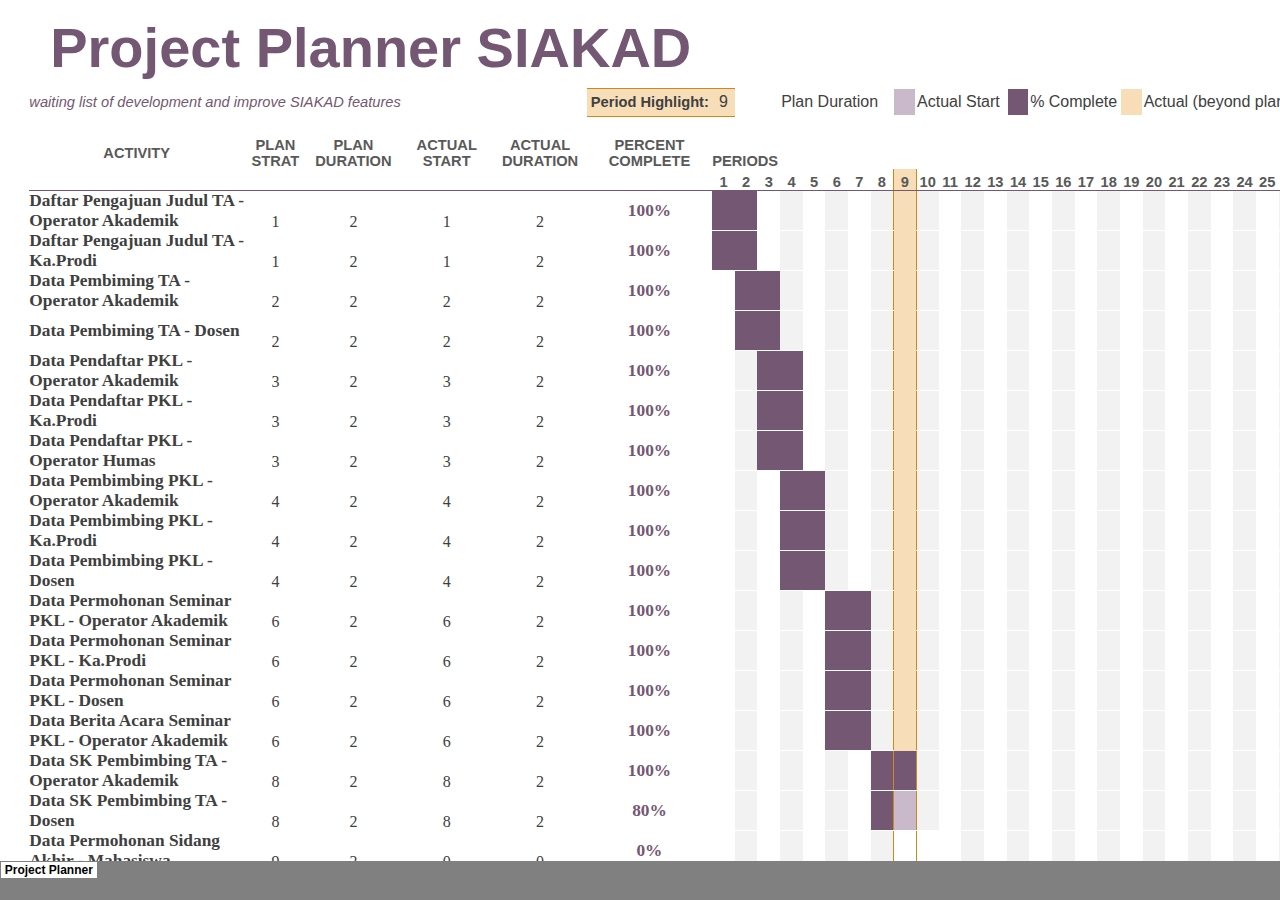
<file: index.htm>
<html xmlns:v="urn:schemas-microsoft-com:vml"
xmlns:o="urn:schemas-microsoft-com:office:office"
xmlns:x="urn:schemas-microsoft-com:office:excel"
xmlns="http://www.w3.org/TR/REC-html40">

<head>
<meta name="Excel Workbook Frameset">
<meta http-equiv=Content-Type content="text/html; charset=windows-1252">
<meta name=ProgId content=Excel.Sheet>
<meta name=Generator content="Microsoft Excel 15">
<link rel=File-List href="index_files/filelist.xml">
<![if !supportTabStrip]>
<link id="shLink" href="index_files/sheet001.htm">

<link id="shLink">

<script language="JavaScript">
<!--
 var c_lTabs=1;

 var c_rgszSh=new Array(c_lTabs);
 c_rgszSh[0] = "Project�Planner";



 var c_rgszClr=new Array(8);
 c_rgszClr[0]="window";
 c_rgszClr[1]="buttonface";
 c_rgszClr[2]="windowframe";
 c_rgszClr[3]="windowtext";
 c_rgszClr[4]="threedlightshadow";
 c_rgszClr[5]="threedhighlight";
 c_rgszClr[6]="threeddarkshadow";
 c_rgszClr[7]="threedshadow";

 var g_iShCur;
 var g_rglTabX=new Array(c_lTabs);

function fnGetIEVer()
{
 var ua=window.navigator.userAgent
 var msie=ua.indexOf("MSIE")
 if (msie>0 && window.navigator.platform=="Win32")
  return parseInt(ua.substring(msie+5,ua.indexOf(".", msie)));
 else
  return 0;
}

function fnBuildFrameset()
{
 var szHTML="<frameset rows=\"*,18\" border=0 width=0 frameborder=no framespacing=0>"+
  "<frame src=\""+document.all.item("shLink")[0].href+"\" name=\"frSheet\" noresize>"+
  "<frameset cols=\"54,*\" border=0 width=0 frameborder=no framespacing=0>"+
  "<frame src=\"\" name=\"frScroll\" marginwidth=0 marginheight=0 scrolling=no>"+
  "<frame src=\"\" name=\"frTabs\" marginwidth=0 marginheight=0 scrolling=no>"+
  "</frameset></frameset><plaintext>";

 with (document) {
  open("text/html","replace");
  write(szHTML);
  close();
 }

 fnBuildTabStrip();
}

function fnBuildTabStrip()
{
 var szHTML=
  "<html><head><style>.clScroll {font:8pt Courier New;color:"+c_rgszClr[6]+";cursor:default;line-height:10pt;}"+
  ".clScroll2 {font:10pt Arial;color:"+c_rgszClr[6]+";cursor:default;line-height:11pt;}</style></head>"+
  "<body onclick=\"event.returnValue=false;\" ondragstart=\"event.returnValue=false;\" onselectstart=\"event.returnValue=false;\" bgcolor="+c_rgszClr[4]+" topmargin=0 leftmargin=0><table cellpadding=0 cellspacing=0 width=100%>"+
  "<tr><td colspan=6 height=1 bgcolor="+c_rgszClr[2]+"></td></tr>"+
  "<tr><td style=\"font:1pt\">&nbsp;<td>"+
  "<td valign=top id=tdScroll class=\"clScroll\" onclick=\"parent.fnFastScrollTabs(0);\" onmouseover=\"parent.fnMouseOverScroll(0);\" onmouseout=\"parent.fnMouseOutScroll(0);\"><a>&#171;</a></td>"+
  "<td valign=top id=tdScroll class=\"clScroll2\" onclick=\"parent.fnScrollTabs(0);\" ondblclick=\"parent.fnScrollTabs(0);\" onmouseover=\"parent.fnMouseOverScroll(1);\" onmouseout=\"parent.fnMouseOutScroll(1);\"><a>&lt</a></td>"+
  "<td valign=top id=tdScroll class=\"clScroll2\" onclick=\"parent.fnScrollTabs(1);\" ondblclick=\"parent.fnScrollTabs(1);\" onmouseover=\"parent.fnMouseOverScroll(2);\" onmouseout=\"parent.fnMouseOutScroll(2);\"><a>&gt</a></td>"+
  "<td valign=top id=tdScroll class=\"clScroll\" onclick=\"parent.fnFastScrollTabs(1);\" onmouseover=\"parent.fnMouseOverScroll(3);\" onmouseout=\"parent.fnMouseOutScroll(3);\"><a>&#187;</a></td>"+
  "<td style=\"font:1pt\">&nbsp;<td></tr></table></body></html>";

 with (frames['frScroll'].document) {
  open("text/html","replace");
  write(szHTML);
  close();
 }

 szHTML =
  "<html><head>"+
  "<style>A:link,A:visited,A:active {text-decoration:none;"+"color:"+c_rgszClr[3]+";}"+
  ".clTab {cursor:hand;background:"+c_rgszClr[1]+";font:9pt Arial;padding-left:3px;padding-right:3px;text-align:center;}"+
  ".clBorder {background:"+c_rgszClr[2]+";font:1pt;}"+
  "</style></head><body onload=\"parent.fnInit();\" onselectstart=\"event.returnValue=false;\" ondragstart=\"event.returnValue=false;\" bgcolor="+c_rgszClr[4]+
  " topmargin=0 leftmargin=0><table id=tbTabs cellpadding=0 cellspacing=0>";

 var iCellCount=(c_lTabs+1)*2;

 var i;
 for (i=0;i<iCellCount;i+=2)
  szHTML+="<col width=1><col>";

 var iRow;
 for (iRow=0;iRow<6;iRow++) {

  szHTML+="<tr>";

  if (iRow==5)
   szHTML+="<td colspan="+iCellCount+"></td>";
  else {
   if (iRow==0) {
    for(i=0;i<iCellCount;i++)
     szHTML+="<td height=1 class=\"clBorder\"></td>";
   } else if (iRow==1) {
    for(i=0;i<c_lTabs;i++) {
     szHTML+="<td height=1 nowrap class=\"clBorder\">&nbsp;</td>";
     szHTML+=
      "<td id=tdTab height=1 nowrap class=\"clTab\" onmouseover=\"parent.fnMouseOverTab("+i+");\" onmouseout=\"parent.fnMouseOutTab("+i+");\">"+
      "<a href=\""+document.all.item("shLink")[i].href+"\" target=\"frSheet\" id=aTab>&nbsp;"+c_rgszSh[i]+"&nbsp;</a></td>";
    }
    szHTML+="<td id=tdTab height=1 nowrap class=\"clBorder\"><a id=aTab>&nbsp;</a></td><td width=100%></td>";
   } else if (iRow==2) {
    for (i=0;i<c_lTabs;i++)
     szHTML+="<td height=1></td><td height=1 class=\"clBorder\"></td>";
    szHTML+="<td height=1></td><td height=1></td>";
   } else if (iRow==3) {
    for (i=0;i<iCellCount;i++)
     szHTML+="<td height=1></td>";
   } else if (iRow==4) {
    for (i=0;i<c_lTabs;i++)
     szHTML+="<td height=1 width=1></td><td height=1></td>";
    szHTML+="<td height=1 width=1></td><td></td>";
   }
  }
  szHTML+="</tr>";
 }

 szHTML+="</table></body></html>";
 with (frames['frTabs'].document) {
  open("text/html","replace");
  charset=document.charset;
  write(szHTML);
  close();
 }
}

function fnInit()
{
 g_rglTabX[0]=0;
 var i;
 for (i=1;i<=c_lTabs;i++)
  with (frames['frTabs'].document.all.tbTabs.rows[1].cells[fnTabToCol(i-1)])
   g_rglTabX[i]=offsetLeft+offsetWidth-6;
}

function fnTabToCol(iTab)
{
 return 2*iTab+1;
}

function fnNextTab(fDir)
{
 var iNextTab=-1;
 var i;

 with (frames['frTabs'].document.body) {
  if (fDir==0) {
   if (scrollLeft>0) {
    for (i=0;i<c_lTabs&&g_rglTabX[i]<scrollLeft;i++);
    if (i<c_lTabs)
     iNextTab=i-1;
   }
  } else {
   if (g_rglTabX[c_lTabs]+6>offsetWidth+scrollLeft) {
    for (i=0;i<c_lTabs&&g_rglTabX[i]<=scrollLeft;i++);
    if (i<c_lTabs)
     iNextTab=i;
   }
  }
 }
 return iNextTab;
}

function fnScrollTabs(fDir)
{
 var iNextTab=fnNextTab(fDir);

 if (iNextTab>=0) {
  frames['frTabs'].scroll(g_rglTabX[iNextTab],0);
  return true;
 } else
  return false;
}

function fnFastScrollTabs(fDir)
{
 if (c_lTabs>16)
  frames['frTabs'].scroll(g_rglTabX[fDir?c_lTabs-1:0],0);
 else
  if (fnScrollTabs(fDir)>0) window.setTimeout("fnFastScrollTabs("+fDir+");",5);
}

function fnSetTabProps(iTab,fActive)
{
 var iCol=fnTabToCol(iTab);
 var i;

 if (iTab>=0) {
  with (frames['frTabs'].document.all) {
   with (tbTabs) {
    for (i=0;i<=4;i++) {
     with (rows[i]) {
      if (i==0)
       cells[iCol].style.background=c_rgszClr[fActive?0:2];
      else if (i>0 && i<4) {
       if (fActive) {
        cells[iCol-1].style.background=c_rgszClr[2];
        cells[iCol].style.background=c_rgszClr[0];
        cells[iCol+1].style.background=c_rgszClr[2];
       } else {
        if (i==1) {
         cells[iCol-1].style.background=c_rgszClr[2];
         cells[iCol].style.background=c_rgszClr[1];
         cells[iCol+1].style.background=c_rgszClr[2];
        } else {
         cells[iCol-1].style.background=c_rgszClr[4];
         cells[iCol].style.background=c_rgszClr[(i==2)?2:4];
         cells[iCol+1].style.background=c_rgszClr[4];
        }
       }
      } else
       cells[iCol].style.background=c_rgszClr[fActive?2:4];
     }
    }
   }
   with (aTab[iTab].style) {
    cursor=(fActive?"default":"hand");
    color=c_rgszClr[3];
   }
  }
 }
}

function fnMouseOverScroll(iCtl)
{
 frames['frScroll'].document.all.tdScroll[iCtl].style.color=c_rgszClr[7];
}

function fnMouseOutScroll(iCtl)
{
 frames['frScroll'].document.all.tdScroll[iCtl].style.color=c_rgszClr[6];
}

function fnMouseOverTab(iTab)
{
 if (iTab!=g_iShCur) {
  var iCol=fnTabToCol(iTab);
  with (frames['frTabs'].document.all) {
   tdTab[iTab].style.background=c_rgszClr[5];
  }
 }
}

function fnMouseOutTab(iTab)
{
 if (iTab>=0) {
  var elFrom=frames['frTabs'].event.srcElement;
  var elTo=frames['frTabs'].event.toElement;

  if ((!elTo) ||
   (elFrom.tagName==elTo.tagName) ||
   (elTo.tagName=="A" && elTo.parentElement!=elFrom) ||
   (elFrom.tagName=="A" && elFrom.parentElement!=elTo)) {

   if (iTab!=g_iShCur) {
    with (frames['frTabs'].document.all) {
     tdTab[iTab].style.background=c_rgszClr[1];
    }
   }
  }
 }
}

function fnSetActiveSheet(iSh)
{
 if (iSh!=g_iShCur) {
  fnSetTabProps(g_iShCur,false);
  fnSetTabProps(iSh,true);
  g_iShCur=iSh;
 }
}

 window.g_iIEVer=fnGetIEVer();
 if (window.g_iIEVer>=4)
  fnBuildFrameset();
//-->
</script>
<![endif]><!--[if gte mso 9]><xml>
 <x:ExcelWorkbook>
  <x:ExcelWorksheets>
   <x:ExcelWorksheet>
    <x:Name>Project Planner</x:Name>
    <x:WorksheetSource HRef="index_files/sheet001.htm"/>
   </x:ExcelWorksheet>
  </x:ExcelWorksheets>
  <x:Stylesheet HRef="index_files/stylesheet.css"/>
  <x:WindowHeight>11160</x:WindowHeight>
  <x:WindowWidth>20730</x:WindowWidth>
  <x:WindowTopX>28680</x:WindowTopX>
  <x:WindowTopY>4530</x:WindowTopY>
  <x:ProtectStructure>False</x:ProtectStructure>
  <x:ProtectWindows>False</x:ProtectWindows>
 </x:ExcelWorkbook>
</xml><![endif]-->
</head>

<frameset rows="*,39" border=0 width=0 frameborder=no framespacing=0>
 <frame src="index_files/sheet001.htm" name="frSheet">
 <frame src="index_files/tabstrip.htm" name="frTabs" marginwidth=0 marginheight=0>
 <noframes>
  <body>
   <p>This page uses frames, but your browser doesn't support them.</p>
  </body>
 </noframes>
</frameset>
</html>
</file>
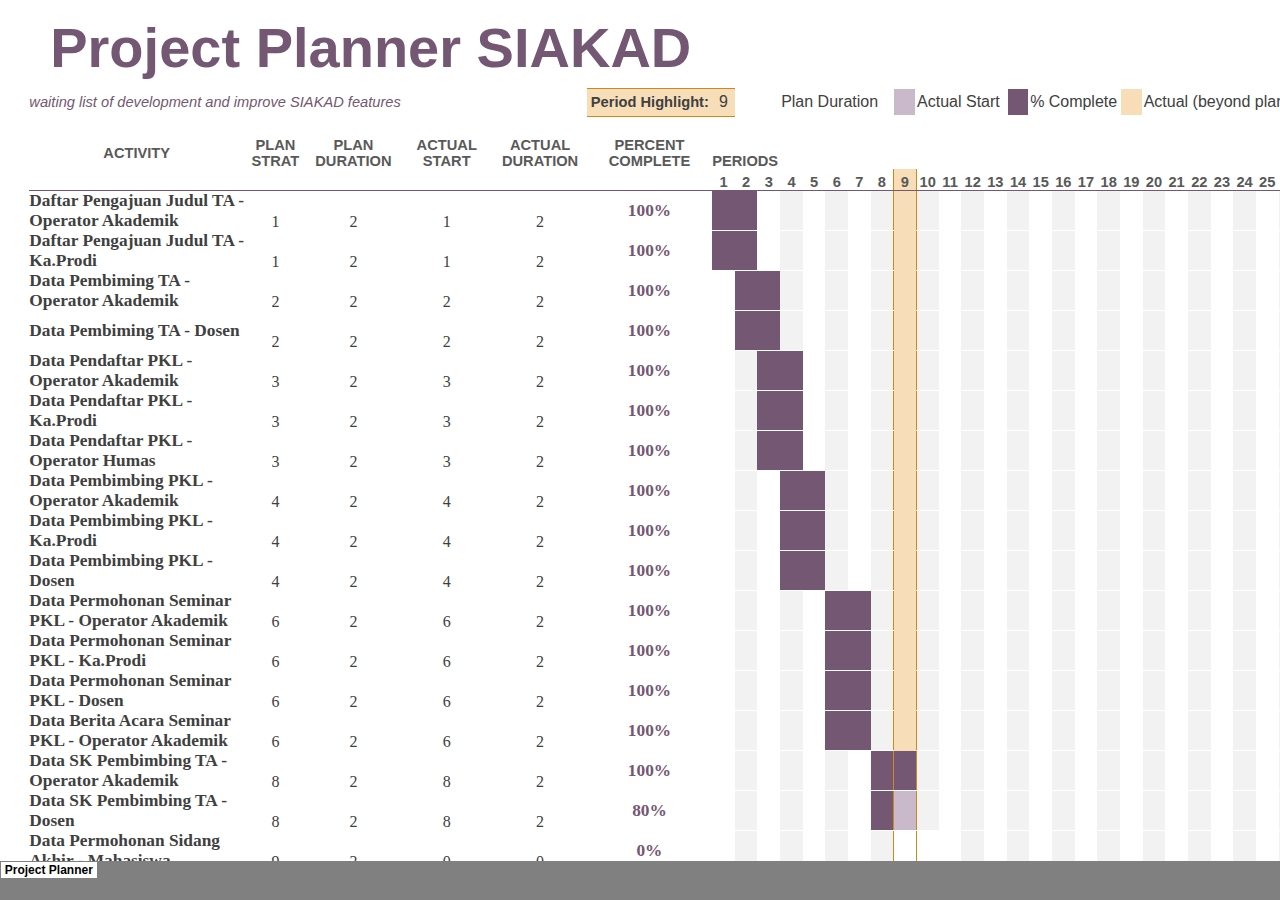
<file: index_files/sheet001.htm>
<html xmlns:v="urn:schemas-microsoft-com:vml"
xmlns:o="urn:schemas-microsoft-com:office:office"
xmlns:x="urn:schemas-microsoft-com:office:excel"
xmlns="http://www.w3.org/TR/REC-html40">

<head>
<meta http-equiv=Content-Type content="text/html; charset=windows-1252">
<meta name=ProgId content=Excel.Sheet>
<meta name=Generator content="Microsoft Excel 15">
<link id=Main-File rel=Main-File href="../index.htm">
<link rel=File-List href=filelist.xml>
<!--[if !mso]>
<style>
v\:* {behavior:url(#default#VML);}
o\:* {behavior:url(#default#VML);}
x\:* {behavior:url(#default#VML);}
.shape {behavior:url(#default#VML);}
</style>
<![endif]-->
<link rel=Stylesheet href=stylesheet.css>
<style>
<!--table
	{mso-displayed-decimal-separator:"\.";
	mso-displayed-thousand-separator:"\,";}
@page
	{mso-footer-data:"Page &P of &N";
	margin:.5in .45in .5in .45in;
	mso-header-margin:.3in;
	mso-footer-margin:.3in;
	mso-page-orientation:landscape;
	mso-horizontal-page-align:center;}
-->
</style>
<![if !supportTabStrip]><script language="JavaScript">
<!--
function fnUpdateTabs()
 {
  if (parent.window.g_iIEVer>=4) {
   if (parent.document.readyState=="complete"
    && parent.frames['frTabs'].document.readyState=="complete")
   parent.fnSetActiveSheet(0);
  else
   window.setTimeout("fnUpdateTabs();",150);
 }
}

if (window.name!="frSheet")
 window.location.replace("../index.htm");
else
 fnUpdateTabs();
//-->
</script>
<![endif]>
</head>

<body link="#17618F" vlink="#735773">

<table border=0 cellpadding=0 cellspacing=0 width=2021 style='border-collapse:
 collapse;table-layout:fixed;width:1548pt'>
 <col width=21 style='mso-width-source:userset;mso-width-alt:672;width:16pt'>
 <col class=xl78 width=214 style='mso-width-source:userset;mso-width-alt:6848;
 width:161pt'>
 <col class=xl77 width=62 style='mso-width-source:userset;mso-width-alt:1984;
 width:47pt'>
 <col class=xl77 width=93 span=3 style='mso-width-source:userset;mso-width-alt:
 2976;width:70pt'>
 <col class=xl80 width=125 style='mso-width-source:userset;mso-width-alt:4000;
 width:94pt'>
 <col class=xl77 width=22 span=20 style='width:17pt'>
 <col width=22 span=40 style='width:17pt'>
 <tr height=80 style='mso-height-source:userset;height:60.0pt'>
  <td height=80 width=21 style='height:60.0pt;width:16pt'></td>
  <td class=xl88 colspan=6 width=680 style='mso-ignore:colspan;width:512pt'>Project
  Planner SIAKAD</td>
  <td class=xl77 width=22 style='width:17pt'></td>
  <td class=xl77 width=22 style='width:17pt'></td>
  <td class=xl77 width=22 style='width:17pt'></td>
  <td class=xl77 width=22 style='width:17pt'></td>
  <td class=xl77 width=22 style='width:17pt'></td>
  <td class=xl77 width=22 style='width:17pt'></td>
  <td class=xl77 width=22 style='width:17pt'></td>
  <td class=xl77 width=22 style='width:17pt'></td>
  <td class=xl77 width=22 style='width:17pt'></td>
  <td class=xl77 width=22 style='width:17pt'></td>
  <td class=xl77 width=22 style='width:17pt'></td>
  <td class=xl77 width=22 style='width:17pt'></td>
  <td class=xl77 width=22 style='width:17pt'></td>
  <td class=xl77 width=22 style='width:17pt'></td>
  <td class=xl77 width=22 style='width:17pt'></td>
  <td class=xl77 width=22 style='width:17pt'></td>
  <td class=xl77 width=22 style='width:17pt'></td>
  <td class=xl77 width=22 style='width:17pt'></td>
  <td class=xl77 width=22 style='width:17pt'></td>
  <td class=xl77 width=22 style='width:17pt'></td>
  <td width=22 style='width:17pt'></td>
  <td width=22 style='width:17pt'></td>
  <td width=22 style='width:17pt'></td>
  <td width=22 style='width:17pt'></td>
  <td width=22 style='width:17pt'></td>
  <td width=22 style='width:17pt'></td>
  <td width=22 style='width:17pt'></td>
  <td width=22 style='width:17pt'></td>
  <td width=22 style='width:17pt'></td>
  <td width=22 style='width:17pt'></td>
  <td width=22 style='width:17pt'></td>
  <td width=22 style='width:17pt'></td>
  <td width=22 style='width:17pt'></td>
  <td width=22 style='width:17pt'></td>
  <td width=22 style='width:17pt'></td>
  <td width=22 style='width:17pt'></td>
  <td width=22 style='width:17pt'></td>
  <td width=22 style='width:17pt'></td>
  <td width=22 style='width:17pt'></td>
  <td width=22 style='width:17pt'></td>
  <td width=22 style='width:17pt'></td>
  <td width=22 style='width:17pt'></td>
  <td width=22 style='width:17pt'></td>
  <td width=22 style='width:17pt'></td>
  <td width=22 style='width:17pt'></td>
  <td width=22 style='width:17pt'></td>
  <td width=22 style='width:17pt'></td>
  <td width=22 style='width:17pt'></td>
  <td width=22 style='width:17pt'></td>
  <td width=22 style='width:17pt'></td>
  <td width=22 style='width:17pt'></td>
  <td width=22 style='width:17pt'></td>
  <td width=22 style='width:17pt'></td>
  <td width=22 style='width:17pt'></td>
  <td width=22 style='width:17pt'></td>
  <td width=22 style='width:17pt'></td>
  <td width=22 style='width:17pt'></td>
  <td width=22 style='width:17pt'></td>
  <td width=22 style='width:17pt'></td>
  <td width=22 style='width:17pt'></td>
 </tr>
 <tr height=28 style='mso-height-source:userset;height:21.0pt'>
  <td height=28 style='height:21.0pt'></td>
  <td class=xl96 colspan=3 style='mso-ignore:colspan'>waiting list of
  development and improve SIAKAD features</td>
  <td class=xl96></td>
  <td class=xl96></td>
  <td class=xl81><span style='mso-spacerun:yes'>�</span>Period Highlight:</td>
  <td class=xl89><a name="period_selected">9</a></td>
  <td class=xl77></td>
  <td class=xl90>&nbsp;</td>
  <td colspan=5 class=xl105 style='border-right:1.5pt solid white;border-left:
  none'>Plan Duration</td>
  <td class=xl91 style='border-left:none'>&nbsp;</td>
  <td colspan=4 class=xl105 style='border-right:1.5pt solid white;border-left:
  none'>Actual Start</td>
  <td class=xl92 style='border-left:none'>&nbsp;</td>
  <td colspan=4 class=xl98 style='border-right:1.5pt solid white;border-left:
  none'><font class="font11">%</font><font class="font0"> </font><font
  class="font11">Complete</font></td>
  <td class=xl93 style='border-left:none'>&nbsp;</td>
  <td colspan=7 class=xl98 style='border-right:1.5pt solid white;border-left:
  none'><font class="font11">Actual (beyond plan</font><font class="font0">)</font></td>
  <td class=xl94 style='border-left:none'>&nbsp;</td>
  <td colspan=8 class=xl98 style='border-left:none'><font class="font11">%</font><font
  class="font0"> </font><font class="font11">Complete (beyond plan)</font></td>
  <td colspan=25 style='mso-ignore:colspan'></td>
 </tr>
 <tr class=xl86 height=53 style='mso-height-source:userset;height:39.95pt'>
  <td height=53 class=xl86 width=21 style='height:39.95pt;width:16pt'></td>
  <td rowspan=2 class=xl100 style='border-bottom:.5pt solid #735773'><a
  name=TitleRegion..BO60>ACTIVITY</a></td>
  <td rowspan=2 class=xl102 width=62 style='border-bottom:.5pt solid #735773;
  width:47pt'>PLAN STRAT</td>
  <td rowspan=2 class=xl102 width=93 style='border-bottom:.5pt solid #735773;
  width:70pt'>PLAN DURATION</td>
  <td rowspan=2 class=xl102 width=93 style='border-bottom:.5pt solid #735773;
  width:70pt'>ACTUAL START</td>
  <td rowspan=2 class=xl102 width=93 style='border-bottom:.5pt solid #735773;
  width:70pt'>ACTUAL DURATION</td>
  <td rowspan=2 class=xl104 width=125 style='border-bottom:.5pt solid #735773;
  border-top:none;width:94pt'>PERCENT COMPLETE</td>
  <td class=xl95 colspan=3 style='mso-ignore:colspan'>PERIODS</td>
  <td class=xl85 width=22 style='width:17pt'></td>
  <td class=xl85 width=22 style='width:17pt'></td>
  <td class=xl85 width=22 style='width:17pt'></td>
  <td class=xl85 width=22 style='width:17pt'></td>
  <td class=xl85 width=22 style='width:17pt'></td>
  <td class=xl85 width=22 style='width:17pt'></td>
  <td class=xl85 width=22 style='width:17pt'></td>
  <td class=xl85 width=22 style='width:17pt'></td>
  <td class=xl85 width=22 style='width:17pt'></td>
  <td class=xl85 width=22 style='width:17pt'></td>
  <td class=xl85 width=22 style='width:17pt'></td>
  <td class=xl85 width=22 style='width:17pt'></td>
  <td class=xl85 width=22 style='width:17pt'></td>
  <td class=xl85 width=22 style='width:17pt'></td>
  <td class=xl85 width=22 style='width:17pt'></td>
  <td class=xl85 width=22 style='width:17pt'></td>
  <td class=xl85 width=22 style='width:17pt'></td>
  <td class=xl86 width=22 style='width:17pt'></td>
  <td class=xl86 width=22 style='width:17pt'></td>
  <td class=xl86 width=22 style='width:17pt'></td>
  <td class=xl86 width=22 style='width:17pt'></td>
  <td class=xl86 width=22 style='width:17pt'></td>
  <td class=xl86 width=22 style='width:17pt'></td>
  <td class=xl86 width=22 style='width:17pt'></td>
  <td class=xl86 width=22 style='width:17pt'></td>
  <td class=xl86 width=22 style='width:17pt'></td>
  <td class=xl86 width=22 style='width:17pt'></td>
  <td class=xl86 width=22 style='width:17pt'></td>
  <td class=xl86 width=22 style='width:17pt'></td>
  <td class=xl86 width=22 style='width:17pt'></td>
  <td class=xl86 width=22 style='width:17pt'></td>
  <td class=xl86 width=22 style='width:17pt'></td>
  <td class=xl86 width=22 style='width:17pt'></td>
  <td class=xl86 width=22 style='width:17pt'></td>
  <td class=xl86 width=22 style='width:17pt'></td>
  <td class=xl86 width=22 style='width:17pt'></td>
  <td class=xl86 width=22 style='width:17pt'></td>
  <td class=xl86 width=22 style='width:17pt'></td>
  <td class=xl86 width=22 style='width:17pt'></td>
  <td class=xl86 width=22 style='width:17pt'></td>
  <td class=xl86 width=22 style='width:17pt'></td>
  <td class=xl86 width=22 style='width:17pt'></td>
  <td class=xl86 width=22 style='width:17pt'></td>
  <td class=xl86 width=22 style='width:17pt'></td>
  <td class=xl86 width=22 style='width:17pt'></td>
  <td class=xl86 width=22 style='width:17pt'></td>
  <td class=xl86 width=22 style='width:17pt'></td>
  <td class=xl86 width=22 style='width:17pt'></td>
  <td class=xl86 width=22 style='width:17pt'></td>
  <td class=xl86 width=22 style='width:17pt'></td>
  <td class=xl86 width=22 style='width:17pt'></td>
  <td class=xl86 width=22 style='width:17pt'></td>
  <td class=xl86 width=22 style='width:17pt'></td>
  <td class=xl86 width=22 style='width:17pt'></td>
  <td class=xl86 width=22 style='width:17pt'></td>
  <td class=xl86 width=22 style='width:17pt'></td>
  <td class=xl86 width=22 style='width:17pt'></td>
 </tr>
 <tr height=21 style='mso-height-source:userset;height:15.75pt'>
  <td height=21 style='height:15.75pt'></td>
  <td class=xl79>1</td>
  <td class=xl79>2</td>
  <td class=xl79>3</td>
  <td class=xl79>4</td>
  <td class=xl79>5</td>
  <td class=xl79>6</td>
  <td class=xl79>7</td>
  <td class=xl79>8</td>
  <td class=xl79 style='font-size:11.0pt;color:#595959;font-weight:700;
  text-decoration:none;text-underline-style:none;text-line-through:none;
  font-family:Calibri, sans-serif;border-top:none;border-right:.5pt solid #D1881B;
  border-bottom:.5pt solid #735773;border-left:.5pt solid #D1881B;background:
  #F7DEB9;mso-pattern:black none'>9</td>
  <td class=xl79>10</td>
  <td class=xl79>11</td>
  <td class=xl79>12</td>
  <td class=xl79>13</td>
  <td class=xl79>14</td>
  <td class=xl79>15</td>
  <td class=xl79>16</td>
  <td class=xl79>17</td>
  <td class=xl79>18</td>
  <td class=xl79>19</td>
  <td class=xl79>20</td>
  <td class=xl79>21</td>
  <td class=xl79>22</td>
  <td class=xl79>23</td>
  <td class=xl79>24</td>
  <td class=xl79>25</td>
  <td class=xl79>26</td>
  <td class=xl79>27</td>
  <td class=xl79>28</td>
  <td class=xl79>29</td>
  <td class=xl79>30</td>
  <td class=xl79>31</td>
  <td class=xl79>32</td>
  <td class=xl79>33</td>
  <td class=xl79>34</td>
  <td class=xl79>35</td>
  <td class=xl79>36</td>
  <td class=xl79>37</td>
  <td class=xl79>38</td>
  <td class=xl79>39</td>
  <td class=xl79>40</td>
  <td class=xl79>41</td>
  <td class=xl79>42</td>
  <td class=xl79>43</td>
  <td class=xl79>44</td>
  <td class=xl79>45</td>
  <td class=xl79>46</td>
  <td class=xl79>47</td>
  <td class=xl79>48</td>
  <td class=xl79>49</td>
  <td class=xl79>50</td>
  <td class=xl79>51</td>
  <td class=xl79>52</td>
  <td class=xl79>53</td>
  <td class=xl79>54</td>
  <td class=xl79>55</td>
  <td class=xl79>56</td>
  <td class=xl79>57</td>
  <td class=xl79>58</td>
  <td class=xl79>59</td>
  <td class=xl79>60</td>
 </tr>
 <tr height=40 style='mso-height-source:userset;height:30.0pt'>
  <td height=40 style='height:30.0pt'></td>
  <td class=xl97 width=214 style='width:161pt'>Daftar Pengajuan Judul TA -
  Operator Akademik</td>
  <td class=xl82>1</td>
  <td class=xl82>2</td>
  <td class=xl82>1</td>
  <td class=xl82>2</td>
  <td class=xl83>100%</td>
  <td class=xl77 style='border-top:none;border-right:none;border-bottom:.5pt solid white;
  border-left:none;background:#735773;mso-pattern:black none'></td>
  <td class=xl77 style='border-top:none;border-right:none;border-bottom:.5pt solid white;
  border-left:none;background:#735773;mso-pattern:black none'></td>
  <td class=xl77 style='border-top:none;border-right:none;border-bottom:.5pt solid white;
  border-left:none;background:white;mso-pattern:black none'></td>
  <td class=xl77 style='border-top:none;border-right:none;border-bottom:.5pt solid white;
  border-left:none;background:#F2F2F2;mso-pattern:black none'></td>
  <td class=xl77 style='border-top:none;border-right:none;border-bottom:.5pt solid white;
  border-left:none;background:white;mso-pattern:black none'></td>
  <td class=xl77 style='border-top:none;border-right:none;border-bottom:.5pt solid white;
  border-left:none;background:#F2F2F2;mso-pattern:black none'></td>
  <td class=xl77 style='border-top:none;border-right:none;border-bottom:.5pt solid white;
  border-left:none;background:white;mso-pattern:black none'></td>
  <td class=xl77 style='border-top:none;border-right:none;border-bottom:.5pt solid white;
  border-left:none;background:#F2F2F2;mso-pattern:black none'></td>
  <td class=xl77 style='border-top:none;border-right:.5pt solid #D1881B;
  border-bottom:.5pt solid #F7DEB9;border-left:.5pt solid #D1881B;background:
  #F7DEB9;mso-pattern:black none'></td>
  <td class=xl77 style='border-top:none;border-right:none;border-bottom:.5pt solid white;
  border-left:none;background:#F2F2F2;mso-pattern:black none'></td>
  <td class=xl77 style='border-top:none;border-right:none;border-bottom:.5pt solid white;
  border-left:none;background:white;mso-pattern:black none'></td>
  <td class=xl77 style='border-top:none;border-right:none;border-bottom:.5pt solid white;
  border-left:none;background:#F2F2F2;mso-pattern:black none'></td>
  <td class=xl77 style='border-top:none;border-right:none;border-bottom:.5pt solid white;
  border-left:none;background:white;mso-pattern:black none'></td>
  <td class=xl77 style='border-top:none;border-right:none;border-bottom:.5pt solid white;
  border-left:none;background:#F2F2F2;mso-pattern:black none'></td>
  <td class=xl77 style='border-top:none;border-right:none;border-bottom:.5pt solid white;
  border-left:none;background:white;mso-pattern:black none'></td>
  <td class=xl77 style='border-top:none;border-right:none;border-bottom:.5pt solid white;
  border-left:none;background:#F2F2F2;mso-pattern:black none'></td>
  <td class=xl77 style='border-top:none;border-right:none;border-bottom:.5pt solid white;
  border-left:none;background:white;mso-pattern:black none'></td>
  <td class=xl77 style='border-top:none;border-right:none;border-bottom:.5pt solid white;
  border-left:none;background:#F2F2F2;mso-pattern:black none'></td>
  <td class=xl77 style='border-top:none;border-right:none;border-bottom:.5pt solid white;
  border-left:none;background:white;mso-pattern:black none'></td>
  <td class=xl77 style='border-top:none;border-right:none;border-bottom:.5pt solid white;
  border-left:none;background:#F2F2F2;mso-pattern:black none'></td>
  <td style='border-top:none;border-right:none;border-bottom:.5pt solid white;
  border-left:none;background:white;mso-pattern:black none'></td>
  <td style='border-top:none;border-right:none;border-bottom:.5pt solid white;
  border-left:none;background:#F2F2F2;mso-pattern:black none'></td>
  <td style='border-top:none;border-right:none;border-bottom:.5pt solid white;
  border-left:none;background:white;mso-pattern:black none'></td>
  <td style='border-top:none;border-right:none;border-bottom:.5pt solid white;
  border-left:none;background:#F2F2F2;mso-pattern:black none'></td>
  <td style='border-top:none;border-right:none;border-bottom:.5pt solid white;
  border-left:none;background:white;mso-pattern:black none'></td>
  <td style='border-top:none;border-right:none;border-bottom:.5pt solid white;
  border-left:none;background:#F2F2F2;mso-pattern:black none'></td>
  <td style='border-top:none;border-right:none;border-bottom:.5pt solid white;
  border-left:none;background:white;mso-pattern:black none'></td>
  <td style='border-top:none;border-right:none;border-bottom:.5pt solid white;
  border-left:none;background:#F2F2F2;mso-pattern:black none'></td>
  <td style='border-top:none;border-right:none;border-bottom:.5pt solid white;
  border-left:none;background:white;mso-pattern:black none'></td>
  <td style='border-top:none;border-right:none;border-bottom:.5pt solid white;
  border-left:none;background:#F2F2F2;mso-pattern:black none'></td>
  <td style='border-top:none;border-right:none;border-bottom:.5pt solid white;
  border-left:none;background:white;mso-pattern:black none'></td>
  <td style='border-top:none;border-right:none;border-bottom:.5pt solid white;
  border-left:none;background:#F2F2F2;mso-pattern:black none'></td>
  <td style='border-top:none;border-right:none;border-bottom:.5pt solid white;
  border-left:none;background:white;mso-pattern:black none'></td>
  <td style='border-top:none;border-right:none;border-bottom:.5pt solid white;
  border-left:none;background:#F2F2F2;mso-pattern:black none'></td>
  <td style='border-top:none;border-right:none;border-bottom:.5pt solid white;
  border-left:none;background:white;mso-pattern:black none'></td>
  <td style='border-top:none;border-right:none;border-bottom:.5pt solid white;
  border-left:none;background:#F2F2F2;mso-pattern:black none'></td>
  <td style='border-top:none;border-right:none;border-bottom:.5pt solid white;
  border-left:none;background:white;mso-pattern:black none'></td>
  <td style='border-top:none;border-right:none;border-bottom:.5pt solid white;
  border-left:none;background:#F2F2F2;mso-pattern:black none'></td>
  <td style='border-top:none;border-right:none;border-bottom:.5pt solid white;
  border-left:none;background:white;mso-pattern:black none'></td>
  <td style='border-top:none;border-right:none;border-bottom:.5pt solid white;
  border-left:none;background:#F2F2F2;mso-pattern:black none'></td>
  <td style='border-top:none;border-right:none;border-bottom:.5pt solid white;
  border-left:none;background:white;mso-pattern:black none'></td>
  <td style='border-top:none;border-right:none;border-bottom:.5pt solid white;
  border-left:none;background:#F2F2F2;mso-pattern:black none'></td>
  <td style='border-top:none;border-right:none;border-bottom:.5pt solid white;
  border-left:none;background:white;mso-pattern:black none'></td>
  <td style='border-top:none;border-right:none;border-bottom:.5pt solid white;
  border-left:none;background:#F2F2F2;mso-pattern:black none'></td>
  <td style='border-top:none;border-right:none;border-bottom:.5pt solid white;
  border-left:none;background:white;mso-pattern:black none'></td>
  <td style='border-top:none;border-right:none;border-bottom:.5pt solid white;
  border-left:none;background:#F2F2F2;mso-pattern:black none'></td>
  <td style='border-top:none;border-right:none;border-bottom:.5pt solid white;
  border-left:none;background:white;mso-pattern:black none'></td>
  <td style='border-top:none;border-right:none;border-bottom:.5pt solid white;
  border-left:none;background:#F2F2F2;mso-pattern:black none'></td>
  <td style='border-top:none;border-right:none;border-bottom:.5pt solid white;
  border-left:none;background:white;mso-pattern:black none'></td>
  <td style='border-top:none;border-right:none;border-bottom:.5pt solid white;
  border-left:none;background:#F2F2F2;mso-pattern:black none'></td>
  <td style='border-top:none;border-right:none;border-bottom:.5pt solid white;
  border-left:none;background:white;mso-pattern:black none'></td>
  <td style='border-top:none;border-right:none;border-bottom:.5pt solid white;
  border-left:none;background:#F2F2F2;mso-pattern:black none'></td>
  <td style='border-top:none;border-right:none;border-bottom:.5pt solid white;
  border-left:none;background:white;mso-pattern:black none'></td>
  <td style='border-top:none;border-right:none;border-bottom:.5pt solid white;
  border-left:none;background:#F2F2F2;mso-pattern:black none'></td>
  <td style='border-top:none;border-right:none;border-bottom:.5pt solid white;
  border-left:none;background:white;mso-pattern:black none'></td>
  <td style='border-top:none;border-right:none;border-bottom:.5pt solid white;
  border-left:none;background:#F2F2F2;mso-pattern:black none'></td>
  <td style='border-top:none;border-right:none;border-bottom:.5pt solid white;
  border-left:none;background:white;mso-pattern:black none'></td>
  <td style='border-top:none;border-right:none;border-bottom:.5pt solid white;
  border-left:none;background:#F2F2F2;mso-pattern:black none'></td>
  <td style='border-top:none;border-right:none;border-bottom:.5pt solid white;
  border-left:none;background:white;mso-pattern:black none'></td>
  <td style='border-top:none;border-right:none;border-bottom:.5pt solid white;
  border-left:none;background:#F2F2F2;mso-pattern:black none'></td>
 </tr>
 <tr height=40 style='mso-height-source:userset;height:30.0pt'>
  <td height=40 style='height:30.0pt'></td>
  <td class=xl97 width=214 style='width:161pt'>Daftar Pengajuan Judul TA -
  Ka.Prodi</td>
  <td class=xl82>1</td>
  <td class=xl82>2</td>
  <td class=xl82>1</td>
  <td class=xl82>2</td>
  <td class=xl83>100%</td>
  <td class=xl77 style='border-top:none;border-right:none;border-bottom:.5pt solid white;
  border-left:none;background:#735773;mso-pattern:black none'></td>
  <td class=xl77 style='border-top:none;border-right:none;border-bottom:.5pt solid white;
  border-left:none;background:#735773;mso-pattern:black none'></td>
  <td class=xl77 style='border-top:none;border-right:none;border-bottom:.5pt solid white;
  border-left:none;background:white;mso-pattern:black none'></td>
  <td class=xl77 style='border-top:none;border-right:none;border-bottom:.5pt solid white;
  border-left:none;background:#F2F2F2;mso-pattern:black none'></td>
  <td class=xl77 style='border-top:none;border-right:none;border-bottom:.5pt solid white;
  border-left:none;background:white;mso-pattern:black none'></td>
  <td class=xl77 style='border-top:none;border-right:none;border-bottom:.5pt solid white;
  border-left:none;background:#F2F2F2;mso-pattern:black none'></td>
  <td class=xl77 style='border-top:none;border-right:none;border-bottom:.5pt solid white;
  border-left:none;background:white;mso-pattern:black none'></td>
  <td class=xl77 style='border-top:none;border-right:none;border-bottom:.5pt solid white;
  border-left:none;background:#F2F2F2;mso-pattern:black none'></td>
  <td class=xl77 style='border-top:none;border-right:.5pt solid #D1881B;
  border-bottom:.5pt solid #F7DEB9;border-left:.5pt solid #D1881B;background:
  #F7DEB9;mso-pattern:black none'></td>
  <td class=xl77 style='border-top:none;border-right:none;border-bottom:.5pt solid white;
  border-left:none;background:#F2F2F2;mso-pattern:black none'></td>
  <td class=xl77 style='border-top:none;border-right:none;border-bottom:.5pt solid white;
  border-left:none;background:white;mso-pattern:black none'></td>
  <td class=xl77 style='border-top:none;border-right:none;border-bottom:.5pt solid white;
  border-left:none;background:#F2F2F2;mso-pattern:black none'></td>
  <td class=xl77 style='border-top:none;border-right:none;border-bottom:.5pt solid white;
  border-left:none;background:white;mso-pattern:black none'></td>
  <td class=xl77 style='border-top:none;border-right:none;border-bottom:.5pt solid white;
  border-left:none;background:#F2F2F2;mso-pattern:black none'></td>
  <td class=xl77 style='border-top:none;border-right:none;border-bottom:.5pt solid white;
  border-left:none;background:white;mso-pattern:black none'></td>
  <td class=xl77 style='border-top:none;border-right:none;border-bottom:.5pt solid white;
  border-left:none;background:#F2F2F2;mso-pattern:black none'></td>
  <td class=xl77 style='border-top:none;border-right:none;border-bottom:.5pt solid white;
  border-left:none;background:white;mso-pattern:black none'></td>
  <td class=xl77 style='border-top:none;border-right:none;border-bottom:.5pt solid white;
  border-left:none;background:#F2F2F2;mso-pattern:black none'></td>
  <td class=xl77 style='border-top:none;border-right:none;border-bottom:.5pt solid white;
  border-left:none;background:white;mso-pattern:black none'></td>
  <td class=xl77 style='border-top:none;border-right:none;border-bottom:.5pt solid white;
  border-left:none;background:#F2F2F2;mso-pattern:black none'></td>
  <td style='border-top:none;border-right:none;border-bottom:.5pt solid white;
  border-left:none;background:white;mso-pattern:black none'></td>
  <td style='border-top:none;border-right:none;border-bottom:.5pt solid white;
  border-left:none;background:#F2F2F2;mso-pattern:black none'></td>
  <td style='border-top:none;border-right:none;border-bottom:.5pt solid white;
  border-left:none;background:white;mso-pattern:black none'></td>
  <td style='border-top:none;border-right:none;border-bottom:.5pt solid white;
  border-left:none;background:#F2F2F2;mso-pattern:black none'></td>
  <td style='border-top:none;border-right:none;border-bottom:.5pt solid white;
  border-left:none;background:white;mso-pattern:black none'></td>
  <td style='border-top:none;border-right:none;border-bottom:.5pt solid white;
  border-left:none;background:#F2F2F2;mso-pattern:black none'></td>
  <td style='border-top:none;border-right:none;border-bottom:.5pt solid white;
  border-left:none;background:white;mso-pattern:black none'></td>
  <td style='border-top:none;border-right:none;border-bottom:.5pt solid white;
  border-left:none;background:#F2F2F2;mso-pattern:black none'></td>
  <td style='border-top:none;border-right:none;border-bottom:.5pt solid white;
  border-left:none;background:white;mso-pattern:black none'></td>
  <td style='border-top:none;border-right:none;border-bottom:.5pt solid white;
  border-left:none;background:#F2F2F2;mso-pattern:black none'></td>
  <td style='border-top:none;border-right:none;border-bottom:.5pt solid white;
  border-left:none;background:white;mso-pattern:black none'></td>
  <td style='border-top:none;border-right:none;border-bottom:.5pt solid white;
  border-left:none;background:#F2F2F2;mso-pattern:black none'></td>
  <td style='border-top:none;border-right:none;border-bottom:.5pt solid white;
  border-left:none;background:white;mso-pattern:black none'></td>
  <td style='border-top:none;border-right:none;border-bottom:.5pt solid white;
  border-left:none;background:#F2F2F2;mso-pattern:black none'></td>
  <td style='border-top:none;border-right:none;border-bottom:.5pt solid white;
  border-left:none;background:white;mso-pattern:black none'></td>
  <td style='border-top:none;border-right:none;border-bottom:.5pt solid white;
  border-left:none;background:#F2F2F2;mso-pattern:black none'></td>
  <td style='border-top:none;border-right:none;border-bottom:.5pt solid white;
  border-left:none;background:white;mso-pattern:black none'></td>
  <td style='border-top:none;border-right:none;border-bottom:.5pt solid white;
  border-left:none;background:#F2F2F2;mso-pattern:black none'></td>
  <td style='border-top:none;border-right:none;border-bottom:.5pt solid white;
  border-left:none;background:white;mso-pattern:black none'></td>
  <td style='border-top:none;border-right:none;border-bottom:.5pt solid white;
  border-left:none;background:#F2F2F2;mso-pattern:black none'></td>
  <td style='border-top:none;border-right:none;border-bottom:.5pt solid white;
  border-left:none;background:white;mso-pattern:black none'></td>
  <td style='border-top:none;border-right:none;border-bottom:.5pt solid white;
  border-left:none;background:#F2F2F2;mso-pattern:black none'></td>
  <td style='border-top:none;border-right:none;border-bottom:.5pt solid white;
  border-left:none;background:white;mso-pattern:black none'></td>
  <td style='border-top:none;border-right:none;border-bottom:.5pt solid white;
  border-left:none;background:#F2F2F2;mso-pattern:black none'></td>
  <td style='border-top:none;border-right:none;border-bottom:.5pt solid white;
  border-left:none;background:white;mso-pattern:black none'></td>
  <td style='border-top:none;border-right:none;border-bottom:.5pt solid white;
  border-left:none;background:#F2F2F2;mso-pattern:black none'></td>
  <td style='border-top:none;border-right:none;border-bottom:.5pt solid white;
  border-left:none;background:white;mso-pattern:black none'></td>
  <td style='border-top:none;border-right:none;border-bottom:.5pt solid white;
  border-left:none;background:#F2F2F2;mso-pattern:black none'></td>
  <td style='border-top:none;border-right:none;border-bottom:.5pt solid white;
  border-left:none;background:white;mso-pattern:black none'></td>
  <td style='border-top:none;border-right:none;border-bottom:.5pt solid white;
  border-left:none;background:#F2F2F2;mso-pattern:black none'></td>
  <td style='border-top:none;border-right:none;border-bottom:.5pt solid white;
  border-left:none;background:white;mso-pattern:black none'></td>
  <td style='border-top:none;border-right:none;border-bottom:.5pt solid white;
  border-left:none;background:#F2F2F2;mso-pattern:black none'></td>
  <td style='border-top:none;border-right:none;border-bottom:.5pt solid white;
  border-left:none;background:white;mso-pattern:black none'></td>
  <td style='border-top:none;border-right:none;border-bottom:.5pt solid white;
  border-left:none;background:#F2F2F2;mso-pattern:black none'></td>
  <td style='border-top:none;border-right:none;border-bottom:.5pt solid white;
  border-left:none;background:white;mso-pattern:black none'></td>
  <td style='border-top:none;border-right:none;border-bottom:.5pt solid white;
  border-left:none;background:#F2F2F2;mso-pattern:black none'></td>
  <td style='border-top:none;border-right:none;border-bottom:.5pt solid white;
  border-left:none;background:white;mso-pattern:black none'></td>
  <td style='border-top:none;border-right:none;border-bottom:.5pt solid white;
  border-left:none;background:#F2F2F2;mso-pattern:black none'></td>
  <td style='border-top:none;border-right:none;border-bottom:.5pt solid white;
  border-left:none;background:white;mso-pattern:black none'></td>
  <td style='border-top:none;border-right:none;border-bottom:.5pt solid white;
  border-left:none;background:#F2F2F2;mso-pattern:black none'></td>
 </tr>
 <tr height=40 style='mso-height-source:userset;height:30.0pt'>
  <td height=40 style='height:30.0pt'></td>
  <td class=xl97 width=214 style='width:161pt'>Data Pembiming TA - Operator
  Akademik</td>
  <td class=xl82>2</td>
  <td class=xl82>2</td>
  <td class=xl82>2</td>
  <td class=xl82>2</td>
  <td class=xl83>100%</td>
  <td class=xl77 style='border-top:none;border-right:none;border-bottom:.5pt solid white;
  border-left:none;background:white;mso-pattern:black none'></td>
  <td class=xl77 style='border-top:none;border-right:none;border-bottom:.5pt solid white;
  border-left:none;background:#735773;mso-pattern:black none'></td>
  <td class=xl77 style='border-top:none;border-right:none;border-bottom:.5pt solid white;
  border-left:none;background:#735773;mso-pattern:black none'></td>
  <td class=xl77 style='border-top:none;border-right:none;border-bottom:.5pt solid white;
  border-left:none;background:#F2F2F2;mso-pattern:black none'></td>
  <td class=xl77 style='border-top:none;border-right:none;border-bottom:.5pt solid white;
  border-left:none;background:white;mso-pattern:black none'></td>
  <td class=xl77 style='border-top:none;border-right:none;border-bottom:.5pt solid white;
  border-left:none;background:#F2F2F2;mso-pattern:black none'></td>
  <td class=xl77 style='border-top:none;border-right:none;border-bottom:.5pt solid white;
  border-left:none;background:white;mso-pattern:black none'></td>
  <td class=xl77 style='border-top:none;border-right:none;border-bottom:.5pt solid white;
  border-left:none;background:#F2F2F2;mso-pattern:black none'></td>
  <td class=xl77 style='border-top:none;border-right:.5pt solid #D1881B;
  border-bottom:.5pt solid #F7DEB9;border-left:.5pt solid #D1881B;background:
  #F7DEB9;mso-pattern:black none'></td>
  <td class=xl77 style='border-top:none;border-right:none;border-bottom:.5pt solid white;
  border-left:none;background:#F2F2F2;mso-pattern:black none'></td>
  <td class=xl77 style='border-top:none;border-right:none;border-bottom:.5pt solid white;
  border-left:none;background:white;mso-pattern:black none'></td>
  <td class=xl77 style='border-top:none;border-right:none;border-bottom:.5pt solid white;
  border-left:none;background:#F2F2F2;mso-pattern:black none'></td>
  <td class=xl77 style='border-top:none;border-right:none;border-bottom:.5pt solid white;
  border-left:none;background:white;mso-pattern:black none'></td>
  <td class=xl77 style='border-top:none;border-right:none;border-bottom:.5pt solid white;
  border-left:none;background:#F2F2F2;mso-pattern:black none'></td>
  <td class=xl77 style='border-top:none;border-right:none;border-bottom:.5pt solid white;
  border-left:none;background:white;mso-pattern:black none'></td>
  <td class=xl77 style='border-top:none;border-right:none;border-bottom:.5pt solid white;
  border-left:none;background:#F2F2F2;mso-pattern:black none'></td>
  <td class=xl77 style='border-top:none;border-right:none;border-bottom:.5pt solid white;
  border-left:none;background:white;mso-pattern:black none'></td>
  <td class=xl77 style='border-top:none;border-right:none;border-bottom:.5pt solid white;
  border-left:none;background:#F2F2F2;mso-pattern:black none'></td>
  <td class=xl77 style='border-top:none;border-right:none;border-bottom:.5pt solid white;
  border-left:none;background:white;mso-pattern:black none'></td>
  <td class=xl77 style='border-top:none;border-right:none;border-bottom:.5pt solid white;
  border-left:none;background:#F2F2F2;mso-pattern:black none'></td>
  <td style='border-top:none;border-right:none;border-bottom:.5pt solid white;
  border-left:none;background:white;mso-pattern:black none'></td>
  <td style='border-top:none;border-right:none;border-bottom:.5pt solid white;
  border-left:none;background:#F2F2F2;mso-pattern:black none'></td>
  <td style='border-top:none;border-right:none;border-bottom:.5pt solid white;
  border-left:none;background:white;mso-pattern:black none'></td>
  <td style='border-top:none;border-right:none;border-bottom:.5pt solid white;
  border-left:none;background:#F2F2F2;mso-pattern:black none'></td>
  <td style='border-top:none;border-right:none;border-bottom:.5pt solid white;
  border-left:none;background:white;mso-pattern:black none'></td>
  <td style='border-top:none;border-right:none;border-bottom:.5pt solid white;
  border-left:none;background:#F2F2F2;mso-pattern:black none'></td>
  <td style='border-top:none;border-right:none;border-bottom:.5pt solid white;
  border-left:none;background:white;mso-pattern:black none'></td>
  <td style='border-top:none;border-right:none;border-bottom:.5pt solid white;
  border-left:none;background:#F2F2F2;mso-pattern:black none'></td>
  <td style='border-top:none;border-right:none;border-bottom:.5pt solid white;
  border-left:none;background:white;mso-pattern:black none'></td>
  <td style='border-top:none;border-right:none;border-bottom:.5pt solid white;
  border-left:none;background:#F2F2F2;mso-pattern:black none'></td>
  <td style='border-top:none;border-right:none;border-bottom:.5pt solid white;
  border-left:none;background:white;mso-pattern:black none'></td>
  <td style='border-top:none;border-right:none;border-bottom:.5pt solid white;
  border-left:none;background:#F2F2F2;mso-pattern:black none'></td>
  <td style='border-top:none;border-right:none;border-bottom:.5pt solid white;
  border-left:none;background:white;mso-pattern:black none'></td>
  <td style='border-top:none;border-right:none;border-bottom:.5pt solid white;
  border-left:none;background:#F2F2F2;mso-pattern:black none'></td>
  <td style='border-top:none;border-right:none;border-bottom:.5pt solid white;
  border-left:none;background:white;mso-pattern:black none'></td>
  <td style='border-top:none;border-right:none;border-bottom:.5pt solid white;
  border-left:none;background:#F2F2F2;mso-pattern:black none'></td>
  <td style='border-top:none;border-right:none;border-bottom:.5pt solid white;
  border-left:none;background:white;mso-pattern:black none'></td>
  <td style='border-top:none;border-right:none;border-bottom:.5pt solid white;
  border-left:none;background:#F2F2F2;mso-pattern:black none'></td>
  <td style='border-top:none;border-right:none;border-bottom:.5pt solid white;
  border-left:none;background:white;mso-pattern:black none'></td>
  <td style='border-top:none;border-right:none;border-bottom:.5pt solid white;
  border-left:none;background:#F2F2F2;mso-pattern:black none'></td>
  <td style='border-top:none;border-right:none;border-bottom:.5pt solid white;
  border-left:none;background:white;mso-pattern:black none'></td>
  <td style='border-top:none;border-right:none;border-bottom:.5pt solid white;
  border-left:none;background:#F2F2F2;mso-pattern:black none'></td>
  <td style='border-top:none;border-right:none;border-bottom:.5pt solid white;
  border-left:none;background:white;mso-pattern:black none'></td>
  <td style='border-top:none;border-right:none;border-bottom:.5pt solid white;
  border-left:none;background:#F2F2F2;mso-pattern:black none'></td>
  <td style='border-top:none;border-right:none;border-bottom:.5pt solid white;
  border-left:none;background:white;mso-pattern:black none'></td>
  <td style='border-top:none;border-right:none;border-bottom:.5pt solid white;
  border-left:none;background:#F2F2F2;mso-pattern:black none'></td>
  <td style='border-top:none;border-right:none;border-bottom:.5pt solid white;
  border-left:none;background:white;mso-pattern:black none'></td>
  <td style='border-top:none;border-right:none;border-bottom:.5pt solid white;
  border-left:none;background:#F2F2F2;mso-pattern:black none'></td>
  <td style='border-top:none;border-right:none;border-bottom:.5pt solid white;
  border-left:none;background:white;mso-pattern:black none'></td>
  <td style='border-top:none;border-right:none;border-bottom:.5pt solid white;
  border-left:none;background:#F2F2F2;mso-pattern:black none'></td>
  <td style='border-top:none;border-right:none;border-bottom:.5pt solid white;
  border-left:none;background:white;mso-pattern:black none'></td>
  <td style='border-top:none;border-right:none;border-bottom:.5pt solid white;
  border-left:none;background:#F2F2F2;mso-pattern:black none'></td>
  <td style='border-top:none;border-right:none;border-bottom:.5pt solid white;
  border-left:none;background:white;mso-pattern:black none'></td>
  <td style='border-top:none;border-right:none;border-bottom:.5pt solid white;
  border-left:none;background:#F2F2F2;mso-pattern:black none'></td>
  <td style='border-top:none;border-right:none;border-bottom:.5pt solid white;
  border-left:none;background:white;mso-pattern:black none'></td>
  <td style='border-top:none;border-right:none;border-bottom:.5pt solid white;
  border-left:none;background:#F2F2F2;mso-pattern:black none'></td>
  <td style='border-top:none;border-right:none;border-bottom:.5pt solid white;
  border-left:none;background:white;mso-pattern:black none'></td>
  <td style='border-top:none;border-right:none;border-bottom:.5pt solid white;
  border-left:none;background:#F2F2F2;mso-pattern:black none'></td>
  <td style='border-top:none;border-right:none;border-bottom:.5pt solid white;
  border-left:none;background:white;mso-pattern:black none'></td>
  <td style='border-top:none;border-right:none;border-bottom:.5pt solid white;
  border-left:none;background:#F2F2F2;mso-pattern:black none'></td>
 </tr>
 <tr height=40 style='mso-height-source:userset;height:30.0pt'>
  <td height=40 style='height:30.0pt'></td>
  <td class=xl97 width=214 style='width:161pt'>Data Pembiming TA - Dosen</td>
  <td class=xl82>2</td>
  <td class=xl82>2</td>
  <td class=xl82>2</td>
  <td class=xl82>2</td>
  <td class=xl83>100%</td>
  <td class=xl77 style='border-top:none;border-right:none;border-bottom:.5pt solid white;
  border-left:none;background:white;mso-pattern:black none'></td>
  <td class=xl77 style='border-top:none;border-right:none;border-bottom:.5pt solid white;
  border-left:none;background:#735773;mso-pattern:black none'></td>
  <td class=xl77 style='border-top:none;border-right:none;border-bottom:.5pt solid white;
  border-left:none;background:#735773;mso-pattern:black none'></td>
  <td class=xl77 style='border-top:none;border-right:none;border-bottom:.5pt solid white;
  border-left:none;background:#F2F2F2;mso-pattern:black none'></td>
  <td class=xl77 style='border-top:none;border-right:none;border-bottom:.5pt solid white;
  border-left:none;background:white;mso-pattern:black none'></td>
  <td class=xl77 style='border-top:none;border-right:none;border-bottom:.5pt solid white;
  border-left:none;background:#F2F2F2;mso-pattern:black none'></td>
  <td class=xl77 style='border-top:none;border-right:none;border-bottom:.5pt solid white;
  border-left:none;background:white;mso-pattern:black none'></td>
  <td class=xl77 style='border-top:none;border-right:none;border-bottom:.5pt solid white;
  border-left:none;background:#F2F2F2;mso-pattern:black none'></td>
  <td class=xl77 style='border-top:none;border-right:.5pt solid #D1881B;
  border-bottom:.5pt solid #F7DEB9;border-left:.5pt solid #D1881B;background:
  #F7DEB9;mso-pattern:black none'></td>
  <td class=xl77 style='border-top:none;border-right:none;border-bottom:.5pt solid white;
  border-left:none;background:#F2F2F2;mso-pattern:black none'></td>
  <td class=xl77 style='border-top:none;border-right:none;border-bottom:.5pt solid white;
  border-left:none;background:white;mso-pattern:black none'></td>
  <td class=xl77 style='border-top:none;border-right:none;border-bottom:.5pt solid white;
  border-left:none;background:#F2F2F2;mso-pattern:black none'></td>
  <td class=xl77 style='border-top:none;border-right:none;border-bottom:.5pt solid white;
  border-left:none;background:white;mso-pattern:black none'></td>
  <td class=xl77 style='border-top:none;border-right:none;border-bottom:.5pt solid white;
  border-left:none;background:#F2F2F2;mso-pattern:black none'></td>
  <td class=xl77 style='border-top:none;border-right:none;border-bottom:.5pt solid white;
  border-left:none;background:white;mso-pattern:black none'></td>
  <td class=xl77 style='border-top:none;border-right:none;border-bottom:.5pt solid white;
  border-left:none;background:#F2F2F2;mso-pattern:black none'></td>
  <td class=xl77 style='border-top:none;border-right:none;border-bottom:.5pt solid white;
  border-left:none;background:white;mso-pattern:black none'></td>
  <td class=xl77 style='border-top:none;border-right:none;border-bottom:.5pt solid white;
  border-left:none;background:#F2F2F2;mso-pattern:black none'></td>
  <td class=xl77 style='border-top:none;border-right:none;border-bottom:.5pt solid white;
  border-left:none;background:white;mso-pattern:black none'></td>
  <td class=xl77 style='border-top:none;border-right:none;border-bottom:.5pt solid white;
  border-left:none;background:#F2F2F2;mso-pattern:black none'></td>
  <td style='border-top:none;border-right:none;border-bottom:.5pt solid white;
  border-left:none;background:white;mso-pattern:black none'></td>
  <td style='border-top:none;border-right:none;border-bottom:.5pt solid white;
  border-left:none;background:#F2F2F2;mso-pattern:black none'></td>
  <td style='border-top:none;border-right:none;border-bottom:.5pt solid white;
  border-left:none;background:white;mso-pattern:black none'></td>
  <td style='border-top:none;border-right:none;border-bottom:.5pt solid white;
  border-left:none;background:#F2F2F2;mso-pattern:black none'></td>
  <td style='border-top:none;border-right:none;border-bottom:.5pt solid white;
  border-left:none;background:white;mso-pattern:black none'></td>
  <td style='border-top:none;border-right:none;border-bottom:.5pt solid white;
  border-left:none;background:#F2F2F2;mso-pattern:black none'></td>
  <td style='border-top:none;border-right:none;border-bottom:.5pt solid white;
  border-left:none;background:white;mso-pattern:black none'></td>
  <td style='border-top:none;border-right:none;border-bottom:.5pt solid white;
  border-left:none;background:#F2F2F2;mso-pattern:black none'></td>
  <td style='border-top:none;border-right:none;border-bottom:.5pt solid white;
  border-left:none;background:white;mso-pattern:black none'></td>
  <td style='border-top:none;border-right:none;border-bottom:.5pt solid white;
  border-left:none;background:#F2F2F2;mso-pattern:black none'></td>
  <td style='border-top:none;border-right:none;border-bottom:.5pt solid white;
  border-left:none;background:white;mso-pattern:black none'></td>
  <td style='border-top:none;border-right:none;border-bottom:.5pt solid white;
  border-left:none;background:#F2F2F2;mso-pattern:black none'></td>
  <td style='border-top:none;border-right:none;border-bottom:.5pt solid white;
  border-left:none;background:white;mso-pattern:black none'></td>
  <td style='border-top:none;border-right:none;border-bottom:.5pt solid white;
  border-left:none;background:#F2F2F2;mso-pattern:black none'></td>
  <td style='border-top:none;border-right:none;border-bottom:.5pt solid white;
  border-left:none;background:white;mso-pattern:black none'></td>
  <td style='border-top:none;border-right:none;border-bottom:.5pt solid white;
  border-left:none;background:#F2F2F2;mso-pattern:black none'></td>
  <td style='border-top:none;border-right:none;border-bottom:.5pt solid white;
  border-left:none;background:white;mso-pattern:black none'></td>
  <td style='border-top:none;border-right:none;border-bottom:.5pt solid white;
  border-left:none;background:#F2F2F2;mso-pattern:black none'></td>
  <td style='border-top:none;border-right:none;border-bottom:.5pt solid white;
  border-left:none;background:white;mso-pattern:black none'></td>
  <td style='border-top:none;border-right:none;border-bottom:.5pt solid white;
  border-left:none;background:#F2F2F2;mso-pattern:black none'></td>
  <td style='border-top:none;border-right:none;border-bottom:.5pt solid white;
  border-left:none;background:white;mso-pattern:black none'></td>
  <td style='border-top:none;border-right:none;border-bottom:.5pt solid white;
  border-left:none;background:#F2F2F2;mso-pattern:black none'></td>
  <td style='border-top:none;border-right:none;border-bottom:.5pt solid white;
  border-left:none;background:white;mso-pattern:black none'></td>
  <td style='border-top:none;border-right:none;border-bottom:.5pt solid white;
  border-left:none;background:#F2F2F2;mso-pattern:black none'></td>
  <td style='border-top:none;border-right:none;border-bottom:.5pt solid white;
  border-left:none;background:white;mso-pattern:black none'></td>
  <td style='border-top:none;border-right:none;border-bottom:.5pt solid white;
  border-left:none;background:#F2F2F2;mso-pattern:black none'></td>
  <td style='border-top:none;border-right:none;border-bottom:.5pt solid white;
  border-left:none;background:white;mso-pattern:black none'></td>
  <td style='border-top:none;border-right:none;border-bottom:.5pt solid white;
  border-left:none;background:#F2F2F2;mso-pattern:black none'></td>
  <td style='border-top:none;border-right:none;border-bottom:.5pt solid white;
  border-left:none;background:white;mso-pattern:black none'></td>
  <td style='border-top:none;border-right:none;border-bottom:.5pt solid white;
  border-left:none;background:#F2F2F2;mso-pattern:black none'></td>
  <td style='border-top:none;border-right:none;border-bottom:.5pt solid white;
  border-left:none;background:white;mso-pattern:black none'></td>
  <td style='border-top:none;border-right:none;border-bottom:.5pt solid white;
  border-left:none;background:#F2F2F2;mso-pattern:black none'></td>
  <td style='border-top:none;border-right:none;border-bottom:.5pt solid white;
  border-left:none;background:white;mso-pattern:black none'></td>
  <td style='border-top:none;border-right:none;border-bottom:.5pt solid white;
  border-left:none;background:#F2F2F2;mso-pattern:black none'></td>
  <td style='border-top:none;border-right:none;border-bottom:.5pt solid white;
  border-left:none;background:white;mso-pattern:black none'></td>
  <td style='border-top:none;border-right:none;border-bottom:.5pt solid white;
  border-left:none;background:#F2F2F2;mso-pattern:black none'></td>
  <td style='border-top:none;border-right:none;border-bottom:.5pt solid white;
  border-left:none;background:white;mso-pattern:black none'></td>
  <td style='border-top:none;border-right:none;border-bottom:.5pt solid white;
  border-left:none;background:#F2F2F2;mso-pattern:black none'></td>
  <td style='border-top:none;border-right:none;border-bottom:.5pt solid white;
  border-left:none;background:white;mso-pattern:black none'></td>
  <td style='border-top:none;border-right:none;border-bottom:.5pt solid white;
  border-left:none;background:#F2F2F2;mso-pattern:black none'></td>
 </tr>
 <tr height=40 style='mso-height-source:userset;height:30.0pt'>
  <td height=40 style='height:30.0pt'></td>
  <td class=xl97 width=214 style='width:161pt'>Data Pendaftar PKL - Operator
  Akademik</td>
  <td class=xl82>3</td>
  <td class=xl82>2</td>
  <td class=xl82>3</td>
  <td class=xl82>2</td>
  <td class=xl83>100%</td>
  <td class=xl77 style='border-top:none;border-right:none;border-bottom:.5pt solid white;
  border-left:none;background:white;mso-pattern:black none'></td>
  <td class=xl77 style='border-top:none;border-right:none;border-bottom:.5pt solid white;
  border-left:none;background:#F2F2F2;mso-pattern:black none'></td>
  <td class=xl77 style='border-top:none;border-right:none;border-bottom:.5pt solid white;
  border-left:none;background:#735773;mso-pattern:black none'></td>
  <td class=xl77 style='border-top:none;border-right:none;border-bottom:.5pt solid white;
  border-left:none;background:#735773;mso-pattern:black none'></td>
  <td class=xl77 style='border-top:none;border-right:none;border-bottom:.5pt solid white;
  border-left:none;background:white;mso-pattern:black none'></td>
  <td class=xl77 style='border-top:none;border-right:none;border-bottom:.5pt solid white;
  border-left:none;background:#F2F2F2;mso-pattern:black none'></td>
  <td class=xl77 style='border-top:none;border-right:none;border-bottom:.5pt solid white;
  border-left:none;background:white;mso-pattern:black none'></td>
  <td class=xl77 style='border-top:none;border-right:none;border-bottom:.5pt solid white;
  border-left:none;background:#F2F2F2;mso-pattern:black none'></td>
  <td class=xl77 style='border-top:none;border-right:.5pt solid #D1881B;
  border-bottom:.5pt solid #F7DEB9;border-left:.5pt solid #D1881B;background:
  #F7DEB9;mso-pattern:black none'></td>
  <td class=xl77 style='border-top:none;border-right:none;border-bottom:.5pt solid white;
  border-left:none;background:#F2F2F2;mso-pattern:black none'></td>
  <td class=xl77 style='border-top:none;border-right:none;border-bottom:.5pt solid white;
  border-left:none;background:white;mso-pattern:black none'></td>
  <td class=xl77 style='border-top:none;border-right:none;border-bottom:.5pt solid white;
  border-left:none;background:#F2F2F2;mso-pattern:black none'></td>
  <td class=xl77 style='border-top:none;border-right:none;border-bottom:.5pt solid white;
  border-left:none;background:white;mso-pattern:black none'></td>
  <td class=xl77 style='border-top:none;border-right:none;border-bottom:.5pt solid white;
  border-left:none;background:#F2F2F2;mso-pattern:black none'></td>
  <td class=xl77 style='border-top:none;border-right:none;border-bottom:.5pt solid white;
  border-left:none;background:white;mso-pattern:black none'></td>
  <td class=xl77 style='border-top:none;border-right:none;border-bottom:.5pt solid white;
  border-left:none;background:#F2F2F2;mso-pattern:black none'></td>
  <td class=xl77 style='border-top:none;border-right:none;border-bottom:.5pt solid white;
  border-left:none;background:white;mso-pattern:black none'></td>
  <td class=xl77 style='border-top:none;border-right:none;border-bottom:.5pt solid white;
  border-left:none;background:#F2F2F2;mso-pattern:black none'></td>
  <td class=xl77 style='border-top:none;border-right:none;border-bottom:.5pt solid white;
  border-left:none;background:white;mso-pattern:black none'></td>
  <td class=xl77 style='border-top:none;border-right:none;border-bottom:.5pt solid white;
  border-left:none;background:#F2F2F2;mso-pattern:black none'></td>
  <td style='border-top:none;border-right:none;border-bottom:.5pt solid white;
  border-left:none;background:white;mso-pattern:black none'></td>
  <td style='border-top:none;border-right:none;border-bottom:.5pt solid white;
  border-left:none;background:#F2F2F2;mso-pattern:black none'></td>
  <td style='border-top:none;border-right:none;border-bottom:.5pt solid white;
  border-left:none;background:white;mso-pattern:black none'></td>
  <td style='border-top:none;border-right:none;border-bottom:.5pt solid white;
  border-left:none;background:#F2F2F2;mso-pattern:black none'></td>
  <td style='border-top:none;border-right:none;border-bottom:.5pt solid white;
  border-left:none;background:white;mso-pattern:black none'></td>
  <td style='border-top:none;border-right:none;border-bottom:.5pt solid white;
  border-left:none;background:#F2F2F2;mso-pattern:black none'></td>
  <td style='border-top:none;border-right:none;border-bottom:.5pt solid white;
  border-left:none;background:white;mso-pattern:black none'></td>
  <td style='border-top:none;border-right:none;border-bottom:.5pt solid white;
  border-left:none;background:#F2F2F2;mso-pattern:black none'></td>
  <td style='border-top:none;border-right:none;border-bottom:.5pt solid white;
  border-left:none;background:white;mso-pattern:black none'></td>
  <td style='border-top:none;border-right:none;border-bottom:.5pt solid white;
  border-left:none;background:#F2F2F2;mso-pattern:black none'></td>
  <td style='border-top:none;border-right:none;border-bottom:.5pt solid white;
  border-left:none;background:white;mso-pattern:black none'></td>
  <td style='border-top:none;border-right:none;border-bottom:.5pt solid white;
  border-left:none;background:#F2F2F2;mso-pattern:black none'></td>
  <td style='border-top:none;border-right:none;border-bottom:.5pt solid white;
  border-left:none;background:white;mso-pattern:black none'></td>
  <td style='border-top:none;border-right:none;border-bottom:.5pt solid white;
  border-left:none;background:#F2F2F2;mso-pattern:black none'></td>
  <td style='border-top:none;border-right:none;border-bottom:.5pt solid white;
  border-left:none;background:white;mso-pattern:black none'></td>
  <td style='border-top:none;border-right:none;border-bottom:.5pt solid white;
  border-left:none;background:#F2F2F2;mso-pattern:black none'></td>
  <td style='border-top:none;border-right:none;border-bottom:.5pt solid white;
  border-left:none;background:white;mso-pattern:black none'></td>
  <td style='border-top:none;border-right:none;border-bottom:.5pt solid white;
  border-left:none;background:#F2F2F2;mso-pattern:black none'></td>
  <td style='border-top:none;border-right:none;border-bottom:.5pt solid white;
  border-left:none;background:white;mso-pattern:black none'></td>
  <td style='border-top:none;border-right:none;border-bottom:.5pt solid white;
  border-left:none;background:#F2F2F2;mso-pattern:black none'></td>
  <td style='border-top:none;border-right:none;border-bottom:.5pt solid white;
  border-left:none;background:white;mso-pattern:black none'></td>
  <td style='border-top:none;border-right:none;border-bottom:.5pt solid white;
  border-left:none;background:#F2F2F2;mso-pattern:black none'></td>
  <td style='border-top:none;border-right:none;border-bottom:.5pt solid white;
  border-left:none;background:white;mso-pattern:black none'></td>
  <td style='border-top:none;border-right:none;border-bottom:.5pt solid white;
  border-left:none;background:#F2F2F2;mso-pattern:black none'></td>
  <td style='border-top:none;border-right:none;border-bottom:.5pt solid white;
  border-left:none;background:white;mso-pattern:black none'></td>
  <td style='border-top:none;border-right:none;border-bottom:.5pt solid white;
  border-left:none;background:#F2F2F2;mso-pattern:black none'></td>
  <td style='border-top:none;border-right:none;border-bottom:.5pt solid white;
  border-left:none;background:white;mso-pattern:black none'></td>
  <td style='border-top:none;border-right:none;border-bottom:.5pt solid white;
  border-left:none;background:#F2F2F2;mso-pattern:black none'></td>
  <td style='border-top:none;border-right:none;border-bottom:.5pt solid white;
  border-left:none;background:white;mso-pattern:black none'></td>
  <td style='border-top:none;border-right:none;border-bottom:.5pt solid white;
  border-left:none;background:#F2F2F2;mso-pattern:black none'></td>
  <td style='border-top:none;border-right:none;border-bottom:.5pt solid white;
  border-left:none;background:white;mso-pattern:black none'></td>
  <td style='border-top:none;border-right:none;border-bottom:.5pt solid white;
  border-left:none;background:#F2F2F2;mso-pattern:black none'></td>
  <td style='border-top:none;border-right:none;border-bottom:.5pt solid white;
  border-left:none;background:white;mso-pattern:black none'></td>
  <td style='border-top:none;border-right:none;border-bottom:.5pt solid white;
  border-left:none;background:#F2F2F2;mso-pattern:black none'></td>
  <td style='border-top:none;border-right:none;border-bottom:.5pt solid white;
  border-left:none;background:white;mso-pattern:black none'></td>
  <td style='border-top:none;border-right:none;border-bottom:.5pt solid white;
  border-left:none;background:#F2F2F2;mso-pattern:black none'></td>
  <td style='border-top:none;border-right:none;border-bottom:.5pt solid white;
  border-left:none;background:white;mso-pattern:black none'></td>
  <td style='border-top:none;border-right:none;border-bottom:.5pt solid white;
  border-left:none;background:#F2F2F2;mso-pattern:black none'></td>
  <td style='border-top:none;border-right:none;border-bottom:.5pt solid white;
  border-left:none;background:white;mso-pattern:black none'></td>
  <td style='border-top:none;border-right:none;border-bottom:.5pt solid white;
  border-left:none;background:#F2F2F2;mso-pattern:black none'></td>
 </tr>
 <tr height=40 style='mso-height-source:userset;height:30.0pt'>
  <td height=40 style='height:30.0pt'></td>
  <td class=xl97 width=214 style='width:161pt'>Data Pendaftar PKL - Ka.Prodi</td>
  <td class=xl82>3</td>
  <td class=xl82>2</td>
  <td class=xl82>3</td>
  <td class=xl82>2</td>
  <td class=xl83>100%</td>
  <td class=xl77 style='border-top:none;border-right:none;border-bottom:.5pt solid white;
  border-left:none;background:white;mso-pattern:black none'></td>
  <td class=xl77 style='border-top:none;border-right:none;border-bottom:.5pt solid white;
  border-left:none;background:#F2F2F2;mso-pattern:black none'></td>
  <td class=xl77 style='border-top:none;border-right:none;border-bottom:.5pt solid white;
  border-left:none;background:#735773;mso-pattern:black none'></td>
  <td class=xl77 style='border-top:none;border-right:none;border-bottom:.5pt solid white;
  border-left:none;background:#735773;mso-pattern:black none'></td>
  <td class=xl77 style='border-top:none;border-right:none;border-bottom:.5pt solid white;
  border-left:none;background:white;mso-pattern:black none'></td>
  <td class=xl77 style='border-top:none;border-right:none;border-bottom:.5pt solid white;
  border-left:none;background:#F2F2F2;mso-pattern:black none'></td>
  <td class=xl77 style='border-top:none;border-right:none;border-bottom:.5pt solid white;
  border-left:none;background:white;mso-pattern:black none'></td>
  <td class=xl77 style='border-top:none;border-right:none;border-bottom:.5pt solid white;
  border-left:none;background:#F2F2F2;mso-pattern:black none'></td>
  <td class=xl77 style='border-top:none;border-right:.5pt solid #D1881B;
  border-bottom:.5pt solid #F7DEB9;border-left:.5pt solid #D1881B;background:
  #F7DEB9;mso-pattern:black none'></td>
  <td class=xl77 style='border-top:none;border-right:none;border-bottom:.5pt solid white;
  border-left:none;background:#F2F2F2;mso-pattern:black none'></td>
  <td class=xl77 style='border-top:none;border-right:none;border-bottom:.5pt solid white;
  border-left:none;background:white;mso-pattern:black none'></td>
  <td class=xl77 style='border-top:none;border-right:none;border-bottom:.5pt solid white;
  border-left:none;background:#F2F2F2;mso-pattern:black none'></td>
  <td class=xl77 style='border-top:none;border-right:none;border-bottom:.5pt solid white;
  border-left:none;background:white;mso-pattern:black none'></td>
  <td class=xl77 style='border-top:none;border-right:none;border-bottom:.5pt solid white;
  border-left:none;background:#F2F2F2;mso-pattern:black none'></td>
  <td class=xl77 style='border-top:none;border-right:none;border-bottom:.5pt solid white;
  border-left:none;background:white;mso-pattern:black none'></td>
  <td class=xl77 style='border-top:none;border-right:none;border-bottom:.5pt solid white;
  border-left:none;background:#F2F2F2;mso-pattern:black none'></td>
  <td class=xl77 style='border-top:none;border-right:none;border-bottom:.5pt solid white;
  border-left:none;background:white;mso-pattern:black none'></td>
  <td class=xl77 style='border-top:none;border-right:none;border-bottom:.5pt solid white;
  border-left:none;background:#F2F2F2;mso-pattern:black none'></td>
  <td class=xl77 style='border-top:none;border-right:none;border-bottom:.5pt solid white;
  border-left:none;background:white;mso-pattern:black none'></td>
  <td class=xl77 style='border-top:none;border-right:none;border-bottom:.5pt solid white;
  border-left:none;background:#F2F2F2;mso-pattern:black none'></td>
  <td style='border-top:none;border-right:none;border-bottom:.5pt solid white;
  border-left:none;background:white;mso-pattern:black none'></td>
  <td style='border-top:none;border-right:none;border-bottom:.5pt solid white;
  border-left:none;background:#F2F2F2;mso-pattern:black none'></td>
  <td style='border-top:none;border-right:none;border-bottom:.5pt solid white;
  border-left:none;background:white;mso-pattern:black none'></td>
  <td style='border-top:none;border-right:none;border-bottom:.5pt solid white;
  border-left:none;background:#F2F2F2;mso-pattern:black none'></td>
  <td style='border-top:none;border-right:none;border-bottom:.5pt solid white;
  border-left:none;background:white;mso-pattern:black none'></td>
  <td style='border-top:none;border-right:none;border-bottom:.5pt solid white;
  border-left:none;background:#F2F2F2;mso-pattern:black none'></td>
  <td style='border-top:none;border-right:none;border-bottom:.5pt solid white;
  border-left:none;background:white;mso-pattern:black none'></td>
  <td style='border-top:none;border-right:none;border-bottom:.5pt solid white;
  border-left:none;background:#F2F2F2;mso-pattern:black none'></td>
  <td style='border-top:none;border-right:none;border-bottom:.5pt solid white;
  border-left:none;background:white;mso-pattern:black none'></td>
  <td style='border-top:none;border-right:none;border-bottom:.5pt solid white;
  border-left:none;background:#F2F2F2;mso-pattern:black none'></td>
  <td style='border-top:none;border-right:none;border-bottom:.5pt solid white;
  border-left:none;background:white;mso-pattern:black none'></td>
  <td style='border-top:none;border-right:none;border-bottom:.5pt solid white;
  border-left:none;background:#F2F2F2;mso-pattern:black none'></td>
  <td style='border-top:none;border-right:none;border-bottom:.5pt solid white;
  border-left:none;background:white;mso-pattern:black none'></td>
  <td style='border-top:none;border-right:none;border-bottom:.5pt solid white;
  border-left:none;background:#F2F2F2;mso-pattern:black none'></td>
  <td style='border-top:none;border-right:none;border-bottom:.5pt solid white;
  border-left:none;background:white;mso-pattern:black none'></td>
  <td style='border-top:none;border-right:none;border-bottom:.5pt solid white;
  border-left:none;background:#F2F2F2;mso-pattern:black none'></td>
  <td style='border-top:none;border-right:none;border-bottom:.5pt solid white;
  border-left:none;background:white;mso-pattern:black none'></td>
  <td style='border-top:none;border-right:none;border-bottom:.5pt solid white;
  border-left:none;background:#F2F2F2;mso-pattern:black none'></td>
  <td style='border-top:none;border-right:none;border-bottom:.5pt solid white;
  border-left:none;background:white;mso-pattern:black none'></td>
  <td style='border-top:none;border-right:none;border-bottom:.5pt solid white;
  border-left:none;background:#F2F2F2;mso-pattern:black none'></td>
  <td style='border-top:none;border-right:none;border-bottom:.5pt solid white;
  border-left:none;background:white;mso-pattern:black none'></td>
  <td style='border-top:none;border-right:none;border-bottom:.5pt solid white;
  border-left:none;background:#F2F2F2;mso-pattern:black none'></td>
  <td style='border-top:none;border-right:none;border-bottom:.5pt solid white;
  border-left:none;background:white;mso-pattern:black none'></td>
  <td style='border-top:none;border-right:none;border-bottom:.5pt solid white;
  border-left:none;background:#F2F2F2;mso-pattern:black none'></td>
  <td style='border-top:none;border-right:none;border-bottom:.5pt solid white;
  border-left:none;background:white;mso-pattern:black none'></td>
  <td style='border-top:none;border-right:none;border-bottom:.5pt solid white;
  border-left:none;background:#F2F2F2;mso-pattern:black none'></td>
  <td style='border-top:none;border-right:none;border-bottom:.5pt solid white;
  border-left:none;background:white;mso-pattern:black none'></td>
  <td style='border-top:none;border-right:none;border-bottom:.5pt solid white;
  border-left:none;background:#F2F2F2;mso-pattern:black none'></td>
  <td style='border-top:none;border-right:none;border-bottom:.5pt solid white;
  border-left:none;background:white;mso-pattern:black none'></td>
  <td style='border-top:none;border-right:none;border-bottom:.5pt solid white;
  border-left:none;background:#F2F2F2;mso-pattern:black none'></td>
  <td style='border-top:none;border-right:none;border-bottom:.5pt solid white;
  border-left:none;background:white;mso-pattern:black none'></td>
  <td style='border-top:none;border-right:none;border-bottom:.5pt solid white;
  border-left:none;background:#F2F2F2;mso-pattern:black none'></td>
  <td style='border-top:none;border-right:none;border-bottom:.5pt solid white;
  border-left:none;background:white;mso-pattern:black none'></td>
  <td style='border-top:none;border-right:none;border-bottom:.5pt solid white;
  border-left:none;background:#F2F2F2;mso-pattern:black none'></td>
  <td style='border-top:none;border-right:none;border-bottom:.5pt solid white;
  border-left:none;background:white;mso-pattern:black none'></td>
  <td style='border-top:none;border-right:none;border-bottom:.5pt solid white;
  border-left:none;background:#F2F2F2;mso-pattern:black none'></td>
  <td style='border-top:none;border-right:none;border-bottom:.5pt solid white;
  border-left:none;background:white;mso-pattern:black none'></td>
  <td style='border-top:none;border-right:none;border-bottom:.5pt solid white;
  border-left:none;background:#F2F2F2;mso-pattern:black none'></td>
  <td style='border-top:none;border-right:none;border-bottom:.5pt solid white;
  border-left:none;background:white;mso-pattern:black none'></td>
  <td style='border-top:none;border-right:none;border-bottom:.5pt solid white;
  border-left:none;background:#F2F2F2;mso-pattern:black none'></td>
 </tr>
 <tr height=40 style='mso-height-source:userset;height:30.0pt'>
  <td height=40 style='height:30.0pt'></td>
  <td class=xl97 width=214 style='width:161pt'>Data Pendaftar PKL - Operator
  Humas</td>
  <td class=xl82>3</td>
  <td class=xl82>2</td>
  <td class=xl82>3</td>
  <td class=xl82>2</td>
  <td class=xl83>100%</td>
  <td class=xl77 style='border-top:none;border-right:none;border-bottom:.5pt solid white;
  border-left:none;background:white;mso-pattern:black none'></td>
  <td class=xl77 style='border-top:none;border-right:none;border-bottom:.5pt solid white;
  border-left:none;background:#F2F2F2;mso-pattern:black none'></td>
  <td class=xl77 style='border-top:none;border-right:none;border-bottom:.5pt solid white;
  border-left:none;background:#735773;mso-pattern:black none'></td>
  <td class=xl77 style='border-top:none;border-right:none;border-bottom:.5pt solid white;
  border-left:none;background:#735773;mso-pattern:black none'></td>
  <td class=xl77 style='border-top:none;border-right:none;border-bottom:.5pt solid white;
  border-left:none;background:white;mso-pattern:black none'></td>
  <td class=xl77 style='border-top:none;border-right:none;border-bottom:.5pt solid white;
  border-left:none;background:#F2F2F2;mso-pattern:black none'></td>
  <td class=xl77 style='border-top:none;border-right:none;border-bottom:.5pt solid white;
  border-left:none;background:white;mso-pattern:black none'></td>
  <td class=xl77 style='border-top:none;border-right:none;border-bottom:.5pt solid white;
  border-left:none;background:#F2F2F2;mso-pattern:black none'></td>
  <td class=xl77 style='border-top:none;border-right:.5pt solid #D1881B;
  border-bottom:.5pt solid #F7DEB9;border-left:.5pt solid #D1881B;background:
  #F7DEB9;mso-pattern:black none'></td>
  <td class=xl77 style='border-top:none;border-right:none;border-bottom:.5pt solid white;
  border-left:none;background:#F2F2F2;mso-pattern:black none'></td>
  <td class=xl77 style='border-top:none;border-right:none;border-bottom:.5pt solid white;
  border-left:none;background:white;mso-pattern:black none'></td>
  <td class=xl77 style='border-top:none;border-right:none;border-bottom:.5pt solid white;
  border-left:none;background:#F2F2F2;mso-pattern:black none'></td>
  <td class=xl77 style='border-top:none;border-right:none;border-bottom:.5pt solid white;
  border-left:none;background:white;mso-pattern:black none'></td>
  <td class=xl77 style='border-top:none;border-right:none;border-bottom:.5pt solid white;
  border-left:none;background:#F2F2F2;mso-pattern:black none'></td>
  <td class=xl77 style='border-top:none;border-right:none;border-bottom:.5pt solid white;
  border-left:none;background:white;mso-pattern:black none'></td>
  <td class=xl77 style='border-top:none;border-right:none;border-bottom:.5pt solid white;
  border-left:none;background:#F2F2F2;mso-pattern:black none'></td>
  <td class=xl77 style='border-top:none;border-right:none;border-bottom:.5pt solid white;
  border-left:none;background:white;mso-pattern:black none'></td>
  <td class=xl77 style='border-top:none;border-right:none;border-bottom:.5pt solid white;
  border-left:none;background:#F2F2F2;mso-pattern:black none'></td>
  <td class=xl77 style='border-top:none;border-right:none;border-bottom:.5pt solid white;
  border-left:none;background:white;mso-pattern:black none'></td>
  <td class=xl77 style='border-top:none;border-right:none;border-bottom:.5pt solid white;
  border-left:none;background:#F2F2F2;mso-pattern:black none'></td>
  <td style='border-top:none;border-right:none;border-bottom:.5pt solid white;
  border-left:none;background:white;mso-pattern:black none'></td>
  <td style='border-top:none;border-right:none;border-bottom:.5pt solid white;
  border-left:none;background:#F2F2F2;mso-pattern:black none'></td>
  <td style='border-top:none;border-right:none;border-bottom:.5pt solid white;
  border-left:none;background:white;mso-pattern:black none'></td>
  <td style='border-top:none;border-right:none;border-bottom:.5pt solid white;
  border-left:none;background:#F2F2F2;mso-pattern:black none'></td>
  <td style='border-top:none;border-right:none;border-bottom:.5pt solid white;
  border-left:none;background:white;mso-pattern:black none'></td>
  <td style='border-top:none;border-right:none;border-bottom:.5pt solid white;
  border-left:none;background:#F2F2F2;mso-pattern:black none'></td>
  <td style='border-top:none;border-right:none;border-bottom:.5pt solid white;
  border-left:none;background:white;mso-pattern:black none'></td>
  <td style='border-top:none;border-right:none;border-bottom:.5pt solid white;
  border-left:none;background:#F2F2F2;mso-pattern:black none'></td>
  <td style='border-top:none;border-right:none;border-bottom:.5pt solid white;
  border-left:none;background:white;mso-pattern:black none'></td>
  <td style='border-top:none;border-right:none;border-bottom:.5pt solid white;
  border-left:none;background:#F2F2F2;mso-pattern:black none'></td>
  <td style='border-top:none;border-right:none;border-bottom:.5pt solid white;
  border-left:none;background:white;mso-pattern:black none'></td>
  <td style='border-top:none;border-right:none;border-bottom:.5pt solid white;
  border-left:none;background:#F2F2F2;mso-pattern:black none'></td>
  <td style='border-top:none;border-right:none;border-bottom:.5pt solid white;
  border-left:none;background:white;mso-pattern:black none'></td>
  <td style='border-top:none;border-right:none;border-bottom:.5pt solid white;
  border-left:none;background:#F2F2F2;mso-pattern:black none'></td>
  <td style='border-top:none;border-right:none;border-bottom:.5pt solid white;
  border-left:none;background:white;mso-pattern:black none'></td>
  <td style='border-top:none;border-right:none;border-bottom:.5pt solid white;
  border-left:none;background:#F2F2F2;mso-pattern:black none'></td>
  <td style='border-top:none;border-right:none;border-bottom:.5pt solid white;
  border-left:none;background:white;mso-pattern:black none'></td>
  <td style='border-top:none;border-right:none;border-bottom:.5pt solid white;
  border-left:none;background:#F2F2F2;mso-pattern:black none'></td>
  <td style='border-top:none;border-right:none;border-bottom:.5pt solid white;
  border-left:none;background:white;mso-pattern:black none'></td>
  <td style='border-top:none;border-right:none;border-bottom:.5pt solid white;
  border-left:none;background:#F2F2F2;mso-pattern:black none'></td>
  <td style='border-top:none;border-right:none;border-bottom:.5pt solid white;
  border-left:none;background:white;mso-pattern:black none'></td>
  <td style='border-top:none;border-right:none;border-bottom:.5pt solid white;
  border-left:none;background:#F2F2F2;mso-pattern:black none'></td>
  <td style='border-top:none;border-right:none;border-bottom:.5pt solid white;
  border-left:none;background:white;mso-pattern:black none'></td>
  <td style='border-top:none;border-right:none;border-bottom:.5pt solid white;
  border-left:none;background:#F2F2F2;mso-pattern:black none'></td>
  <td style='border-top:none;border-right:none;border-bottom:.5pt solid white;
  border-left:none;background:white;mso-pattern:black none'></td>
  <td style='border-top:none;border-right:none;border-bottom:.5pt solid white;
  border-left:none;background:#F2F2F2;mso-pattern:black none'></td>
  <td style='border-top:none;border-right:none;border-bottom:.5pt solid white;
  border-left:none;background:white;mso-pattern:black none'></td>
  <td style='border-top:none;border-right:none;border-bottom:.5pt solid white;
  border-left:none;background:#F2F2F2;mso-pattern:black none'></td>
  <td style='border-top:none;border-right:none;border-bottom:.5pt solid white;
  border-left:none;background:white;mso-pattern:black none'></td>
  <td style='border-top:none;border-right:none;border-bottom:.5pt solid white;
  border-left:none;background:#F2F2F2;mso-pattern:black none'></td>
  <td style='border-top:none;border-right:none;border-bottom:.5pt solid white;
  border-left:none;background:white;mso-pattern:black none'></td>
  <td style='border-top:none;border-right:none;border-bottom:.5pt solid white;
  border-left:none;background:#F2F2F2;mso-pattern:black none'></td>
  <td style='border-top:none;border-right:none;border-bottom:.5pt solid white;
  border-left:none;background:white;mso-pattern:black none'></td>
  <td style='border-top:none;border-right:none;border-bottom:.5pt solid white;
  border-left:none;background:#F2F2F2;mso-pattern:black none'></td>
  <td style='border-top:none;border-right:none;border-bottom:.5pt solid white;
  border-left:none;background:white;mso-pattern:black none'></td>
  <td style='border-top:none;border-right:none;border-bottom:.5pt solid white;
  border-left:none;background:#F2F2F2;mso-pattern:black none'></td>
  <td style='border-top:none;border-right:none;border-bottom:.5pt solid white;
  border-left:none;background:white;mso-pattern:black none'></td>
  <td style='border-top:none;border-right:none;border-bottom:.5pt solid white;
  border-left:none;background:#F2F2F2;mso-pattern:black none'></td>
  <td style='border-top:none;border-right:none;border-bottom:.5pt solid white;
  border-left:none;background:white;mso-pattern:black none'></td>
  <td style='border-top:none;border-right:none;border-bottom:.5pt solid white;
  border-left:none;background:#F2F2F2;mso-pattern:black none'></td>
 </tr>
 <tr height=40 style='mso-height-source:userset;height:30.0pt'>
  <td height=40 style='height:30.0pt'></td>
  <td class=xl97 width=214 style='width:161pt'>Data Pembimbing PKL - Operator
  Akademik</td>
  <td class=xl82>4</td>
  <td class=xl82>2</td>
  <td class=xl82>4</td>
  <td class=xl82>2</td>
  <td class=xl83>100%</td>
  <td class=xl77 style='border-top:none;border-right:none;border-bottom:.5pt solid white;
  border-left:none;background:white;mso-pattern:black none'></td>
  <td class=xl77 style='border-top:none;border-right:none;border-bottom:.5pt solid white;
  border-left:none;background:#F2F2F2;mso-pattern:black none'></td>
  <td class=xl77 style='border-top:none;border-right:none;border-bottom:.5pt solid white;
  border-left:none;background:white;mso-pattern:black none'></td>
  <td class=xl77 style='border-top:none;border-right:none;border-bottom:.5pt solid white;
  border-left:none;background:#735773;mso-pattern:black none'></td>
  <td class=xl77 style='border-top:none;border-right:none;border-bottom:.5pt solid white;
  border-left:none;background:#735773;mso-pattern:black none'></td>
  <td class=xl77 style='border-top:none;border-right:none;border-bottom:.5pt solid white;
  border-left:none;background:#F2F2F2;mso-pattern:black none'></td>
  <td class=xl77 style='border-top:none;border-right:none;border-bottom:.5pt solid white;
  border-left:none;background:white;mso-pattern:black none'></td>
  <td class=xl77 style='border-top:none;border-right:none;border-bottom:.5pt solid white;
  border-left:none;background:#F2F2F2;mso-pattern:black none'></td>
  <td class=xl77 style='border-top:none;border-right:.5pt solid #D1881B;
  border-bottom:.5pt solid #F7DEB9;border-left:.5pt solid #D1881B;background:
  #F7DEB9;mso-pattern:black none'></td>
  <td class=xl77 style='border-top:none;border-right:none;border-bottom:.5pt solid white;
  border-left:none;background:#F2F2F2;mso-pattern:black none'></td>
  <td class=xl77 style='border-top:none;border-right:none;border-bottom:.5pt solid white;
  border-left:none;background:white;mso-pattern:black none'></td>
  <td class=xl77 style='border-top:none;border-right:none;border-bottom:.5pt solid white;
  border-left:none;background:#F2F2F2;mso-pattern:black none'></td>
  <td class=xl77 style='border-top:none;border-right:none;border-bottom:.5pt solid white;
  border-left:none;background:white;mso-pattern:black none'></td>
  <td class=xl77 style='border-top:none;border-right:none;border-bottom:.5pt solid white;
  border-left:none;background:#F2F2F2;mso-pattern:black none'></td>
  <td class=xl77 style='border-top:none;border-right:none;border-bottom:.5pt solid white;
  border-left:none;background:white;mso-pattern:black none'></td>
  <td class=xl77 style='border-top:none;border-right:none;border-bottom:.5pt solid white;
  border-left:none;background:#F2F2F2;mso-pattern:black none'></td>
  <td class=xl77 style='border-top:none;border-right:none;border-bottom:.5pt solid white;
  border-left:none;background:white;mso-pattern:black none'></td>
  <td class=xl77 style='border-top:none;border-right:none;border-bottom:.5pt solid white;
  border-left:none;background:#F2F2F2;mso-pattern:black none'></td>
  <td class=xl77 style='border-top:none;border-right:none;border-bottom:.5pt solid white;
  border-left:none;background:white;mso-pattern:black none'></td>
  <td class=xl77 style='border-top:none;border-right:none;border-bottom:.5pt solid white;
  border-left:none;background:#F2F2F2;mso-pattern:black none'></td>
  <td style='border-top:none;border-right:none;border-bottom:.5pt solid white;
  border-left:none;background:white;mso-pattern:black none'></td>
  <td style='border-top:none;border-right:none;border-bottom:.5pt solid white;
  border-left:none;background:#F2F2F2;mso-pattern:black none'></td>
  <td style='border-top:none;border-right:none;border-bottom:.5pt solid white;
  border-left:none;background:white;mso-pattern:black none'></td>
  <td style='border-top:none;border-right:none;border-bottom:.5pt solid white;
  border-left:none;background:#F2F2F2;mso-pattern:black none'></td>
  <td style='border-top:none;border-right:none;border-bottom:.5pt solid white;
  border-left:none;background:white;mso-pattern:black none'></td>
  <td style='border-top:none;border-right:none;border-bottom:.5pt solid white;
  border-left:none;background:#F2F2F2;mso-pattern:black none'></td>
  <td style='border-top:none;border-right:none;border-bottom:.5pt solid white;
  border-left:none;background:white;mso-pattern:black none'></td>
  <td style='border-top:none;border-right:none;border-bottom:.5pt solid white;
  border-left:none;background:#F2F2F2;mso-pattern:black none'></td>
  <td style='border-top:none;border-right:none;border-bottom:.5pt solid white;
  border-left:none;background:white;mso-pattern:black none'></td>
  <td style='border-top:none;border-right:none;border-bottom:.5pt solid white;
  border-left:none;background:#F2F2F2;mso-pattern:black none'></td>
  <td style='border-top:none;border-right:none;border-bottom:.5pt solid white;
  border-left:none;background:white;mso-pattern:black none'></td>
  <td style='border-top:none;border-right:none;border-bottom:.5pt solid white;
  border-left:none;background:#F2F2F2;mso-pattern:black none'></td>
  <td style='border-top:none;border-right:none;border-bottom:.5pt solid white;
  border-left:none;background:white;mso-pattern:black none'></td>
  <td style='border-top:none;border-right:none;border-bottom:.5pt solid white;
  border-left:none;background:#F2F2F2;mso-pattern:black none'></td>
  <td style='border-top:none;border-right:none;border-bottom:.5pt solid white;
  border-left:none;background:white;mso-pattern:black none'></td>
  <td style='border-top:none;border-right:none;border-bottom:.5pt solid white;
  border-left:none;background:#F2F2F2;mso-pattern:black none'></td>
  <td style='border-top:none;border-right:none;border-bottom:.5pt solid white;
  border-left:none;background:white;mso-pattern:black none'></td>
  <td style='border-top:none;border-right:none;border-bottom:.5pt solid white;
  border-left:none;background:#F2F2F2;mso-pattern:black none'></td>
  <td style='border-top:none;border-right:none;border-bottom:.5pt solid white;
  border-left:none;background:white;mso-pattern:black none'></td>
  <td style='border-top:none;border-right:none;border-bottom:.5pt solid white;
  border-left:none;background:#F2F2F2;mso-pattern:black none'></td>
  <td style='border-top:none;border-right:none;border-bottom:.5pt solid white;
  border-left:none;background:white;mso-pattern:black none'></td>
  <td style='border-top:none;border-right:none;border-bottom:.5pt solid white;
  border-left:none;background:#F2F2F2;mso-pattern:black none'></td>
  <td style='border-top:none;border-right:none;border-bottom:.5pt solid white;
  border-left:none;background:white;mso-pattern:black none'></td>
  <td style='border-top:none;border-right:none;border-bottom:.5pt solid white;
  border-left:none;background:#F2F2F2;mso-pattern:black none'></td>
  <td style='border-top:none;border-right:none;border-bottom:.5pt solid white;
  border-left:none;background:white;mso-pattern:black none'></td>
  <td style='border-top:none;border-right:none;border-bottom:.5pt solid white;
  border-left:none;background:#F2F2F2;mso-pattern:black none'></td>
  <td style='border-top:none;border-right:none;border-bottom:.5pt solid white;
  border-left:none;background:white;mso-pattern:black none'></td>
  <td style='border-top:none;border-right:none;border-bottom:.5pt solid white;
  border-left:none;background:#F2F2F2;mso-pattern:black none'></td>
  <td style='border-top:none;border-right:none;border-bottom:.5pt solid white;
  border-left:none;background:white;mso-pattern:black none'></td>
  <td style='border-top:none;border-right:none;border-bottom:.5pt solid white;
  border-left:none;background:#F2F2F2;mso-pattern:black none'></td>
  <td style='border-top:none;border-right:none;border-bottom:.5pt solid white;
  border-left:none;background:white;mso-pattern:black none'></td>
  <td style='border-top:none;border-right:none;border-bottom:.5pt solid white;
  border-left:none;background:#F2F2F2;mso-pattern:black none'></td>
  <td style='border-top:none;border-right:none;border-bottom:.5pt solid white;
  border-left:none;background:white;mso-pattern:black none'></td>
  <td style='border-top:none;border-right:none;border-bottom:.5pt solid white;
  border-left:none;background:#F2F2F2;mso-pattern:black none'></td>
  <td style='border-top:none;border-right:none;border-bottom:.5pt solid white;
  border-left:none;background:white;mso-pattern:black none'></td>
  <td style='border-top:none;border-right:none;border-bottom:.5pt solid white;
  border-left:none;background:#F2F2F2;mso-pattern:black none'></td>
  <td style='border-top:none;border-right:none;border-bottom:.5pt solid white;
  border-left:none;background:white;mso-pattern:black none'></td>
  <td style='border-top:none;border-right:none;border-bottom:.5pt solid white;
  border-left:none;background:#F2F2F2;mso-pattern:black none'></td>
  <td style='border-top:none;border-right:none;border-bottom:.5pt solid white;
  border-left:none;background:white;mso-pattern:black none'></td>
  <td style='border-top:none;border-right:none;border-bottom:.5pt solid white;
  border-left:none;background:#F2F2F2;mso-pattern:black none'></td>
 </tr>
 <tr height=40 style='mso-height-source:userset;height:30.0pt'>
  <td height=40 style='height:30.0pt'></td>
  <td class=xl97 width=214 style='width:161pt'>Data Pembimbing PKL - Ka.Prodi</td>
  <td class=xl82>4</td>
  <td class=xl82>2</td>
  <td class=xl82>4</td>
  <td class=xl82>2</td>
  <td class=xl83>100%</td>
  <td class=xl77 style='border-top:none;border-right:none;border-bottom:.5pt solid white;
  border-left:none;background:white;mso-pattern:black none'></td>
  <td class=xl77 style='border-top:none;border-right:none;border-bottom:.5pt solid white;
  border-left:none;background:#F2F2F2;mso-pattern:black none'></td>
  <td class=xl77 style='border-top:none;border-right:none;border-bottom:.5pt solid white;
  border-left:none;background:white;mso-pattern:black none'></td>
  <td class=xl77 style='border-top:none;border-right:none;border-bottom:.5pt solid white;
  border-left:none;background:#735773;mso-pattern:black none'></td>
  <td class=xl77 style='border-top:none;border-right:none;border-bottom:.5pt solid white;
  border-left:none;background:#735773;mso-pattern:black none'></td>
  <td class=xl77 style='border-top:none;border-right:none;border-bottom:.5pt solid white;
  border-left:none;background:#F2F2F2;mso-pattern:black none'></td>
  <td class=xl77 style='border-top:none;border-right:none;border-bottom:.5pt solid white;
  border-left:none;background:white;mso-pattern:black none'></td>
  <td class=xl77 style='border-top:none;border-right:none;border-bottom:.5pt solid white;
  border-left:none;background:#F2F2F2;mso-pattern:black none'></td>
  <td class=xl77 style='border-top:none;border-right:.5pt solid #D1881B;
  border-bottom:.5pt solid #F7DEB9;border-left:.5pt solid #D1881B;background:
  #F7DEB9;mso-pattern:black none'></td>
  <td class=xl77 style='border-top:none;border-right:none;border-bottom:.5pt solid white;
  border-left:none;background:#F2F2F2;mso-pattern:black none'></td>
  <td class=xl77 style='border-top:none;border-right:none;border-bottom:.5pt solid white;
  border-left:none;background:white;mso-pattern:black none'></td>
  <td class=xl77 style='border-top:none;border-right:none;border-bottom:.5pt solid white;
  border-left:none;background:#F2F2F2;mso-pattern:black none'></td>
  <td class=xl77 style='border-top:none;border-right:none;border-bottom:.5pt solid white;
  border-left:none;background:white;mso-pattern:black none'></td>
  <td class=xl77 style='border-top:none;border-right:none;border-bottom:.5pt solid white;
  border-left:none;background:#F2F2F2;mso-pattern:black none'></td>
  <td class=xl77 style='border-top:none;border-right:none;border-bottom:.5pt solid white;
  border-left:none;background:white;mso-pattern:black none'></td>
  <td class=xl77 style='border-top:none;border-right:none;border-bottom:.5pt solid white;
  border-left:none;background:#F2F2F2;mso-pattern:black none'></td>
  <td class=xl77 style='border-top:none;border-right:none;border-bottom:.5pt solid white;
  border-left:none;background:white;mso-pattern:black none'></td>
  <td class=xl77 style='border-top:none;border-right:none;border-bottom:.5pt solid white;
  border-left:none;background:#F2F2F2;mso-pattern:black none'></td>
  <td class=xl77 style='border-top:none;border-right:none;border-bottom:.5pt solid white;
  border-left:none;background:white;mso-pattern:black none'></td>
  <td class=xl77 style='border-top:none;border-right:none;border-bottom:.5pt solid white;
  border-left:none;background:#F2F2F2;mso-pattern:black none'></td>
  <td style='border-top:none;border-right:none;border-bottom:.5pt solid white;
  border-left:none;background:white;mso-pattern:black none'></td>
  <td style='border-top:none;border-right:none;border-bottom:.5pt solid white;
  border-left:none;background:#F2F2F2;mso-pattern:black none'></td>
  <td style='border-top:none;border-right:none;border-bottom:.5pt solid white;
  border-left:none;background:white;mso-pattern:black none'></td>
  <td style='border-top:none;border-right:none;border-bottom:.5pt solid white;
  border-left:none;background:#F2F2F2;mso-pattern:black none'></td>
  <td style='border-top:none;border-right:none;border-bottom:.5pt solid white;
  border-left:none;background:white;mso-pattern:black none'></td>
  <td style='border-top:none;border-right:none;border-bottom:.5pt solid white;
  border-left:none;background:#F2F2F2;mso-pattern:black none'></td>
  <td style='border-top:none;border-right:none;border-bottom:.5pt solid white;
  border-left:none;background:white;mso-pattern:black none'></td>
  <td style='border-top:none;border-right:none;border-bottom:.5pt solid white;
  border-left:none;background:#F2F2F2;mso-pattern:black none'></td>
  <td style='border-top:none;border-right:none;border-bottom:.5pt solid white;
  border-left:none;background:white;mso-pattern:black none'></td>
  <td style='border-top:none;border-right:none;border-bottom:.5pt solid white;
  border-left:none;background:#F2F2F2;mso-pattern:black none'></td>
  <td style='border-top:none;border-right:none;border-bottom:.5pt solid white;
  border-left:none;background:white;mso-pattern:black none'></td>
  <td style='border-top:none;border-right:none;border-bottom:.5pt solid white;
  border-left:none;background:#F2F2F2;mso-pattern:black none'></td>
  <td style='border-top:none;border-right:none;border-bottom:.5pt solid white;
  border-left:none;background:white;mso-pattern:black none'></td>
  <td style='border-top:none;border-right:none;border-bottom:.5pt solid white;
  border-left:none;background:#F2F2F2;mso-pattern:black none'></td>
  <td style='border-top:none;border-right:none;border-bottom:.5pt solid white;
  border-left:none;background:white;mso-pattern:black none'></td>
  <td style='border-top:none;border-right:none;border-bottom:.5pt solid white;
  border-left:none;background:#F2F2F2;mso-pattern:black none'></td>
  <td style='border-top:none;border-right:none;border-bottom:.5pt solid white;
  border-left:none;background:white;mso-pattern:black none'></td>
  <td style='border-top:none;border-right:none;border-bottom:.5pt solid white;
  border-left:none;background:#F2F2F2;mso-pattern:black none'></td>
  <td style='border-top:none;border-right:none;border-bottom:.5pt solid white;
  border-left:none;background:white;mso-pattern:black none'></td>
  <td style='border-top:none;border-right:none;border-bottom:.5pt solid white;
  border-left:none;background:#F2F2F2;mso-pattern:black none'></td>
  <td style='border-top:none;border-right:none;border-bottom:.5pt solid white;
  border-left:none;background:white;mso-pattern:black none'></td>
  <td style='border-top:none;border-right:none;border-bottom:.5pt solid white;
  border-left:none;background:#F2F2F2;mso-pattern:black none'></td>
  <td style='border-top:none;border-right:none;border-bottom:.5pt solid white;
  border-left:none;background:white;mso-pattern:black none'></td>
  <td style='border-top:none;border-right:none;border-bottom:.5pt solid white;
  border-left:none;background:#F2F2F2;mso-pattern:black none'></td>
  <td style='border-top:none;border-right:none;border-bottom:.5pt solid white;
  border-left:none;background:white;mso-pattern:black none'></td>
  <td style='border-top:none;border-right:none;border-bottom:.5pt solid white;
  border-left:none;background:#F2F2F2;mso-pattern:black none'></td>
  <td style='border-top:none;border-right:none;border-bottom:.5pt solid white;
  border-left:none;background:white;mso-pattern:black none'></td>
  <td style='border-top:none;border-right:none;border-bottom:.5pt solid white;
  border-left:none;background:#F2F2F2;mso-pattern:black none'></td>
  <td style='border-top:none;border-right:none;border-bottom:.5pt solid white;
  border-left:none;background:white;mso-pattern:black none'></td>
  <td style='border-top:none;border-right:none;border-bottom:.5pt solid white;
  border-left:none;background:#F2F2F2;mso-pattern:black none'></td>
  <td style='border-top:none;border-right:none;border-bottom:.5pt solid white;
  border-left:none;background:white;mso-pattern:black none'></td>
  <td style='border-top:none;border-right:none;border-bottom:.5pt solid white;
  border-left:none;background:#F2F2F2;mso-pattern:black none'></td>
  <td style='border-top:none;border-right:none;border-bottom:.5pt solid white;
  border-left:none;background:white;mso-pattern:black none'></td>
  <td style='border-top:none;border-right:none;border-bottom:.5pt solid white;
  border-left:none;background:#F2F2F2;mso-pattern:black none'></td>
  <td style='border-top:none;border-right:none;border-bottom:.5pt solid white;
  border-left:none;background:white;mso-pattern:black none'></td>
  <td style='border-top:none;border-right:none;border-bottom:.5pt solid white;
  border-left:none;background:#F2F2F2;mso-pattern:black none'></td>
  <td style='border-top:none;border-right:none;border-bottom:.5pt solid white;
  border-left:none;background:white;mso-pattern:black none'></td>
  <td style='border-top:none;border-right:none;border-bottom:.5pt solid white;
  border-left:none;background:#F2F2F2;mso-pattern:black none'></td>
  <td style='border-top:none;border-right:none;border-bottom:.5pt solid white;
  border-left:none;background:white;mso-pattern:black none'></td>
  <td style='border-top:none;border-right:none;border-bottom:.5pt solid white;
  border-left:none;background:#F2F2F2;mso-pattern:black none'></td>
 </tr>
 <tr height=40 style='mso-height-source:userset;height:30.0pt'>
  <td height=40 style='height:30.0pt'></td>
  <td class=xl97 width=214 style='width:161pt'>Data Pembimbing PKL - Dosen</td>
  <td class=xl82>4</td>
  <td class=xl82>2</td>
  <td class=xl82>4</td>
  <td class=xl82>2</td>
  <td class=xl83>100%</td>
  <td class=xl77 style='border-top:none;border-right:none;border-bottom:.5pt solid white;
  border-left:none;background:white;mso-pattern:black none'></td>
  <td class=xl77 style='border-top:none;border-right:none;border-bottom:.5pt solid white;
  border-left:none;background:#F2F2F2;mso-pattern:black none'></td>
  <td class=xl77 style='border-top:none;border-right:none;border-bottom:.5pt solid white;
  border-left:none;background:white;mso-pattern:black none'></td>
  <td class=xl77 style='border-top:none;border-right:none;border-bottom:.5pt solid white;
  border-left:none;background:#735773;mso-pattern:black none'></td>
  <td class=xl77 style='border-top:none;border-right:none;border-bottom:.5pt solid white;
  border-left:none;background:#735773;mso-pattern:black none'></td>
  <td class=xl77 style='border-top:none;border-right:none;border-bottom:.5pt solid white;
  border-left:none;background:#F2F2F2;mso-pattern:black none'></td>
  <td class=xl77 style='border-top:none;border-right:none;border-bottom:.5pt solid white;
  border-left:none;background:white;mso-pattern:black none'></td>
  <td class=xl77 style='border-top:none;border-right:none;border-bottom:.5pt solid white;
  border-left:none;background:#F2F2F2;mso-pattern:black none'></td>
  <td class=xl77 style='border-top:none;border-right:.5pt solid #D1881B;
  border-bottom:.5pt solid #F7DEB9;border-left:.5pt solid #D1881B;background:
  #F7DEB9;mso-pattern:black none'></td>
  <td class=xl77 style='border-top:none;border-right:none;border-bottom:.5pt solid white;
  border-left:none;background:#F2F2F2;mso-pattern:black none'></td>
  <td class=xl77 style='border-top:none;border-right:none;border-bottom:.5pt solid white;
  border-left:none;background:white;mso-pattern:black none'></td>
  <td class=xl77 style='border-top:none;border-right:none;border-bottom:.5pt solid white;
  border-left:none;background:#F2F2F2;mso-pattern:black none'></td>
  <td class=xl77 style='border-top:none;border-right:none;border-bottom:.5pt solid white;
  border-left:none;background:white;mso-pattern:black none'></td>
  <td class=xl77 style='border-top:none;border-right:none;border-bottom:.5pt solid white;
  border-left:none;background:#F2F2F2;mso-pattern:black none'></td>
  <td class=xl77 style='border-top:none;border-right:none;border-bottom:.5pt solid white;
  border-left:none;background:white;mso-pattern:black none'></td>
  <td class=xl77 style='border-top:none;border-right:none;border-bottom:.5pt solid white;
  border-left:none;background:#F2F2F2;mso-pattern:black none'></td>
  <td class=xl77 style='border-top:none;border-right:none;border-bottom:.5pt solid white;
  border-left:none;background:white;mso-pattern:black none'></td>
  <td class=xl77 style='border-top:none;border-right:none;border-bottom:.5pt solid white;
  border-left:none;background:#F2F2F2;mso-pattern:black none'></td>
  <td class=xl77 style='border-top:none;border-right:none;border-bottom:.5pt solid white;
  border-left:none;background:white;mso-pattern:black none'></td>
  <td class=xl77 style='border-top:none;border-right:none;border-bottom:.5pt solid white;
  border-left:none;background:#F2F2F2;mso-pattern:black none'></td>
  <td style='border-top:none;border-right:none;border-bottom:.5pt solid white;
  border-left:none;background:white;mso-pattern:black none'></td>
  <td style='border-top:none;border-right:none;border-bottom:.5pt solid white;
  border-left:none;background:#F2F2F2;mso-pattern:black none'></td>
  <td style='border-top:none;border-right:none;border-bottom:.5pt solid white;
  border-left:none;background:white;mso-pattern:black none'></td>
  <td style='border-top:none;border-right:none;border-bottom:.5pt solid white;
  border-left:none;background:#F2F2F2;mso-pattern:black none'></td>
  <td style='border-top:none;border-right:none;border-bottom:.5pt solid white;
  border-left:none;background:white;mso-pattern:black none'></td>
  <td style='border-top:none;border-right:none;border-bottom:.5pt solid white;
  border-left:none;background:#F2F2F2;mso-pattern:black none'></td>
  <td style='border-top:none;border-right:none;border-bottom:.5pt solid white;
  border-left:none;background:white;mso-pattern:black none'></td>
  <td style='border-top:none;border-right:none;border-bottom:.5pt solid white;
  border-left:none;background:#F2F2F2;mso-pattern:black none'></td>
  <td style='border-top:none;border-right:none;border-bottom:.5pt solid white;
  border-left:none;background:white;mso-pattern:black none'></td>
  <td style='border-top:none;border-right:none;border-bottom:.5pt solid white;
  border-left:none;background:#F2F2F2;mso-pattern:black none'></td>
  <td style='border-top:none;border-right:none;border-bottom:.5pt solid white;
  border-left:none;background:white;mso-pattern:black none'></td>
  <td style='border-top:none;border-right:none;border-bottom:.5pt solid white;
  border-left:none;background:#F2F2F2;mso-pattern:black none'></td>
  <td style='border-top:none;border-right:none;border-bottom:.5pt solid white;
  border-left:none;background:white;mso-pattern:black none'></td>
  <td style='border-top:none;border-right:none;border-bottom:.5pt solid white;
  border-left:none;background:#F2F2F2;mso-pattern:black none'></td>
  <td style='border-top:none;border-right:none;border-bottom:.5pt solid white;
  border-left:none;background:white;mso-pattern:black none'></td>
  <td style='border-top:none;border-right:none;border-bottom:.5pt solid white;
  border-left:none;background:#F2F2F2;mso-pattern:black none'></td>
  <td style='border-top:none;border-right:none;border-bottom:.5pt solid white;
  border-left:none;background:white;mso-pattern:black none'></td>
  <td style='border-top:none;border-right:none;border-bottom:.5pt solid white;
  border-left:none;background:#F2F2F2;mso-pattern:black none'></td>
  <td style='border-top:none;border-right:none;border-bottom:.5pt solid white;
  border-left:none;background:white;mso-pattern:black none'></td>
  <td style='border-top:none;border-right:none;border-bottom:.5pt solid white;
  border-left:none;background:#F2F2F2;mso-pattern:black none'></td>
  <td style='border-top:none;border-right:none;border-bottom:.5pt solid white;
  border-left:none;background:white;mso-pattern:black none'></td>
  <td style='border-top:none;border-right:none;border-bottom:.5pt solid white;
  border-left:none;background:#F2F2F2;mso-pattern:black none'></td>
  <td style='border-top:none;border-right:none;border-bottom:.5pt solid white;
  border-left:none;background:white;mso-pattern:black none'></td>
  <td style='border-top:none;border-right:none;border-bottom:.5pt solid white;
  border-left:none;background:#F2F2F2;mso-pattern:black none'></td>
  <td style='border-top:none;border-right:none;border-bottom:.5pt solid white;
  border-left:none;background:white;mso-pattern:black none'></td>
  <td style='border-top:none;border-right:none;border-bottom:.5pt solid white;
  border-left:none;background:#F2F2F2;mso-pattern:black none'></td>
  <td style='border-top:none;border-right:none;border-bottom:.5pt solid white;
  border-left:none;background:white;mso-pattern:black none'></td>
  <td style='border-top:none;border-right:none;border-bottom:.5pt solid white;
  border-left:none;background:#F2F2F2;mso-pattern:black none'></td>
  <td style='border-top:none;border-right:none;border-bottom:.5pt solid white;
  border-left:none;background:white;mso-pattern:black none'></td>
  <td style='border-top:none;border-right:none;border-bottom:.5pt solid white;
  border-left:none;background:#F2F2F2;mso-pattern:black none'></td>
  <td style='border-top:none;border-right:none;border-bottom:.5pt solid white;
  border-left:none;background:white;mso-pattern:black none'></td>
  <td style='border-top:none;border-right:none;border-bottom:.5pt solid white;
  border-left:none;background:#F2F2F2;mso-pattern:black none'></td>
  <td style='border-top:none;border-right:none;border-bottom:.5pt solid white;
  border-left:none;background:white;mso-pattern:black none'></td>
  <td style='border-top:none;border-right:none;border-bottom:.5pt solid white;
  border-left:none;background:#F2F2F2;mso-pattern:black none'></td>
  <td style='border-top:none;border-right:none;border-bottom:.5pt solid white;
  border-left:none;background:white;mso-pattern:black none'></td>
  <td style='border-top:none;border-right:none;border-bottom:.5pt solid white;
  border-left:none;background:#F2F2F2;mso-pattern:black none'></td>
  <td style='border-top:none;border-right:none;border-bottom:.5pt solid white;
  border-left:none;background:white;mso-pattern:black none'></td>
  <td style='border-top:none;border-right:none;border-bottom:.5pt solid white;
  border-left:none;background:#F2F2F2;mso-pattern:black none'></td>
  <td style='border-top:none;border-right:none;border-bottom:.5pt solid white;
  border-left:none;background:white;mso-pattern:black none'></td>
  <td style='border-top:none;border-right:none;border-bottom:.5pt solid white;
  border-left:none;background:#F2F2F2;mso-pattern:black none'></td>
 </tr>
 <tr height=40 style='mso-height-source:userset;height:30.0pt'>
  <td height=40 style='height:30.0pt'></td>
  <td class=xl97 width=214 style='width:161pt'>Data Permohonan Seminar PKL -
  Operator Akademik</td>
  <td class=xl82>6</td>
  <td class=xl82>2</td>
  <td class=xl82>6</td>
  <td class=xl82>2</td>
  <td class=xl83>100%</td>
  <td class=xl77 style='border-top:none;border-right:none;border-bottom:.5pt solid white;
  border-left:none;background:white;mso-pattern:black none'></td>
  <td class=xl77 style='border-top:none;border-right:none;border-bottom:.5pt solid white;
  border-left:none;background:#F2F2F2;mso-pattern:black none'></td>
  <td class=xl77 style='border-top:none;border-right:none;border-bottom:.5pt solid white;
  border-left:none;background:white;mso-pattern:black none'></td>
  <td class=xl77 style='border-top:none;border-right:none;border-bottom:.5pt solid white;
  border-left:none;background:#F2F2F2;mso-pattern:black none'></td>
  <td class=xl77 style='border-top:none;border-right:none;border-bottom:.5pt solid white;
  border-left:none;background:white;mso-pattern:black none'></td>
  <td class=xl77 style='border-top:none;border-right:none;border-bottom:.5pt solid white;
  border-left:none;background:#735773;mso-pattern:black none'></td>
  <td class=xl77 style='border-top:none;border-right:none;border-bottom:.5pt solid white;
  border-left:none;background:#735773;mso-pattern:black none'></td>
  <td class=xl77 style='border-top:none;border-right:none;border-bottom:.5pt solid white;
  border-left:none;background:#F2F2F2;mso-pattern:black none'></td>
  <td class=xl77 style='border-top:none;border-right:.5pt solid #D1881B;
  border-bottom:.5pt solid #F7DEB9;border-left:.5pt solid #D1881B;background:
  #F7DEB9;mso-pattern:black none'></td>
  <td class=xl77 style='border-top:none;border-right:none;border-bottom:.5pt solid white;
  border-left:none;background:#F2F2F2;mso-pattern:black none'></td>
  <td class=xl77 style='border-top:none;border-right:none;border-bottom:.5pt solid white;
  border-left:none;background:white;mso-pattern:black none'></td>
  <td class=xl77 style='border-top:none;border-right:none;border-bottom:.5pt solid white;
  border-left:none;background:#F2F2F2;mso-pattern:black none'></td>
  <td class=xl77 style='border-top:none;border-right:none;border-bottom:.5pt solid white;
  border-left:none;background:white;mso-pattern:black none'></td>
  <td class=xl77 style='border-top:none;border-right:none;border-bottom:.5pt solid white;
  border-left:none;background:#F2F2F2;mso-pattern:black none'></td>
  <td class=xl77 style='border-top:none;border-right:none;border-bottom:.5pt solid white;
  border-left:none;background:white;mso-pattern:black none'></td>
  <td class=xl77 style='border-top:none;border-right:none;border-bottom:.5pt solid white;
  border-left:none;background:#F2F2F2;mso-pattern:black none'></td>
  <td class=xl77 style='border-top:none;border-right:none;border-bottom:.5pt solid white;
  border-left:none;background:white;mso-pattern:black none'></td>
  <td class=xl77 style='border-top:none;border-right:none;border-bottom:.5pt solid white;
  border-left:none;background:#F2F2F2;mso-pattern:black none'></td>
  <td class=xl77 style='border-top:none;border-right:none;border-bottom:.5pt solid white;
  border-left:none;background:white;mso-pattern:black none'></td>
  <td class=xl77 style='border-top:none;border-right:none;border-bottom:.5pt solid white;
  border-left:none;background:#F2F2F2;mso-pattern:black none'></td>
  <td style='border-top:none;border-right:none;border-bottom:.5pt solid white;
  border-left:none;background:white;mso-pattern:black none'></td>
  <td style='border-top:none;border-right:none;border-bottom:.5pt solid white;
  border-left:none;background:#F2F2F2;mso-pattern:black none'></td>
  <td style='border-top:none;border-right:none;border-bottom:.5pt solid white;
  border-left:none;background:white;mso-pattern:black none'></td>
  <td style='border-top:none;border-right:none;border-bottom:.5pt solid white;
  border-left:none;background:#F2F2F2;mso-pattern:black none'></td>
  <td style='border-top:none;border-right:none;border-bottom:.5pt solid white;
  border-left:none;background:white;mso-pattern:black none'></td>
  <td style='border-top:none;border-right:none;border-bottom:.5pt solid white;
  border-left:none;background:#F2F2F2;mso-pattern:black none'></td>
  <td style='border-top:none;border-right:none;border-bottom:.5pt solid white;
  border-left:none;background:white;mso-pattern:black none'></td>
  <td style='border-top:none;border-right:none;border-bottom:.5pt solid white;
  border-left:none;background:#F2F2F2;mso-pattern:black none'></td>
  <td style='border-top:none;border-right:none;border-bottom:.5pt solid white;
  border-left:none;background:white;mso-pattern:black none'></td>
  <td style='border-top:none;border-right:none;border-bottom:.5pt solid white;
  border-left:none;background:#F2F2F2;mso-pattern:black none'></td>
  <td style='border-top:none;border-right:none;border-bottom:.5pt solid white;
  border-left:none;background:white;mso-pattern:black none'></td>
  <td style='border-top:none;border-right:none;border-bottom:.5pt solid white;
  border-left:none;background:#F2F2F2;mso-pattern:black none'></td>
  <td style='border-top:none;border-right:none;border-bottom:.5pt solid white;
  border-left:none;background:white;mso-pattern:black none'></td>
  <td style='border-top:none;border-right:none;border-bottom:.5pt solid white;
  border-left:none;background:#F2F2F2;mso-pattern:black none'></td>
  <td style='border-top:none;border-right:none;border-bottom:.5pt solid white;
  border-left:none;background:white;mso-pattern:black none'></td>
  <td style='border-top:none;border-right:none;border-bottom:.5pt solid white;
  border-left:none;background:#F2F2F2;mso-pattern:black none'></td>
  <td style='border-top:none;border-right:none;border-bottom:.5pt solid white;
  border-left:none;background:white;mso-pattern:black none'></td>
  <td style='border-top:none;border-right:none;border-bottom:.5pt solid white;
  border-left:none;background:#F2F2F2;mso-pattern:black none'></td>
  <td style='border-top:none;border-right:none;border-bottom:.5pt solid white;
  border-left:none;background:white;mso-pattern:black none'></td>
  <td style='border-top:none;border-right:none;border-bottom:.5pt solid white;
  border-left:none;background:#F2F2F2;mso-pattern:black none'></td>
  <td style='border-top:none;border-right:none;border-bottom:.5pt solid white;
  border-left:none;background:white;mso-pattern:black none'></td>
  <td style='border-top:none;border-right:none;border-bottom:.5pt solid white;
  border-left:none;background:#F2F2F2;mso-pattern:black none'></td>
  <td style='border-top:none;border-right:none;border-bottom:.5pt solid white;
  border-left:none;background:white;mso-pattern:black none'></td>
  <td style='border-top:none;border-right:none;border-bottom:.5pt solid white;
  border-left:none;background:#F2F2F2;mso-pattern:black none'></td>
  <td style='border-top:none;border-right:none;border-bottom:.5pt solid white;
  border-left:none;background:white;mso-pattern:black none'></td>
  <td style='border-top:none;border-right:none;border-bottom:.5pt solid white;
  border-left:none;background:#F2F2F2;mso-pattern:black none'></td>
  <td style='border-top:none;border-right:none;border-bottom:.5pt solid white;
  border-left:none;background:white;mso-pattern:black none'></td>
  <td style='border-top:none;border-right:none;border-bottom:.5pt solid white;
  border-left:none;background:#F2F2F2;mso-pattern:black none'></td>
  <td style='border-top:none;border-right:none;border-bottom:.5pt solid white;
  border-left:none;background:white;mso-pattern:black none'></td>
  <td style='border-top:none;border-right:none;border-bottom:.5pt solid white;
  border-left:none;background:#F2F2F2;mso-pattern:black none'></td>
  <td style='border-top:none;border-right:none;border-bottom:.5pt solid white;
  border-left:none;background:white;mso-pattern:black none'></td>
  <td style='border-top:none;border-right:none;border-bottom:.5pt solid white;
  border-left:none;background:#F2F2F2;mso-pattern:black none'></td>
  <td style='border-top:none;border-right:none;border-bottom:.5pt solid white;
  border-left:none;background:white;mso-pattern:black none'></td>
  <td style='border-top:none;border-right:none;border-bottom:.5pt solid white;
  border-left:none;background:#F2F2F2;mso-pattern:black none'></td>
  <td style='border-top:none;border-right:none;border-bottom:.5pt solid white;
  border-left:none;background:white;mso-pattern:black none'></td>
  <td style='border-top:none;border-right:none;border-bottom:.5pt solid white;
  border-left:none;background:#F2F2F2;mso-pattern:black none'></td>
  <td style='border-top:none;border-right:none;border-bottom:.5pt solid white;
  border-left:none;background:white;mso-pattern:black none'></td>
  <td style='border-top:none;border-right:none;border-bottom:.5pt solid white;
  border-left:none;background:#F2F2F2;mso-pattern:black none'></td>
  <td style='border-top:none;border-right:none;border-bottom:.5pt solid white;
  border-left:none;background:white;mso-pattern:black none'></td>
  <td style='border-top:none;border-right:none;border-bottom:.5pt solid white;
  border-left:none;background:#F2F2F2;mso-pattern:black none'></td>
 </tr>
 <tr height=40 style='mso-height-source:userset;height:30.0pt'>
  <td height=40 style='height:30.0pt'></td>
  <td class=xl97 width=214 style='width:161pt'>Data Permohonan Seminar PKL -
  Ka.Prodi</td>
  <td class=xl82>6</td>
  <td class=xl82>2</td>
  <td class=xl82>6</td>
  <td class=xl82>2</td>
  <td class=xl83>100%</td>
  <td class=xl77 style='border-top:none;border-right:none;border-bottom:.5pt solid white;
  border-left:none;background:white;mso-pattern:black none'></td>
  <td class=xl77 style='border-top:none;border-right:none;border-bottom:.5pt solid white;
  border-left:none;background:#F2F2F2;mso-pattern:black none'></td>
  <td class=xl77 style='border-top:none;border-right:none;border-bottom:.5pt solid white;
  border-left:none;background:white;mso-pattern:black none'></td>
  <td class=xl77 style='border-top:none;border-right:none;border-bottom:.5pt solid white;
  border-left:none;background:#F2F2F2;mso-pattern:black none'></td>
  <td class=xl77 style='border-top:none;border-right:none;border-bottom:.5pt solid white;
  border-left:none;background:white;mso-pattern:black none'></td>
  <td class=xl77 style='border-top:none;border-right:none;border-bottom:.5pt solid white;
  border-left:none;background:#735773;mso-pattern:black none'></td>
  <td class=xl77 style='border-top:none;border-right:none;border-bottom:.5pt solid white;
  border-left:none;background:#735773;mso-pattern:black none'></td>
  <td class=xl77 style='border-top:none;border-right:none;border-bottom:.5pt solid white;
  border-left:none;background:#F2F2F2;mso-pattern:black none'></td>
  <td class=xl77 style='border-top:none;border-right:.5pt solid #D1881B;
  border-bottom:.5pt solid #F7DEB9;border-left:.5pt solid #D1881B;background:
  #F7DEB9;mso-pattern:black none'></td>
  <td class=xl77 style='border-top:none;border-right:none;border-bottom:.5pt solid white;
  border-left:none;background:#F2F2F2;mso-pattern:black none'></td>
  <td class=xl77 style='border-top:none;border-right:none;border-bottom:.5pt solid white;
  border-left:none;background:white;mso-pattern:black none'></td>
  <td class=xl77 style='border-top:none;border-right:none;border-bottom:.5pt solid white;
  border-left:none;background:#F2F2F2;mso-pattern:black none'></td>
  <td class=xl77 style='border-top:none;border-right:none;border-bottom:.5pt solid white;
  border-left:none;background:white;mso-pattern:black none'></td>
  <td class=xl77 style='border-top:none;border-right:none;border-bottom:.5pt solid white;
  border-left:none;background:#F2F2F2;mso-pattern:black none'></td>
  <td class=xl77 style='border-top:none;border-right:none;border-bottom:.5pt solid white;
  border-left:none;background:white;mso-pattern:black none'></td>
  <td class=xl77 style='border-top:none;border-right:none;border-bottom:.5pt solid white;
  border-left:none;background:#F2F2F2;mso-pattern:black none'></td>
  <td class=xl77 style='border-top:none;border-right:none;border-bottom:.5pt solid white;
  border-left:none;background:white;mso-pattern:black none'></td>
  <td class=xl77 style='border-top:none;border-right:none;border-bottom:.5pt solid white;
  border-left:none;background:#F2F2F2;mso-pattern:black none'></td>
  <td class=xl77 style='border-top:none;border-right:none;border-bottom:.5pt solid white;
  border-left:none;background:white;mso-pattern:black none'></td>
  <td class=xl77 style='border-top:none;border-right:none;border-bottom:.5pt solid white;
  border-left:none;background:#F2F2F2;mso-pattern:black none'></td>
  <td style='border-top:none;border-right:none;border-bottom:.5pt solid white;
  border-left:none;background:white;mso-pattern:black none'></td>
  <td style='border-top:none;border-right:none;border-bottom:.5pt solid white;
  border-left:none;background:#F2F2F2;mso-pattern:black none'></td>
  <td style='border-top:none;border-right:none;border-bottom:.5pt solid white;
  border-left:none;background:white;mso-pattern:black none'></td>
  <td style='border-top:none;border-right:none;border-bottom:.5pt solid white;
  border-left:none;background:#F2F2F2;mso-pattern:black none'></td>
  <td style='border-top:none;border-right:none;border-bottom:.5pt solid white;
  border-left:none;background:white;mso-pattern:black none'></td>
  <td style='border-top:none;border-right:none;border-bottom:.5pt solid white;
  border-left:none;background:#F2F2F2;mso-pattern:black none'></td>
  <td style='border-top:none;border-right:none;border-bottom:.5pt solid white;
  border-left:none;background:white;mso-pattern:black none'></td>
  <td style='border-top:none;border-right:none;border-bottom:.5pt solid white;
  border-left:none;background:#F2F2F2;mso-pattern:black none'></td>
  <td style='border-top:none;border-right:none;border-bottom:.5pt solid white;
  border-left:none;background:white;mso-pattern:black none'></td>
  <td style='border-top:none;border-right:none;border-bottom:.5pt solid white;
  border-left:none;background:#F2F2F2;mso-pattern:black none'></td>
  <td style='border-top:none;border-right:none;border-bottom:.5pt solid white;
  border-left:none;background:white;mso-pattern:black none'></td>
  <td style='border-top:none;border-right:none;border-bottom:.5pt solid white;
  border-left:none;background:#F2F2F2;mso-pattern:black none'></td>
  <td style='border-top:none;border-right:none;border-bottom:.5pt solid white;
  border-left:none;background:white;mso-pattern:black none'></td>
  <td style='border-top:none;border-right:none;border-bottom:.5pt solid white;
  border-left:none;background:#F2F2F2;mso-pattern:black none'></td>
  <td style='border-top:none;border-right:none;border-bottom:.5pt solid white;
  border-left:none;background:white;mso-pattern:black none'></td>
  <td style='border-top:none;border-right:none;border-bottom:.5pt solid white;
  border-left:none;background:#F2F2F2;mso-pattern:black none'></td>
  <td style='border-top:none;border-right:none;border-bottom:.5pt solid white;
  border-left:none;background:white;mso-pattern:black none'></td>
  <td style='border-top:none;border-right:none;border-bottom:.5pt solid white;
  border-left:none;background:#F2F2F2;mso-pattern:black none'></td>
  <td style='border-top:none;border-right:none;border-bottom:.5pt solid white;
  border-left:none;background:white;mso-pattern:black none'></td>
  <td style='border-top:none;border-right:none;border-bottom:.5pt solid white;
  border-left:none;background:#F2F2F2;mso-pattern:black none'></td>
  <td style='border-top:none;border-right:none;border-bottom:.5pt solid white;
  border-left:none;background:white;mso-pattern:black none'></td>
  <td style='border-top:none;border-right:none;border-bottom:.5pt solid white;
  border-left:none;background:#F2F2F2;mso-pattern:black none'></td>
  <td style='border-top:none;border-right:none;border-bottom:.5pt solid white;
  border-left:none;background:white;mso-pattern:black none'></td>
  <td style='border-top:none;border-right:none;border-bottom:.5pt solid white;
  border-left:none;background:#F2F2F2;mso-pattern:black none'></td>
  <td style='border-top:none;border-right:none;border-bottom:.5pt solid white;
  border-left:none;background:white;mso-pattern:black none'></td>
  <td style='border-top:none;border-right:none;border-bottom:.5pt solid white;
  border-left:none;background:#F2F2F2;mso-pattern:black none'></td>
  <td style='border-top:none;border-right:none;border-bottom:.5pt solid white;
  border-left:none;background:white;mso-pattern:black none'></td>
  <td style='border-top:none;border-right:none;border-bottom:.5pt solid white;
  border-left:none;background:#F2F2F2;mso-pattern:black none'></td>
  <td style='border-top:none;border-right:none;border-bottom:.5pt solid white;
  border-left:none;background:white;mso-pattern:black none'></td>
  <td style='border-top:none;border-right:none;border-bottom:.5pt solid white;
  border-left:none;background:#F2F2F2;mso-pattern:black none'></td>
  <td style='border-top:none;border-right:none;border-bottom:.5pt solid white;
  border-left:none;background:white;mso-pattern:black none'></td>
  <td style='border-top:none;border-right:none;border-bottom:.5pt solid white;
  border-left:none;background:#F2F2F2;mso-pattern:black none'></td>
  <td style='border-top:none;border-right:none;border-bottom:.5pt solid white;
  border-left:none;background:white;mso-pattern:black none'></td>
  <td style='border-top:none;border-right:none;border-bottom:.5pt solid white;
  border-left:none;background:#F2F2F2;mso-pattern:black none'></td>
  <td style='border-top:none;border-right:none;border-bottom:.5pt solid white;
  border-left:none;background:white;mso-pattern:black none'></td>
  <td style='border-top:none;border-right:none;border-bottom:.5pt solid white;
  border-left:none;background:#F2F2F2;mso-pattern:black none'></td>
  <td style='border-top:none;border-right:none;border-bottom:.5pt solid white;
  border-left:none;background:white;mso-pattern:black none'></td>
  <td style='border-top:none;border-right:none;border-bottom:.5pt solid white;
  border-left:none;background:#F2F2F2;mso-pattern:black none'></td>
  <td style='border-top:none;border-right:none;border-bottom:.5pt solid white;
  border-left:none;background:white;mso-pattern:black none'></td>
  <td style='border-top:none;border-right:none;border-bottom:.5pt solid white;
  border-left:none;background:#F2F2F2;mso-pattern:black none'></td>
 </tr>
 <tr height=40 style='mso-height-source:userset;height:30.0pt'>
  <td height=40 style='height:30.0pt'></td>
  <td class=xl97 width=214 style='width:161pt'>Data Permohonan Seminar PKL -
  Dosen</td>
  <td class=xl82>6</td>
  <td class=xl82>2</td>
  <td class=xl82>6</td>
  <td class=xl82>2</td>
  <td class=xl83>100%</td>
  <td class=xl77 style='border-top:none;border-right:none;border-bottom:.5pt solid white;
  border-left:none;background:white;mso-pattern:black none'></td>
  <td class=xl77 style='border-top:none;border-right:none;border-bottom:.5pt solid white;
  border-left:none;background:#F2F2F2;mso-pattern:black none'></td>
  <td class=xl77 style='border-top:none;border-right:none;border-bottom:.5pt solid white;
  border-left:none;background:white;mso-pattern:black none'></td>
  <td class=xl77 style='border-top:none;border-right:none;border-bottom:.5pt solid white;
  border-left:none;background:#F2F2F2;mso-pattern:black none'></td>
  <td class=xl77 style='border-top:none;border-right:none;border-bottom:.5pt solid white;
  border-left:none;background:white;mso-pattern:black none'></td>
  <td class=xl77 style='border-top:none;border-right:none;border-bottom:.5pt solid white;
  border-left:none;background:#735773;mso-pattern:black none'></td>
  <td class=xl77 style='border-top:none;border-right:none;border-bottom:.5pt solid white;
  border-left:none;background:#735773;mso-pattern:black none'></td>
  <td class=xl77 style='border-top:none;border-right:none;border-bottom:.5pt solid white;
  border-left:none;background:#F2F2F2;mso-pattern:black none'></td>
  <td class=xl77 style='border-top:none;border-right:.5pt solid #D1881B;
  border-bottom:.5pt solid #F7DEB9;border-left:.5pt solid #D1881B;background:
  #F7DEB9;mso-pattern:black none'></td>
  <td class=xl77 style='border-top:none;border-right:none;border-bottom:.5pt solid white;
  border-left:none;background:#F2F2F2;mso-pattern:black none'></td>
  <td class=xl77 style='border-top:none;border-right:none;border-bottom:.5pt solid white;
  border-left:none;background:white;mso-pattern:black none'></td>
  <td class=xl77 style='border-top:none;border-right:none;border-bottom:.5pt solid white;
  border-left:none;background:#F2F2F2;mso-pattern:black none'></td>
  <td class=xl77 style='border-top:none;border-right:none;border-bottom:.5pt solid white;
  border-left:none;background:white;mso-pattern:black none'></td>
  <td class=xl77 style='border-top:none;border-right:none;border-bottom:.5pt solid white;
  border-left:none;background:#F2F2F2;mso-pattern:black none'></td>
  <td class=xl77 style='border-top:none;border-right:none;border-bottom:.5pt solid white;
  border-left:none;background:white;mso-pattern:black none'></td>
  <td class=xl77 style='border-top:none;border-right:none;border-bottom:.5pt solid white;
  border-left:none;background:#F2F2F2;mso-pattern:black none'></td>
  <td class=xl77 style='border-top:none;border-right:none;border-bottom:.5pt solid white;
  border-left:none;background:white;mso-pattern:black none'></td>
  <td class=xl77 style='border-top:none;border-right:none;border-bottom:.5pt solid white;
  border-left:none;background:#F2F2F2;mso-pattern:black none'></td>
  <td class=xl77 style='border-top:none;border-right:none;border-bottom:.5pt solid white;
  border-left:none;background:white;mso-pattern:black none'></td>
  <td class=xl77 style='border-top:none;border-right:none;border-bottom:.5pt solid white;
  border-left:none;background:#F2F2F2;mso-pattern:black none'></td>
  <td style='border-top:none;border-right:none;border-bottom:.5pt solid white;
  border-left:none;background:white;mso-pattern:black none'></td>
  <td style='border-top:none;border-right:none;border-bottom:.5pt solid white;
  border-left:none;background:#F2F2F2;mso-pattern:black none'></td>
  <td style='border-top:none;border-right:none;border-bottom:.5pt solid white;
  border-left:none;background:white;mso-pattern:black none'></td>
  <td style='border-top:none;border-right:none;border-bottom:.5pt solid white;
  border-left:none;background:#F2F2F2;mso-pattern:black none'></td>
  <td style='border-top:none;border-right:none;border-bottom:.5pt solid white;
  border-left:none;background:white;mso-pattern:black none'></td>
  <td style='border-top:none;border-right:none;border-bottom:.5pt solid white;
  border-left:none;background:#F2F2F2;mso-pattern:black none'></td>
  <td style='border-top:none;border-right:none;border-bottom:.5pt solid white;
  border-left:none;background:white;mso-pattern:black none'></td>
  <td style='border-top:none;border-right:none;border-bottom:.5pt solid white;
  border-left:none;background:#F2F2F2;mso-pattern:black none'></td>
  <td style='border-top:none;border-right:none;border-bottom:.5pt solid white;
  border-left:none;background:white;mso-pattern:black none'></td>
  <td style='border-top:none;border-right:none;border-bottom:.5pt solid white;
  border-left:none;background:#F2F2F2;mso-pattern:black none'></td>
  <td style='border-top:none;border-right:none;border-bottom:.5pt solid white;
  border-left:none;background:white;mso-pattern:black none'></td>
  <td style='border-top:none;border-right:none;border-bottom:.5pt solid white;
  border-left:none;background:#F2F2F2;mso-pattern:black none'></td>
  <td style='border-top:none;border-right:none;border-bottom:.5pt solid white;
  border-left:none;background:white;mso-pattern:black none'></td>
  <td style='border-top:none;border-right:none;border-bottom:.5pt solid white;
  border-left:none;background:#F2F2F2;mso-pattern:black none'></td>
  <td style='border-top:none;border-right:none;border-bottom:.5pt solid white;
  border-left:none;background:white;mso-pattern:black none'></td>
  <td style='border-top:none;border-right:none;border-bottom:.5pt solid white;
  border-left:none;background:#F2F2F2;mso-pattern:black none'></td>
  <td style='border-top:none;border-right:none;border-bottom:.5pt solid white;
  border-left:none;background:white;mso-pattern:black none'></td>
  <td style='border-top:none;border-right:none;border-bottom:.5pt solid white;
  border-left:none;background:#F2F2F2;mso-pattern:black none'></td>
  <td style='border-top:none;border-right:none;border-bottom:.5pt solid white;
  border-left:none;background:white;mso-pattern:black none'></td>
  <td style='border-top:none;border-right:none;border-bottom:.5pt solid white;
  border-left:none;background:#F2F2F2;mso-pattern:black none'></td>
  <td style='border-top:none;border-right:none;border-bottom:.5pt solid white;
  border-left:none;background:white;mso-pattern:black none'></td>
  <td style='border-top:none;border-right:none;border-bottom:.5pt solid white;
  border-left:none;background:#F2F2F2;mso-pattern:black none'></td>
  <td style='border-top:none;border-right:none;border-bottom:.5pt solid white;
  border-left:none;background:white;mso-pattern:black none'></td>
  <td style='border-top:none;border-right:none;border-bottom:.5pt solid white;
  border-left:none;background:#F2F2F2;mso-pattern:black none'></td>
  <td style='border-top:none;border-right:none;border-bottom:.5pt solid white;
  border-left:none;background:white;mso-pattern:black none'></td>
  <td style='border-top:none;border-right:none;border-bottom:.5pt solid white;
  border-left:none;background:#F2F2F2;mso-pattern:black none'></td>
  <td style='border-top:none;border-right:none;border-bottom:.5pt solid white;
  border-left:none;background:white;mso-pattern:black none'></td>
  <td style='border-top:none;border-right:none;border-bottom:.5pt solid white;
  border-left:none;background:#F2F2F2;mso-pattern:black none'></td>
  <td style='border-top:none;border-right:none;border-bottom:.5pt solid white;
  border-left:none;background:white;mso-pattern:black none'></td>
  <td style='border-top:none;border-right:none;border-bottom:.5pt solid white;
  border-left:none;background:#F2F2F2;mso-pattern:black none'></td>
  <td style='border-top:none;border-right:none;border-bottom:.5pt solid white;
  border-left:none;background:white;mso-pattern:black none'></td>
  <td style='border-top:none;border-right:none;border-bottom:.5pt solid white;
  border-left:none;background:#F2F2F2;mso-pattern:black none'></td>
  <td style='border-top:none;border-right:none;border-bottom:.5pt solid white;
  border-left:none;background:white;mso-pattern:black none'></td>
  <td style='border-top:none;border-right:none;border-bottom:.5pt solid white;
  border-left:none;background:#F2F2F2;mso-pattern:black none'></td>
  <td style='border-top:none;border-right:none;border-bottom:.5pt solid white;
  border-left:none;background:white;mso-pattern:black none'></td>
  <td style='border-top:none;border-right:none;border-bottom:.5pt solid white;
  border-left:none;background:#F2F2F2;mso-pattern:black none'></td>
  <td style='border-top:none;border-right:none;border-bottom:.5pt solid white;
  border-left:none;background:white;mso-pattern:black none'></td>
  <td style='border-top:none;border-right:none;border-bottom:.5pt solid white;
  border-left:none;background:#F2F2F2;mso-pattern:black none'></td>
  <td style='border-top:none;border-right:none;border-bottom:.5pt solid white;
  border-left:none;background:white;mso-pattern:black none'></td>
  <td style='border-top:none;border-right:none;border-bottom:.5pt solid white;
  border-left:none;background:#F2F2F2;mso-pattern:black none'></td>
 </tr>
 <tr height=40 style='mso-height-source:userset;height:30.0pt'>
  <td height=40 style='height:30.0pt'></td>
  <td class=xl97 width=214 style='width:161pt'>Data Berita Acara Seminar PKL -
  Operator Akademik</td>
  <td class=xl82>6</td>
  <td class=xl82>2</td>
  <td class=xl82>6</td>
  <td class=xl82>2</td>
  <td class=xl83>100%</td>
  <td class=xl77 style='border-top:none;border-right:none;border-bottom:.5pt solid white;
  border-left:none;background:white;mso-pattern:black none'></td>
  <td class=xl77 style='border-top:none;border-right:none;border-bottom:.5pt solid white;
  border-left:none;background:#F2F2F2;mso-pattern:black none'></td>
  <td class=xl77 style='border-top:none;border-right:none;border-bottom:.5pt solid white;
  border-left:none;background:white;mso-pattern:black none'></td>
  <td class=xl77 style='border-top:none;border-right:none;border-bottom:.5pt solid white;
  border-left:none;background:#F2F2F2;mso-pattern:black none'></td>
  <td class=xl77 style='border-top:none;border-right:none;border-bottom:.5pt solid white;
  border-left:none;background:white;mso-pattern:black none'></td>
  <td class=xl77 style='border-top:none;border-right:none;border-bottom:.5pt solid white;
  border-left:none;background:#735773;mso-pattern:black none'></td>
  <td class=xl77 style='border-top:none;border-right:none;border-bottom:.5pt solid white;
  border-left:none;background:#735773;mso-pattern:black none'></td>
  <td class=xl77 style='border-top:none;border-right:none;border-bottom:.5pt solid white;
  border-left:none;background:#F2F2F2;mso-pattern:black none'></td>
  <td class=xl77 style='border-top:none;border-right:.5pt solid #D1881B;
  border-bottom:.5pt solid #F7DEB9;border-left:.5pt solid #D1881B;background:
  #F7DEB9;mso-pattern:black none'></td>
  <td class=xl77 style='border-top:none;border-right:none;border-bottom:.5pt solid white;
  border-left:none;background:#F2F2F2;mso-pattern:black none'></td>
  <td class=xl77 style='border-top:none;border-right:none;border-bottom:.5pt solid white;
  border-left:none;background:white;mso-pattern:black none'></td>
  <td class=xl77 style='border-top:none;border-right:none;border-bottom:.5pt solid white;
  border-left:none;background:#F2F2F2;mso-pattern:black none'></td>
  <td class=xl77 style='border-top:none;border-right:none;border-bottom:.5pt solid white;
  border-left:none;background:white;mso-pattern:black none'></td>
  <td class=xl77 style='border-top:none;border-right:none;border-bottom:.5pt solid white;
  border-left:none;background:#F2F2F2;mso-pattern:black none'></td>
  <td class=xl77 style='border-top:none;border-right:none;border-bottom:.5pt solid white;
  border-left:none;background:white;mso-pattern:black none'></td>
  <td class=xl77 style='border-top:none;border-right:none;border-bottom:.5pt solid white;
  border-left:none;background:#F2F2F2;mso-pattern:black none'></td>
  <td class=xl77 style='border-top:none;border-right:none;border-bottom:.5pt solid white;
  border-left:none;background:white;mso-pattern:black none'></td>
  <td class=xl77 style='border-top:none;border-right:none;border-bottom:.5pt solid white;
  border-left:none;background:#F2F2F2;mso-pattern:black none'></td>
  <td class=xl77 style='border-top:none;border-right:none;border-bottom:.5pt solid white;
  border-left:none;background:white;mso-pattern:black none'></td>
  <td class=xl77 style='border-top:none;border-right:none;border-bottom:.5pt solid white;
  border-left:none;background:#F2F2F2;mso-pattern:black none'></td>
  <td style='border-top:none;border-right:none;border-bottom:.5pt solid white;
  border-left:none;background:white;mso-pattern:black none'></td>
  <td style='border-top:none;border-right:none;border-bottom:.5pt solid white;
  border-left:none;background:#F2F2F2;mso-pattern:black none'></td>
  <td style='border-top:none;border-right:none;border-bottom:.5pt solid white;
  border-left:none;background:white;mso-pattern:black none'></td>
  <td style='border-top:none;border-right:none;border-bottom:.5pt solid white;
  border-left:none;background:#F2F2F2;mso-pattern:black none'></td>
  <td style='border-top:none;border-right:none;border-bottom:.5pt solid white;
  border-left:none;background:white;mso-pattern:black none'></td>
  <td style='border-top:none;border-right:none;border-bottom:.5pt solid white;
  border-left:none;background:#F2F2F2;mso-pattern:black none'></td>
  <td style='border-top:none;border-right:none;border-bottom:.5pt solid white;
  border-left:none;background:white;mso-pattern:black none'></td>
  <td style='border-top:none;border-right:none;border-bottom:.5pt solid white;
  border-left:none;background:#F2F2F2;mso-pattern:black none'></td>
  <td style='border-top:none;border-right:none;border-bottom:.5pt solid white;
  border-left:none;background:white;mso-pattern:black none'></td>
  <td style='border-top:none;border-right:none;border-bottom:.5pt solid white;
  border-left:none;background:#F2F2F2;mso-pattern:black none'></td>
  <td style='border-top:none;border-right:none;border-bottom:.5pt solid white;
  border-left:none;background:white;mso-pattern:black none'></td>
  <td style='border-top:none;border-right:none;border-bottom:.5pt solid white;
  border-left:none;background:#F2F2F2;mso-pattern:black none'></td>
  <td style='border-top:none;border-right:none;border-bottom:.5pt solid white;
  border-left:none;background:white;mso-pattern:black none'></td>
  <td style='border-top:none;border-right:none;border-bottom:.5pt solid white;
  border-left:none;background:#F2F2F2;mso-pattern:black none'></td>
  <td style='border-top:none;border-right:none;border-bottom:.5pt solid white;
  border-left:none;background:white;mso-pattern:black none'></td>
  <td style='border-top:none;border-right:none;border-bottom:.5pt solid white;
  border-left:none;background:#F2F2F2;mso-pattern:black none'></td>
  <td style='border-top:none;border-right:none;border-bottom:.5pt solid white;
  border-left:none;background:white;mso-pattern:black none'></td>
  <td style='border-top:none;border-right:none;border-bottom:.5pt solid white;
  border-left:none;background:#F2F2F2;mso-pattern:black none'></td>
  <td style='border-top:none;border-right:none;border-bottom:.5pt solid white;
  border-left:none;background:white;mso-pattern:black none'></td>
  <td style='border-top:none;border-right:none;border-bottom:.5pt solid white;
  border-left:none;background:#F2F2F2;mso-pattern:black none'></td>
  <td style='border-top:none;border-right:none;border-bottom:.5pt solid white;
  border-left:none;background:white;mso-pattern:black none'></td>
  <td style='border-top:none;border-right:none;border-bottom:.5pt solid white;
  border-left:none;background:#F2F2F2;mso-pattern:black none'></td>
  <td style='border-top:none;border-right:none;border-bottom:.5pt solid white;
  border-left:none;background:white;mso-pattern:black none'></td>
  <td style='border-top:none;border-right:none;border-bottom:.5pt solid white;
  border-left:none;background:#F2F2F2;mso-pattern:black none'></td>
  <td style='border-top:none;border-right:none;border-bottom:.5pt solid white;
  border-left:none;background:white;mso-pattern:black none'></td>
  <td style='border-top:none;border-right:none;border-bottom:.5pt solid white;
  border-left:none;background:#F2F2F2;mso-pattern:black none'></td>
  <td style='border-top:none;border-right:none;border-bottom:.5pt solid white;
  border-left:none;background:white;mso-pattern:black none'></td>
  <td style='border-top:none;border-right:none;border-bottom:.5pt solid white;
  border-left:none;background:#F2F2F2;mso-pattern:black none'></td>
  <td style='border-top:none;border-right:none;border-bottom:.5pt solid white;
  border-left:none;background:white;mso-pattern:black none'></td>
  <td style='border-top:none;border-right:none;border-bottom:.5pt solid white;
  border-left:none;background:#F2F2F2;mso-pattern:black none'></td>
  <td style='border-top:none;border-right:none;border-bottom:.5pt solid white;
  border-left:none;background:white;mso-pattern:black none'></td>
  <td style='border-top:none;border-right:none;border-bottom:.5pt solid white;
  border-left:none;background:#F2F2F2;mso-pattern:black none'></td>
  <td style='border-top:none;border-right:none;border-bottom:.5pt solid white;
  border-left:none;background:white;mso-pattern:black none'></td>
  <td style='border-top:none;border-right:none;border-bottom:.5pt solid white;
  border-left:none;background:#F2F2F2;mso-pattern:black none'></td>
  <td style='border-top:none;border-right:none;border-bottom:.5pt solid white;
  border-left:none;background:white;mso-pattern:black none'></td>
  <td style='border-top:none;border-right:none;border-bottom:.5pt solid white;
  border-left:none;background:#F2F2F2;mso-pattern:black none'></td>
  <td style='border-top:none;border-right:none;border-bottom:.5pt solid white;
  border-left:none;background:white;mso-pattern:black none'></td>
  <td style='border-top:none;border-right:none;border-bottom:.5pt solid white;
  border-left:none;background:#F2F2F2;mso-pattern:black none'></td>
  <td style='border-top:none;border-right:none;border-bottom:.5pt solid white;
  border-left:none;background:white;mso-pattern:black none'></td>
  <td style='border-top:none;border-right:none;border-bottom:.5pt solid white;
  border-left:none;background:#F2F2F2;mso-pattern:black none'></td>
 </tr>
 <tr height=40 style='mso-height-source:userset;height:30.0pt'>
  <td height=40 style='height:30.0pt'></td>
  <td class=xl97 width=214 style='width:161pt'>Data SK Pembimbing TA - Operator
  Akademik</td>
  <td class=xl82>8</td>
  <td class=xl82>2</td>
  <td class=xl82>8</td>
  <td class=xl82>2</td>
  <td class=xl83>100%</td>
  <td class=xl77 style='border-top:none;border-right:none;border-bottom:.5pt solid white;
  border-left:none;background:white;mso-pattern:black none'></td>
  <td class=xl77 style='border-top:none;border-right:none;border-bottom:.5pt solid white;
  border-left:none;background:#F2F2F2;mso-pattern:black none'></td>
  <td class=xl77 style='border-top:none;border-right:none;border-bottom:.5pt solid white;
  border-left:none;background:white;mso-pattern:black none'></td>
  <td class=xl77 style='border-top:none;border-right:none;border-bottom:.5pt solid white;
  border-left:none;background:#F2F2F2;mso-pattern:black none'></td>
  <td class=xl77 style='border-top:none;border-right:none;border-bottom:.5pt solid white;
  border-left:none;background:white;mso-pattern:black none'></td>
  <td class=xl77 style='border-top:none;border-right:none;border-bottom:.5pt solid white;
  border-left:none;background:#F2F2F2;mso-pattern:black none'></td>
  <td class=xl77 style='border-top:none;border-right:none;border-bottom:.5pt solid white;
  border-left:none;background:white;mso-pattern:black none'></td>
  <td class=xl77 style='border-top:none;border-right:none;border-bottom:.5pt solid white;
  border-left:none;background:#735773;mso-pattern:black none'></td>
  <td class=xl77 style='border-top:none;border-right:.5pt solid #D1881B;
  border-bottom:.5pt solid white;border-left:.5pt solid #D1881B;background:
  #735773;mso-pattern:black none'></td>
  <td class=xl77 style='border-top:none;border-right:none;border-bottom:.5pt solid white;
  border-left:none;background:#F2F2F2;mso-pattern:black none'></td>
  <td class=xl77 style='border-top:none;border-right:none;border-bottom:.5pt solid white;
  border-left:none;background:white;mso-pattern:black none'></td>
  <td class=xl77 style='border-top:none;border-right:none;border-bottom:.5pt solid white;
  border-left:none;background:#F2F2F2;mso-pattern:black none'></td>
  <td class=xl77 style='border-top:none;border-right:none;border-bottom:.5pt solid white;
  border-left:none;background:white;mso-pattern:black none'></td>
  <td class=xl77 style='border-top:none;border-right:none;border-bottom:.5pt solid white;
  border-left:none;background:#F2F2F2;mso-pattern:black none'></td>
  <td class=xl77 style='border-top:none;border-right:none;border-bottom:.5pt solid white;
  border-left:none;background:white;mso-pattern:black none'></td>
  <td class=xl77 style='border-top:none;border-right:none;border-bottom:.5pt solid white;
  border-left:none;background:#F2F2F2;mso-pattern:black none'></td>
  <td class=xl77 style='border-top:none;border-right:none;border-bottom:.5pt solid white;
  border-left:none;background:white;mso-pattern:black none'></td>
  <td class=xl77 style='border-top:none;border-right:none;border-bottom:.5pt solid white;
  border-left:none;background:#F2F2F2;mso-pattern:black none'></td>
  <td class=xl77 style='border-top:none;border-right:none;border-bottom:.5pt solid white;
  border-left:none;background:white;mso-pattern:black none'></td>
  <td class=xl77 style='border-top:none;border-right:none;border-bottom:.5pt solid white;
  border-left:none;background:#F2F2F2;mso-pattern:black none'></td>
  <td style='border-top:none;border-right:none;border-bottom:.5pt solid white;
  border-left:none;background:white;mso-pattern:black none'></td>
  <td style='border-top:none;border-right:none;border-bottom:.5pt solid white;
  border-left:none;background:#F2F2F2;mso-pattern:black none'></td>
  <td style='border-top:none;border-right:none;border-bottom:.5pt solid white;
  border-left:none;background:white;mso-pattern:black none'></td>
  <td style='border-top:none;border-right:none;border-bottom:.5pt solid white;
  border-left:none;background:#F2F2F2;mso-pattern:black none'></td>
  <td style='border-top:none;border-right:none;border-bottom:.5pt solid white;
  border-left:none;background:white;mso-pattern:black none'></td>
  <td style='border-top:none;border-right:none;border-bottom:.5pt solid white;
  border-left:none;background:#F2F2F2;mso-pattern:black none'></td>
  <td style='border-top:none;border-right:none;border-bottom:.5pt solid white;
  border-left:none;background:white;mso-pattern:black none'></td>
  <td style='border-top:none;border-right:none;border-bottom:.5pt solid white;
  border-left:none;background:#F2F2F2;mso-pattern:black none'></td>
  <td style='border-top:none;border-right:none;border-bottom:.5pt solid white;
  border-left:none;background:white;mso-pattern:black none'></td>
  <td style='border-top:none;border-right:none;border-bottom:.5pt solid white;
  border-left:none;background:#F2F2F2;mso-pattern:black none'></td>
  <td style='border-top:none;border-right:none;border-bottom:.5pt solid white;
  border-left:none;background:white;mso-pattern:black none'></td>
  <td style='border-top:none;border-right:none;border-bottom:.5pt solid white;
  border-left:none;background:#F2F2F2;mso-pattern:black none'></td>
  <td style='border-top:none;border-right:none;border-bottom:.5pt solid white;
  border-left:none;background:white;mso-pattern:black none'></td>
  <td style='border-top:none;border-right:none;border-bottom:.5pt solid white;
  border-left:none;background:#F2F2F2;mso-pattern:black none'></td>
  <td style='border-top:none;border-right:none;border-bottom:.5pt solid white;
  border-left:none;background:white;mso-pattern:black none'></td>
  <td style='border-top:none;border-right:none;border-bottom:.5pt solid white;
  border-left:none;background:#F2F2F2;mso-pattern:black none'></td>
  <td style='border-top:none;border-right:none;border-bottom:.5pt solid white;
  border-left:none;background:white;mso-pattern:black none'></td>
  <td style='border-top:none;border-right:none;border-bottom:.5pt solid white;
  border-left:none;background:#F2F2F2;mso-pattern:black none'></td>
  <td style='border-top:none;border-right:none;border-bottom:.5pt solid white;
  border-left:none;background:white;mso-pattern:black none'></td>
  <td style='border-top:none;border-right:none;border-bottom:.5pt solid white;
  border-left:none;background:#F2F2F2;mso-pattern:black none'></td>
  <td style='border-top:none;border-right:none;border-bottom:.5pt solid white;
  border-left:none;background:white;mso-pattern:black none'></td>
  <td style='border-top:none;border-right:none;border-bottom:.5pt solid white;
  border-left:none;background:#F2F2F2;mso-pattern:black none'></td>
  <td style='border-top:none;border-right:none;border-bottom:.5pt solid white;
  border-left:none;background:white;mso-pattern:black none'></td>
  <td style='border-top:none;border-right:none;border-bottom:.5pt solid white;
  border-left:none;background:#F2F2F2;mso-pattern:black none'></td>
  <td style='border-top:none;border-right:none;border-bottom:.5pt solid white;
  border-left:none;background:white;mso-pattern:black none'></td>
  <td style='border-top:none;border-right:none;border-bottom:.5pt solid white;
  border-left:none;background:#F2F2F2;mso-pattern:black none'></td>
  <td style='border-top:none;border-right:none;border-bottom:.5pt solid white;
  border-left:none;background:white;mso-pattern:black none'></td>
  <td style='border-top:none;border-right:none;border-bottom:.5pt solid white;
  border-left:none;background:#F2F2F2;mso-pattern:black none'></td>
  <td style='border-top:none;border-right:none;border-bottom:.5pt solid white;
  border-left:none;background:white;mso-pattern:black none'></td>
  <td style='border-top:none;border-right:none;border-bottom:.5pt solid white;
  border-left:none;background:#F2F2F2;mso-pattern:black none'></td>
  <td style='border-top:none;border-right:none;border-bottom:.5pt solid white;
  border-left:none;background:white;mso-pattern:black none'></td>
  <td style='border-top:none;border-right:none;border-bottom:.5pt solid white;
  border-left:none;background:#F2F2F2;mso-pattern:black none'></td>
  <td style='border-top:none;border-right:none;border-bottom:.5pt solid white;
  border-left:none;background:white;mso-pattern:black none'></td>
  <td style='border-top:none;border-right:none;border-bottom:.5pt solid white;
  border-left:none;background:#F2F2F2;mso-pattern:black none'></td>
  <td style='border-top:none;border-right:none;border-bottom:.5pt solid white;
  border-left:none;background:white;mso-pattern:black none'></td>
  <td style='border-top:none;border-right:none;border-bottom:.5pt solid white;
  border-left:none;background:#F2F2F2;mso-pattern:black none'></td>
  <td style='border-top:none;border-right:none;border-bottom:.5pt solid white;
  border-left:none;background:white;mso-pattern:black none'></td>
  <td style='border-top:none;border-right:none;border-bottom:.5pt solid white;
  border-left:none;background:#F2F2F2;mso-pattern:black none'></td>
  <td style='border-top:none;border-right:none;border-bottom:.5pt solid white;
  border-left:none;background:white;mso-pattern:black none'></td>
  <td style='border-top:none;border-right:none;border-bottom:.5pt solid white;
  border-left:none;background:#F2F2F2;mso-pattern:black none'></td>
 </tr>
 <tr height=40 style='mso-height-source:userset;height:30.0pt'>
  <td height=40 style='height:30.0pt'></td>
  <td class=xl97 width=214 style='width:161pt'>Data SK Pembimbing TA - Dosen</td>
  <td class=xl82>8</td>
  <td class=xl82>2</td>
  <td class=xl82>8</td>
  <td class=xl82>2</td>
  <td class=xl83>80%</td>
  <td class=xl77 style='border-top:none;border-right:none;border-bottom:.5pt solid white;
  border-left:none;background:white;mso-pattern:black none'></td>
  <td class=xl77 style='border-top:none;border-right:none;border-bottom:.5pt solid white;
  border-left:none;background:#F2F2F2;mso-pattern:black none'></td>
  <td class=xl77 style='border-top:none;border-right:none;border-bottom:.5pt solid white;
  border-left:none;background:white;mso-pattern:black none'></td>
  <td class=xl77 style='border-top:none;border-right:none;border-bottom:.5pt solid white;
  border-left:none;background:#F2F2F2;mso-pattern:black none'></td>
  <td class=xl77 style='border-top:none;border-right:none;border-bottom:.5pt solid white;
  border-left:none;background:white;mso-pattern:black none'></td>
  <td class=xl77 style='border-top:none;border-right:none;border-bottom:.5pt solid white;
  border-left:none;background:#F2F2F2;mso-pattern:black none'></td>
  <td class=xl77 style='border-top:none;border-right:none;border-bottom:.5pt solid white;
  border-left:none;background:white;mso-pattern:black none'></td>
  <td class=xl77 style='border-top:none;border-right:none;border-bottom:.5pt solid white;
  border-left:none;background:#735773;mso-pattern:black none'></td>
  <td class=xl77 style='border-top:none;border-right:.5pt solid #D1881B;
  border-bottom:.5pt solid white;border-left:.5pt solid #D1881B;background:
  #CAB9CA;mso-pattern:#735773 thin-diag-stripe'></td>
  <td class=xl77 style='border-top:none;border-right:none;border-bottom:.5pt solid white;
  border-left:none;background:#F2F2F2;mso-pattern:black none'></td>
  <td class=xl77 style='border-top:none;border-right:none;border-bottom:.5pt solid white;
  border-left:none;background:white;mso-pattern:black none'></td>
  <td class=xl77 style='border-top:none;border-right:none;border-bottom:.5pt solid white;
  border-left:none;background:#F2F2F2;mso-pattern:black none'></td>
  <td class=xl77 style='border-top:none;border-right:none;border-bottom:.5pt solid white;
  border-left:none;background:white;mso-pattern:black none'></td>
  <td class=xl77 style='border-top:none;border-right:none;border-bottom:.5pt solid white;
  border-left:none;background:#F2F2F2;mso-pattern:black none'></td>
  <td class=xl77 style='border-top:none;border-right:none;border-bottom:.5pt solid white;
  border-left:none;background:white;mso-pattern:black none'></td>
  <td class=xl77 style='border-top:none;border-right:none;border-bottom:.5pt solid white;
  border-left:none;background:#F2F2F2;mso-pattern:black none'></td>
  <td class=xl77 style='border-top:none;border-right:none;border-bottom:.5pt solid white;
  border-left:none;background:white;mso-pattern:black none'></td>
  <td class=xl77 style='border-top:none;border-right:none;border-bottom:.5pt solid white;
  border-left:none;background:#F2F2F2;mso-pattern:black none'></td>
  <td class=xl77 style='border-top:none;border-right:none;border-bottom:.5pt solid white;
  border-left:none;background:white;mso-pattern:black none'></td>
  <td class=xl77 style='border-top:none;border-right:none;border-bottom:.5pt solid white;
  border-left:none;background:#F2F2F2;mso-pattern:black none'></td>
  <td style='border-top:none;border-right:none;border-bottom:.5pt solid white;
  border-left:none;background:white;mso-pattern:black none'></td>
  <td style='border-top:none;border-right:none;border-bottom:.5pt solid white;
  border-left:none;background:#F2F2F2;mso-pattern:black none'></td>
  <td style='border-top:none;border-right:none;border-bottom:.5pt solid white;
  border-left:none;background:white;mso-pattern:black none'></td>
  <td style='border-top:none;border-right:none;border-bottom:.5pt solid white;
  border-left:none;background:#F2F2F2;mso-pattern:black none'></td>
  <td style='border-top:none;border-right:none;border-bottom:.5pt solid white;
  border-left:none;background:white;mso-pattern:black none'></td>
  <td style='border-top:none;border-right:none;border-bottom:.5pt solid white;
  border-left:none;background:#F2F2F2;mso-pattern:black none'></td>
  <td style='border-top:none;border-right:none;border-bottom:.5pt solid white;
  border-left:none;background:white;mso-pattern:black none'></td>
  <td style='border-top:none;border-right:none;border-bottom:.5pt solid white;
  border-left:none;background:#F2F2F2;mso-pattern:black none'></td>
  <td style='border-top:none;border-right:none;border-bottom:.5pt solid white;
  border-left:none;background:white;mso-pattern:black none'></td>
  <td style='border-top:none;border-right:none;border-bottom:.5pt solid white;
  border-left:none;background:#F2F2F2;mso-pattern:black none'></td>
  <td style='border-top:none;border-right:none;border-bottom:.5pt solid white;
  border-left:none;background:white;mso-pattern:black none'></td>
  <td style='border-top:none;border-right:none;border-bottom:.5pt solid white;
  border-left:none;background:#F2F2F2;mso-pattern:black none'></td>
  <td style='border-top:none;border-right:none;border-bottom:.5pt solid white;
  border-left:none;background:white;mso-pattern:black none'></td>
  <td style='border-top:none;border-right:none;border-bottom:.5pt solid white;
  border-left:none;background:#F2F2F2;mso-pattern:black none'></td>
  <td style='border-top:none;border-right:none;border-bottom:.5pt solid white;
  border-left:none;background:white;mso-pattern:black none'></td>
  <td style='border-top:none;border-right:none;border-bottom:.5pt solid white;
  border-left:none;background:#F2F2F2;mso-pattern:black none'></td>
  <td style='border-top:none;border-right:none;border-bottom:.5pt solid white;
  border-left:none;background:white;mso-pattern:black none'></td>
  <td style='border-top:none;border-right:none;border-bottom:.5pt solid white;
  border-left:none;background:#F2F2F2;mso-pattern:black none'></td>
  <td style='border-top:none;border-right:none;border-bottom:.5pt solid white;
  border-left:none;background:white;mso-pattern:black none'></td>
  <td style='border-top:none;border-right:none;border-bottom:.5pt solid white;
  border-left:none;background:#F2F2F2;mso-pattern:black none'></td>
  <td style='border-top:none;border-right:none;border-bottom:.5pt solid white;
  border-left:none;background:white;mso-pattern:black none'></td>
  <td style='border-top:none;border-right:none;border-bottom:.5pt solid white;
  border-left:none;background:#F2F2F2;mso-pattern:black none'></td>
  <td style='border-top:none;border-right:none;border-bottom:.5pt solid white;
  border-left:none;background:white;mso-pattern:black none'></td>
  <td style='border-top:none;border-right:none;border-bottom:.5pt solid white;
  border-left:none;background:#F2F2F2;mso-pattern:black none'></td>
  <td style='border-top:none;border-right:none;border-bottom:.5pt solid white;
  border-left:none;background:white;mso-pattern:black none'></td>
  <td style='border-top:none;border-right:none;border-bottom:.5pt solid white;
  border-left:none;background:#F2F2F2;mso-pattern:black none'></td>
  <td style='border-top:none;border-right:none;border-bottom:.5pt solid white;
  border-left:none;background:white;mso-pattern:black none'></td>
  <td style='border-top:none;border-right:none;border-bottom:.5pt solid white;
  border-left:none;background:#F2F2F2;mso-pattern:black none'></td>
  <td style='border-top:none;border-right:none;border-bottom:.5pt solid white;
  border-left:none;background:white;mso-pattern:black none'></td>
  <td style='border-top:none;border-right:none;border-bottom:.5pt solid white;
  border-left:none;background:#F2F2F2;mso-pattern:black none'></td>
  <td style='border-top:none;border-right:none;border-bottom:.5pt solid white;
  border-left:none;background:white;mso-pattern:black none'></td>
  <td style='border-top:none;border-right:none;border-bottom:.5pt solid white;
  border-left:none;background:#F2F2F2;mso-pattern:black none'></td>
  <td style='border-top:none;border-right:none;border-bottom:.5pt solid white;
  border-left:none;background:white;mso-pattern:black none'></td>
  <td style='border-top:none;border-right:none;border-bottom:.5pt solid white;
  border-left:none;background:#F2F2F2;mso-pattern:black none'></td>
  <td style='border-top:none;border-right:none;border-bottom:.5pt solid white;
  border-left:none;background:white;mso-pattern:black none'></td>
  <td style='border-top:none;border-right:none;border-bottom:.5pt solid white;
  border-left:none;background:#F2F2F2;mso-pattern:black none'></td>
  <td style='border-top:none;border-right:none;border-bottom:.5pt solid white;
  border-left:none;background:white;mso-pattern:black none'></td>
  <td style='border-top:none;border-right:none;border-bottom:.5pt solid white;
  border-left:none;background:#F2F2F2;mso-pattern:black none'></td>
  <td style='border-top:none;border-right:none;border-bottom:.5pt solid white;
  border-left:none;background:white;mso-pattern:black none'></td>
  <td style='border-top:none;border-right:none;border-bottom:.5pt solid white;
  border-left:none;background:#F2F2F2;mso-pattern:black none'></td>
 </tr>
 <tr height=40 style='mso-height-source:userset;height:30.0pt'>
  <td height=40 style='height:30.0pt'></td>
  <td class=xl97 width=214 style='width:161pt'>Data Permohonan Sidang Akhir -
  Mahasiswa</td>
  <td class=xl82>9</td>
  <td class=xl82>2</td>
  <td class=xl82>0</td>
  <td class=xl82>0</td>
  <td class=xl83>0%</td>
  <td class=xl77 style='border-top:none;border-right:none;border-bottom:.5pt solid white;
  border-left:none;background:white;mso-pattern:black none'></td>
  <td class=xl77 style='border-top:none;border-right:none;border-bottom:.5pt solid white;
  border-left:none;background:#F2F2F2;mso-pattern:black none'></td>
  <td class=xl77 style='border-top:none;border-right:none;border-bottom:.5pt solid white;
  border-left:none;background:white;mso-pattern:black none'></td>
  <td class=xl77 style='border-top:none;border-right:none;border-bottom:.5pt solid white;
  border-left:none;background:#F2F2F2;mso-pattern:black none'></td>
  <td class=xl77 style='border-top:none;border-right:none;border-bottom:.5pt solid white;
  border-left:none;background:white;mso-pattern:black none'></td>
  <td class=xl77 style='border-top:none;border-right:none;border-bottom:.5pt solid white;
  border-left:none;background:#F2F2F2;mso-pattern:black none'></td>
  <td class=xl77 style='border-top:none;border-right:none;border-bottom:.5pt solid white;
  border-left:none;background:white;mso-pattern:black none'></td>
  <td class=xl77 style='border-top:none;border-right:none;border-bottom:.5pt solid white;
  border-left:none;background:#F2F2F2;mso-pattern:black none'></td>
  <td class=xl77 style='border-top:none;border-right:.5pt solid #D1881B;
  border-bottom:.5pt solid white;border-left:.5pt solid #D1881B;mso-background-source:
  auto;mso-pattern:#735773 thin-diag-stripe'></td>
  <td class=xl77 style='border-top:none;border-right:none;border-bottom:.5pt solid white;
  border-left:none;mso-background-source:auto;mso-pattern:#735773 thin-diag-stripe'></td>
  <td class=xl77 style='border-top:none;border-right:none;border-bottom:.5pt solid white;
  border-left:none;background:white;mso-pattern:black none'></td>
  <td class=xl77 style='border-top:none;border-right:none;border-bottom:.5pt solid white;
  border-left:none;background:#F2F2F2;mso-pattern:black none'></td>
  <td class=xl77 style='border-top:none;border-right:none;border-bottom:.5pt solid white;
  border-left:none;background:white;mso-pattern:black none'></td>
  <td class=xl77 style='border-top:none;border-right:none;border-bottom:.5pt solid white;
  border-left:none;background:#F2F2F2;mso-pattern:black none'></td>
  <td class=xl77 style='border-top:none;border-right:none;border-bottom:.5pt solid white;
  border-left:none;background:white;mso-pattern:black none'></td>
  <td class=xl77 style='border-top:none;border-right:none;border-bottom:.5pt solid white;
  border-left:none;background:#F2F2F2;mso-pattern:black none'></td>
  <td class=xl77 style='border-top:none;border-right:none;border-bottom:.5pt solid white;
  border-left:none;background:white;mso-pattern:black none'></td>
  <td class=xl77 style='border-top:none;border-right:none;border-bottom:.5pt solid white;
  border-left:none;background:#F2F2F2;mso-pattern:black none'></td>
  <td class=xl77 style='border-top:none;border-right:none;border-bottom:.5pt solid white;
  border-left:none;background:white;mso-pattern:black none'></td>
  <td class=xl77 style='border-top:none;border-right:none;border-bottom:.5pt solid white;
  border-left:none;background:#F2F2F2;mso-pattern:black none'></td>
  <td style='border-top:none;border-right:none;border-bottom:.5pt solid white;
  border-left:none;background:white;mso-pattern:black none'></td>
  <td style='border-top:none;border-right:none;border-bottom:.5pt solid white;
  border-left:none;background:#F2F2F2;mso-pattern:black none'></td>
  <td style='border-top:none;border-right:none;border-bottom:.5pt solid white;
  border-left:none;background:white;mso-pattern:black none'></td>
  <td style='border-top:none;border-right:none;border-bottom:.5pt solid white;
  border-left:none;background:#F2F2F2;mso-pattern:black none'></td>
  <td style='border-top:none;border-right:none;border-bottom:.5pt solid white;
  border-left:none;background:white;mso-pattern:black none'></td>
  <td style='border-top:none;border-right:none;border-bottom:.5pt solid white;
  border-left:none;background:#F2F2F2;mso-pattern:black none'></td>
  <td style='border-top:none;border-right:none;border-bottom:.5pt solid white;
  border-left:none;background:white;mso-pattern:black none'></td>
  <td style='border-top:none;border-right:none;border-bottom:.5pt solid white;
  border-left:none;background:#F2F2F2;mso-pattern:black none'></td>
  <td style='border-top:none;border-right:none;border-bottom:.5pt solid white;
  border-left:none;background:white;mso-pattern:black none'></td>
  <td style='border-top:none;border-right:none;border-bottom:.5pt solid white;
  border-left:none;background:#F2F2F2;mso-pattern:black none'></td>
  <td style='border-top:none;border-right:none;border-bottom:.5pt solid white;
  border-left:none;background:white;mso-pattern:black none'></td>
  <td style='border-top:none;border-right:none;border-bottom:.5pt solid white;
  border-left:none;background:#F2F2F2;mso-pattern:black none'></td>
  <td style='border-top:none;border-right:none;border-bottom:.5pt solid white;
  border-left:none;background:white;mso-pattern:black none'></td>
  <td style='border-top:none;border-right:none;border-bottom:.5pt solid white;
  border-left:none;background:#F2F2F2;mso-pattern:black none'></td>
  <td style='border-top:none;border-right:none;border-bottom:.5pt solid white;
  border-left:none;background:white;mso-pattern:black none'></td>
  <td style='border-top:none;border-right:none;border-bottom:.5pt solid white;
  border-left:none;background:#F2F2F2;mso-pattern:black none'></td>
  <td style='border-top:none;border-right:none;border-bottom:.5pt solid white;
  border-left:none;background:white;mso-pattern:black none'></td>
  <td style='border-top:none;border-right:none;border-bottom:.5pt solid white;
  border-left:none;background:#F2F2F2;mso-pattern:black none'></td>
  <td style='border-top:none;border-right:none;border-bottom:.5pt solid white;
  border-left:none;background:white;mso-pattern:black none'></td>
  <td style='border-top:none;border-right:none;border-bottom:.5pt solid white;
  border-left:none;background:#F2F2F2;mso-pattern:black none'></td>
  <td style='border-top:none;border-right:none;border-bottom:.5pt solid white;
  border-left:none;background:white;mso-pattern:black none'></td>
  <td style='border-top:none;border-right:none;border-bottom:.5pt solid white;
  border-left:none;background:#F2F2F2;mso-pattern:black none'></td>
  <td style='border-top:none;border-right:none;border-bottom:.5pt solid white;
  border-left:none;background:white;mso-pattern:black none'></td>
  <td style='border-top:none;border-right:none;border-bottom:.5pt solid white;
  border-left:none;background:#F2F2F2;mso-pattern:black none'></td>
  <td style='border-top:none;border-right:none;border-bottom:.5pt solid white;
  border-left:none;background:white;mso-pattern:black none'></td>
  <td style='border-top:none;border-right:none;border-bottom:.5pt solid white;
  border-left:none;background:#F2F2F2;mso-pattern:black none'></td>
  <td style='border-top:none;border-right:none;border-bottom:.5pt solid white;
  border-left:none;background:white;mso-pattern:black none'></td>
  <td style='border-top:none;border-right:none;border-bottom:.5pt solid white;
  border-left:none;background:#F2F2F2;mso-pattern:black none'></td>
  <td style='border-top:none;border-right:none;border-bottom:.5pt solid white;
  border-left:none;background:white;mso-pattern:black none'></td>
  <td style='border-top:none;border-right:none;border-bottom:.5pt solid white;
  border-left:none;background:#F2F2F2;mso-pattern:black none'></td>
  <td style='border-top:none;border-right:none;border-bottom:.5pt solid white;
  border-left:none;background:white;mso-pattern:black none'></td>
  <td style='border-top:none;border-right:none;border-bottom:.5pt solid white;
  border-left:none;background:#F2F2F2;mso-pattern:black none'></td>
  <td style='border-top:none;border-right:none;border-bottom:.5pt solid white;
  border-left:none;background:white;mso-pattern:black none'></td>
  <td style='border-top:none;border-right:none;border-bottom:.5pt solid white;
  border-left:none;background:#F2F2F2;mso-pattern:black none'></td>
  <td style='border-top:none;border-right:none;border-bottom:.5pt solid white;
  border-left:none;background:white;mso-pattern:black none'></td>
  <td style='border-top:none;border-right:none;border-bottom:.5pt solid white;
  border-left:none;background:#F2F2F2;mso-pattern:black none'></td>
  <td style='border-top:none;border-right:none;border-bottom:.5pt solid white;
  border-left:none;background:white;mso-pattern:black none'></td>
  <td style='border-top:none;border-right:none;border-bottom:.5pt solid white;
  border-left:none;background:#F2F2F2;mso-pattern:black none'></td>
  <td style='border-top:none;border-right:none;border-bottom:.5pt solid white;
  border-left:none;background:white;mso-pattern:black none'></td>
  <td style='border-top:none;border-right:none;border-bottom:.5pt solid white;
  border-left:none;background:#F2F2F2;mso-pattern:black none'></td>
 </tr>
 <tr height=40 style='mso-height-source:userset;height:30.0pt'>
  <td height=40 style='height:30.0pt'></td>
  <td class=xl97 width=214 style='width:161pt'>Data Permohonan Sidang Akhir -
  Dosen</td>
  <td class=xl82>9</td>
  <td class=xl82>2</td>
  <td class=xl82>0</td>
  <td class=xl82>0</td>
  <td class=xl83>0%</td>
  <td class=xl77 style='border-top:none;border-right:none;border-bottom:.5pt solid white;
  border-left:none;background:white;mso-pattern:black none'></td>
  <td class=xl77 style='border-top:none;border-right:none;border-bottom:.5pt solid white;
  border-left:none;background:#F2F2F2;mso-pattern:black none'></td>
  <td class=xl77 style='border-top:none;border-right:none;border-bottom:.5pt solid white;
  border-left:none;background:white;mso-pattern:black none'></td>
  <td class=xl77 style='border-top:none;border-right:none;border-bottom:.5pt solid white;
  border-left:none;background:#F2F2F2;mso-pattern:black none'></td>
  <td class=xl77 style='border-top:none;border-right:none;border-bottom:.5pt solid white;
  border-left:none;background:white;mso-pattern:black none'></td>
  <td class=xl77 style='border-top:none;border-right:none;border-bottom:.5pt solid white;
  border-left:none;background:#F2F2F2;mso-pattern:black none'></td>
  <td class=xl77 style='border-top:none;border-right:none;border-bottom:.5pt solid white;
  border-left:none;background:white;mso-pattern:black none'></td>
  <td class=xl77 style='border-top:none;border-right:none;border-bottom:.5pt solid white;
  border-left:none;background:#F2F2F2;mso-pattern:black none'></td>
  <td class=xl77 style='border-top:none;border-right:.5pt solid #D1881B;
  border-bottom:.5pt solid white;border-left:.5pt solid #D1881B;mso-background-source:
  auto;mso-pattern:#735773 thin-diag-stripe'></td>
  <td class=xl77 style='border-top:none;border-right:none;border-bottom:.5pt solid white;
  border-left:none;mso-background-source:auto;mso-pattern:#735773 thin-diag-stripe'></td>
  <td class=xl77 style='border-top:none;border-right:none;border-bottom:.5pt solid white;
  border-left:none;background:white;mso-pattern:black none'></td>
  <td class=xl77 style='border-top:none;border-right:none;border-bottom:.5pt solid white;
  border-left:none;background:#F2F2F2;mso-pattern:black none'></td>
  <td class=xl77 style='border-top:none;border-right:none;border-bottom:.5pt solid white;
  border-left:none;background:white;mso-pattern:black none'></td>
  <td class=xl77 style='border-top:none;border-right:none;border-bottom:.5pt solid white;
  border-left:none;background:#F2F2F2;mso-pattern:black none'></td>
  <td class=xl77 style='border-top:none;border-right:none;border-bottom:.5pt solid white;
  border-left:none;background:white;mso-pattern:black none'></td>
  <td class=xl77 style='border-top:none;border-right:none;border-bottom:.5pt solid white;
  border-left:none;background:#F2F2F2;mso-pattern:black none'></td>
  <td class=xl77 style='border-top:none;border-right:none;border-bottom:.5pt solid white;
  border-left:none;background:white;mso-pattern:black none'></td>
  <td class=xl77 style='border-top:none;border-right:none;border-bottom:.5pt solid white;
  border-left:none;background:#F2F2F2;mso-pattern:black none'></td>
  <td class=xl77 style='border-top:none;border-right:none;border-bottom:.5pt solid white;
  border-left:none;background:white;mso-pattern:black none'></td>
  <td class=xl77 style='border-top:none;border-right:none;border-bottom:.5pt solid white;
  border-left:none;background:#F2F2F2;mso-pattern:black none'></td>
  <td style='border-top:none;border-right:none;border-bottom:.5pt solid white;
  border-left:none;background:white;mso-pattern:black none'></td>
  <td style='border-top:none;border-right:none;border-bottom:.5pt solid white;
  border-left:none;background:#F2F2F2;mso-pattern:black none'></td>
  <td style='border-top:none;border-right:none;border-bottom:.5pt solid white;
  border-left:none;background:white;mso-pattern:black none'></td>
  <td style='border-top:none;border-right:none;border-bottom:.5pt solid white;
  border-left:none;background:#F2F2F2;mso-pattern:black none'></td>
  <td style='border-top:none;border-right:none;border-bottom:.5pt solid white;
  border-left:none;background:white;mso-pattern:black none'></td>
  <td style='border-top:none;border-right:none;border-bottom:.5pt solid white;
  border-left:none;background:#F2F2F2;mso-pattern:black none'></td>
  <td style='border-top:none;border-right:none;border-bottom:.5pt solid white;
  border-left:none;background:white;mso-pattern:black none'></td>
  <td style='border-top:none;border-right:none;border-bottom:.5pt solid white;
  border-left:none;background:#F2F2F2;mso-pattern:black none'></td>
  <td style='border-top:none;border-right:none;border-bottom:.5pt solid white;
  border-left:none;background:white;mso-pattern:black none'></td>
  <td style='border-top:none;border-right:none;border-bottom:.5pt solid white;
  border-left:none;background:#F2F2F2;mso-pattern:black none'></td>
  <td style='border-top:none;border-right:none;border-bottom:.5pt solid white;
  border-left:none;background:white;mso-pattern:black none'></td>
  <td style='border-top:none;border-right:none;border-bottom:.5pt solid white;
  border-left:none;background:#F2F2F2;mso-pattern:black none'></td>
  <td style='border-top:none;border-right:none;border-bottom:.5pt solid white;
  border-left:none;background:white;mso-pattern:black none'></td>
  <td style='border-top:none;border-right:none;border-bottom:.5pt solid white;
  border-left:none;background:#F2F2F2;mso-pattern:black none'></td>
  <td style='border-top:none;border-right:none;border-bottom:.5pt solid white;
  border-left:none;background:white;mso-pattern:black none'></td>
  <td style='border-top:none;border-right:none;border-bottom:.5pt solid white;
  border-left:none;background:#F2F2F2;mso-pattern:black none'></td>
  <td style='border-top:none;border-right:none;border-bottom:.5pt solid white;
  border-left:none;background:white;mso-pattern:black none'></td>
  <td style='border-top:none;border-right:none;border-bottom:.5pt solid white;
  border-left:none;background:#F2F2F2;mso-pattern:black none'></td>
  <td style='border-top:none;border-right:none;border-bottom:.5pt solid white;
  border-left:none;background:white;mso-pattern:black none'></td>
  <td style='border-top:none;border-right:none;border-bottom:.5pt solid white;
  border-left:none;background:#F2F2F2;mso-pattern:black none'></td>
  <td style='border-top:none;border-right:none;border-bottom:.5pt solid white;
  border-left:none;background:white;mso-pattern:black none'></td>
  <td style='border-top:none;border-right:none;border-bottom:.5pt solid white;
  border-left:none;background:#F2F2F2;mso-pattern:black none'></td>
  <td style='border-top:none;border-right:none;border-bottom:.5pt solid white;
  border-left:none;background:white;mso-pattern:black none'></td>
  <td style='border-top:none;border-right:none;border-bottom:.5pt solid white;
  border-left:none;background:#F2F2F2;mso-pattern:black none'></td>
  <td style='border-top:none;border-right:none;border-bottom:.5pt solid white;
  border-left:none;background:white;mso-pattern:black none'></td>
  <td style='border-top:none;border-right:none;border-bottom:.5pt solid white;
  border-left:none;background:#F2F2F2;mso-pattern:black none'></td>
  <td style='border-top:none;border-right:none;border-bottom:.5pt solid white;
  border-left:none;background:white;mso-pattern:black none'></td>
  <td style='border-top:none;border-right:none;border-bottom:.5pt solid white;
  border-left:none;background:#F2F2F2;mso-pattern:black none'></td>
  <td style='border-top:none;border-right:none;border-bottom:.5pt solid white;
  border-left:none;background:white;mso-pattern:black none'></td>
  <td style='border-top:none;border-right:none;border-bottom:.5pt solid white;
  border-left:none;background:#F2F2F2;mso-pattern:black none'></td>
  <td style='border-top:none;border-right:none;border-bottom:.5pt solid white;
  border-left:none;background:white;mso-pattern:black none'></td>
  <td style='border-top:none;border-right:none;border-bottom:.5pt solid white;
  border-left:none;background:#F2F2F2;mso-pattern:black none'></td>
  <td style='border-top:none;border-right:none;border-bottom:.5pt solid white;
  border-left:none;background:white;mso-pattern:black none'></td>
  <td style='border-top:none;border-right:none;border-bottom:.5pt solid white;
  border-left:none;background:#F2F2F2;mso-pattern:black none'></td>
  <td style='border-top:none;border-right:none;border-bottom:.5pt solid white;
  border-left:none;background:white;mso-pattern:black none'></td>
  <td style='border-top:none;border-right:none;border-bottom:.5pt solid white;
  border-left:none;background:#F2F2F2;mso-pattern:black none'></td>
  <td style='border-top:none;border-right:none;border-bottom:.5pt solid white;
  border-left:none;background:white;mso-pattern:black none'></td>
  <td style='border-top:none;border-right:none;border-bottom:.5pt solid white;
  border-left:none;background:#F2F2F2;mso-pattern:black none'></td>
  <td style='border-top:none;border-right:none;border-bottom:.5pt solid white;
  border-left:none;background:white;mso-pattern:black none'></td>
  <td style='border-top:none;border-right:none;border-bottom:.5pt solid white;
  border-left:none;background:#F2F2F2;mso-pattern:black none'></td>
 </tr>
 <tr height=40 style='mso-height-source:userset;height:30.0pt'>
  <td height=40 style='height:30.0pt'></td>
  <td class=xl97 width=214 style='width:161pt'>Data Permohonan Sidang Akhir -
  Ka.Prodi</td>
  <td class=xl82>9</td>
  <td class=xl82>2</td>
  <td class=xl82>0</td>
  <td class=xl82>0</td>
  <td class=xl83>0%</td>
  <td class=xl77 style='border-top:none;border-right:none;border-bottom:.5pt solid white;
  border-left:none;background:white;mso-pattern:black none'></td>
  <td class=xl77 style='border-top:none;border-right:none;border-bottom:.5pt solid white;
  border-left:none;background:#F2F2F2;mso-pattern:black none'></td>
  <td class=xl77 style='border-top:none;border-right:none;border-bottom:.5pt solid white;
  border-left:none;background:white;mso-pattern:black none'></td>
  <td class=xl77 style='border-top:none;border-right:none;border-bottom:.5pt solid white;
  border-left:none;background:#F2F2F2;mso-pattern:black none'></td>
  <td class=xl77 style='border-top:none;border-right:none;border-bottom:.5pt solid white;
  border-left:none;background:white;mso-pattern:black none'></td>
  <td class=xl77 style='border-top:none;border-right:none;border-bottom:.5pt solid white;
  border-left:none;background:#F2F2F2;mso-pattern:black none'></td>
  <td class=xl77 style='border-top:none;border-right:none;border-bottom:.5pt solid white;
  border-left:none;background:white;mso-pattern:black none'></td>
  <td class=xl77 style='border-top:none;border-right:none;border-bottom:.5pt solid white;
  border-left:none;background:#F2F2F2;mso-pattern:black none'></td>
  <td class=xl77 style='border-top:none;border-right:.5pt solid #D1881B;
  border-bottom:.5pt solid white;border-left:.5pt solid #D1881B;mso-background-source:
  auto;mso-pattern:#735773 thin-diag-stripe'></td>
  <td class=xl77 style='border-top:none;border-right:none;border-bottom:.5pt solid white;
  border-left:none;mso-background-source:auto;mso-pattern:#735773 thin-diag-stripe'></td>
  <td class=xl77 style='border-top:none;border-right:none;border-bottom:.5pt solid white;
  border-left:none;background:white;mso-pattern:black none'></td>
  <td class=xl77 style='border-top:none;border-right:none;border-bottom:.5pt solid white;
  border-left:none;background:#F2F2F2;mso-pattern:black none'></td>
  <td class=xl77 style='border-top:none;border-right:none;border-bottom:.5pt solid white;
  border-left:none;background:white;mso-pattern:black none'></td>
  <td class=xl77 style='border-top:none;border-right:none;border-bottom:.5pt solid white;
  border-left:none;background:#F2F2F2;mso-pattern:black none'></td>
  <td class=xl77 style='border-top:none;border-right:none;border-bottom:.5pt solid white;
  border-left:none;background:white;mso-pattern:black none'></td>
  <td class=xl77 style='border-top:none;border-right:none;border-bottom:.5pt solid white;
  border-left:none;background:#F2F2F2;mso-pattern:black none'></td>
  <td class=xl77 style='border-top:none;border-right:none;border-bottom:.5pt solid white;
  border-left:none;background:white;mso-pattern:black none'></td>
  <td class=xl77 style='border-top:none;border-right:none;border-bottom:.5pt solid white;
  border-left:none;background:#F2F2F2;mso-pattern:black none'></td>
  <td class=xl77 style='border-top:none;border-right:none;border-bottom:.5pt solid white;
  border-left:none;background:white;mso-pattern:black none'></td>
  <td class=xl77 style='border-top:none;border-right:none;border-bottom:.5pt solid white;
  border-left:none;background:#F2F2F2;mso-pattern:black none'></td>
  <td style='border-top:none;border-right:none;border-bottom:.5pt solid white;
  border-left:none;background:white;mso-pattern:black none'></td>
  <td style='border-top:none;border-right:none;border-bottom:.5pt solid white;
  border-left:none;background:#F2F2F2;mso-pattern:black none'></td>
  <td style='border-top:none;border-right:none;border-bottom:.5pt solid white;
  border-left:none;background:white;mso-pattern:black none'></td>
  <td style='border-top:none;border-right:none;border-bottom:.5pt solid white;
  border-left:none;background:#F2F2F2;mso-pattern:black none'></td>
  <td style='border-top:none;border-right:none;border-bottom:.5pt solid white;
  border-left:none;background:white;mso-pattern:black none'></td>
  <td style='border-top:none;border-right:none;border-bottom:.5pt solid white;
  border-left:none;background:#F2F2F2;mso-pattern:black none'></td>
  <td style='border-top:none;border-right:none;border-bottom:.5pt solid white;
  border-left:none;background:white;mso-pattern:black none'></td>
  <td style='border-top:none;border-right:none;border-bottom:.5pt solid white;
  border-left:none;background:#F2F2F2;mso-pattern:black none'></td>
  <td style='border-top:none;border-right:none;border-bottom:.5pt solid white;
  border-left:none;background:white;mso-pattern:black none'></td>
  <td style='border-top:none;border-right:none;border-bottom:.5pt solid white;
  border-left:none;background:#F2F2F2;mso-pattern:black none'></td>
  <td style='border-top:none;border-right:none;border-bottom:.5pt solid white;
  border-left:none;background:white;mso-pattern:black none'></td>
  <td style='border-top:none;border-right:none;border-bottom:.5pt solid white;
  border-left:none;background:#F2F2F2;mso-pattern:black none'></td>
  <td style='border-top:none;border-right:none;border-bottom:.5pt solid white;
  border-left:none;background:white;mso-pattern:black none'></td>
  <td style='border-top:none;border-right:none;border-bottom:.5pt solid white;
  border-left:none;background:#F2F2F2;mso-pattern:black none'></td>
  <td style='border-top:none;border-right:none;border-bottom:.5pt solid white;
  border-left:none;background:white;mso-pattern:black none'></td>
  <td style='border-top:none;border-right:none;border-bottom:.5pt solid white;
  border-left:none;background:#F2F2F2;mso-pattern:black none'></td>
  <td style='border-top:none;border-right:none;border-bottom:.5pt solid white;
  border-left:none;background:white;mso-pattern:black none'></td>
  <td style='border-top:none;border-right:none;border-bottom:.5pt solid white;
  border-left:none;background:#F2F2F2;mso-pattern:black none'></td>
  <td style='border-top:none;border-right:none;border-bottom:.5pt solid white;
  border-left:none;background:white;mso-pattern:black none'></td>
  <td style='border-top:none;border-right:none;border-bottom:.5pt solid white;
  border-left:none;background:#F2F2F2;mso-pattern:black none'></td>
  <td style='border-top:none;border-right:none;border-bottom:.5pt solid white;
  border-left:none;background:white;mso-pattern:black none'></td>
  <td style='border-top:none;border-right:none;border-bottom:.5pt solid white;
  border-left:none;background:#F2F2F2;mso-pattern:black none'></td>
  <td style='border-top:none;border-right:none;border-bottom:.5pt solid white;
  border-left:none;background:white;mso-pattern:black none'></td>
  <td style='border-top:none;border-right:none;border-bottom:.5pt solid white;
  border-left:none;background:#F2F2F2;mso-pattern:black none'></td>
  <td style='border-top:none;border-right:none;border-bottom:.5pt solid white;
  border-left:none;background:white;mso-pattern:black none'></td>
  <td style='border-top:none;border-right:none;border-bottom:.5pt solid white;
  border-left:none;background:#F2F2F2;mso-pattern:black none'></td>
  <td style='border-top:none;border-right:none;border-bottom:.5pt solid white;
  border-left:none;background:white;mso-pattern:black none'></td>
  <td style='border-top:none;border-right:none;border-bottom:.5pt solid white;
  border-left:none;background:#F2F2F2;mso-pattern:black none'></td>
  <td style='border-top:none;border-right:none;border-bottom:.5pt solid white;
  border-left:none;background:white;mso-pattern:black none'></td>
  <td style='border-top:none;border-right:none;border-bottom:.5pt solid white;
  border-left:none;background:#F2F2F2;mso-pattern:black none'></td>
  <td style='border-top:none;border-right:none;border-bottom:.5pt solid white;
  border-left:none;background:white;mso-pattern:black none'></td>
  <td style='border-top:none;border-right:none;border-bottom:.5pt solid white;
  border-left:none;background:#F2F2F2;mso-pattern:black none'></td>
  <td style='border-top:none;border-right:none;border-bottom:.5pt solid white;
  border-left:none;background:white;mso-pattern:black none'></td>
  <td style='border-top:none;border-right:none;border-bottom:.5pt solid white;
  border-left:none;background:#F2F2F2;mso-pattern:black none'></td>
  <td style='border-top:none;border-right:none;border-bottom:.5pt solid white;
  border-left:none;background:white;mso-pattern:black none'></td>
  <td style='border-top:none;border-right:none;border-bottom:.5pt solid white;
  border-left:none;background:#F2F2F2;mso-pattern:black none'></td>
  <td style='border-top:none;border-right:none;border-bottom:.5pt solid white;
  border-left:none;background:white;mso-pattern:black none'></td>
  <td style='border-top:none;border-right:none;border-bottom:.5pt solid white;
  border-left:none;background:#F2F2F2;mso-pattern:black none'></td>
  <td style='border-top:none;border-right:none;border-bottom:.5pt solid white;
  border-left:none;background:white;mso-pattern:black none'></td>
  <td style='border-top:none;border-right:none;border-bottom:.5pt solid white;
  border-left:none;background:#F2F2F2;mso-pattern:black none'></td>
 </tr>
 <tr height=40 style='mso-height-source:userset;height:30.0pt'>
  <td height=40 style='height:30.0pt'></td>
  <td class=xl97 width=214 style='width:161pt'>Data Permohonan Sidang Akhir -
  Operatot Akademik</td>
  <td class=xl82>10</td>
  <td class=xl82>2</td>
  <td class=xl82>0</td>
  <td class=xl82>0</td>
  <td class=xl83>0%</td>
  <td class=xl77 style='border-top:none;border-right:none;border-bottom:.5pt solid white;
  border-left:none;background:white;mso-pattern:black none'></td>
  <td class=xl77 style='border-top:none;border-right:none;border-bottom:.5pt solid white;
  border-left:none;background:#F2F2F2;mso-pattern:black none'></td>
  <td class=xl77 style='border-top:none;border-right:none;border-bottom:.5pt solid white;
  border-left:none;background:white;mso-pattern:black none'></td>
  <td class=xl77 style='border-top:none;border-right:none;border-bottom:.5pt solid white;
  border-left:none;background:#F2F2F2;mso-pattern:black none'></td>
  <td class=xl77 style='border-top:none;border-right:none;border-bottom:.5pt solid white;
  border-left:none;background:white;mso-pattern:black none'></td>
  <td class=xl77 style='border-top:none;border-right:none;border-bottom:.5pt solid white;
  border-left:none;background:#F2F2F2;mso-pattern:black none'></td>
  <td class=xl77 style='border-top:none;border-right:none;border-bottom:.5pt solid white;
  border-left:none;background:white;mso-pattern:black none'></td>
  <td class=xl77 style='border-top:none;border-right:none;border-bottom:.5pt solid white;
  border-left:none;background:#F2F2F2;mso-pattern:black none'></td>
  <td class=xl77 style='border-top:none;border-right:.5pt solid #D1881B;
  border-bottom:.5pt solid #F7DEB9;border-left:.5pt solid #D1881B;background:
  #F7DEB9;mso-pattern:black none'></td>
  <td class=xl77 style='border-top:none;border-right:none;border-bottom:.5pt solid white;
  border-left:none;mso-background-source:auto;mso-pattern:#735773 thin-diag-stripe'></td>
  <td class=xl77 style='border-top:none;border-right:none;border-bottom:.5pt solid white;
  border-left:none;mso-background-source:auto;mso-pattern:#735773 thin-diag-stripe'></td>
  <td class=xl77 style='border-top:none;border-right:none;border-bottom:.5pt solid white;
  border-left:none;background:#F2F2F2;mso-pattern:black none'></td>
  <td class=xl77 style='border-top:none;border-right:none;border-bottom:.5pt solid white;
  border-left:none;background:white;mso-pattern:black none'></td>
  <td class=xl77 style='border-top:none;border-right:none;border-bottom:.5pt solid white;
  border-left:none;background:#F2F2F2;mso-pattern:black none'></td>
  <td class=xl77 style='border-top:none;border-right:none;border-bottom:.5pt solid white;
  border-left:none;background:white;mso-pattern:black none'></td>
  <td class=xl77 style='border-top:none;border-right:none;border-bottom:.5pt solid white;
  border-left:none;background:#F2F2F2;mso-pattern:black none'></td>
  <td class=xl77 style='border-top:none;border-right:none;border-bottom:.5pt solid white;
  border-left:none;background:white;mso-pattern:black none'></td>
  <td class=xl77 style='border-top:none;border-right:none;border-bottom:.5pt solid white;
  border-left:none;background:#F2F2F2;mso-pattern:black none'></td>
  <td class=xl77 style='border-top:none;border-right:none;border-bottom:.5pt solid white;
  border-left:none;background:white;mso-pattern:black none'></td>
  <td class=xl77 style='border-top:none;border-right:none;border-bottom:.5pt solid white;
  border-left:none;background:#F2F2F2;mso-pattern:black none'></td>
  <td style='border-top:none;border-right:none;border-bottom:.5pt solid white;
  border-left:none;background:white;mso-pattern:black none'></td>
  <td style='border-top:none;border-right:none;border-bottom:.5pt solid white;
  border-left:none;background:#F2F2F2;mso-pattern:black none'></td>
  <td style='border-top:none;border-right:none;border-bottom:.5pt solid white;
  border-left:none;background:white;mso-pattern:black none'></td>
  <td style='border-top:none;border-right:none;border-bottom:.5pt solid white;
  border-left:none;background:#F2F2F2;mso-pattern:black none'></td>
  <td style='border-top:none;border-right:none;border-bottom:.5pt solid white;
  border-left:none;background:white;mso-pattern:black none'></td>
  <td style='border-top:none;border-right:none;border-bottom:.5pt solid white;
  border-left:none;background:#F2F2F2;mso-pattern:black none'></td>
  <td style='border-top:none;border-right:none;border-bottom:.5pt solid white;
  border-left:none;background:white;mso-pattern:black none'></td>
  <td style='border-top:none;border-right:none;border-bottom:.5pt solid white;
  border-left:none;background:#F2F2F2;mso-pattern:black none'></td>
  <td style='border-top:none;border-right:none;border-bottom:.5pt solid white;
  border-left:none;background:white;mso-pattern:black none'></td>
  <td style='border-top:none;border-right:none;border-bottom:.5pt solid white;
  border-left:none;background:#F2F2F2;mso-pattern:black none'></td>
  <td style='border-top:none;border-right:none;border-bottom:.5pt solid white;
  border-left:none;background:white;mso-pattern:black none'></td>
  <td style='border-top:none;border-right:none;border-bottom:.5pt solid white;
  border-left:none;background:#F2F2F2;mso-pattern:black none'></td>
  <td style='border-top:none;border-right:none;border-bottom:.5pt solid white;
  border-left:none;background:white;mso-pattern:black none'></td>
  <td style='border-top:none;border-right:none;border-bottom:.5pt solid white;
  border-left:none;background:#F2F2F2;mso-pattern:black none'></td>
  <td style='border-top:none;border-right:none;border-bottom:.5pt solid white;
  border-left:none;background:white;mso-pattern:black none'></td>
  <td style='border-top:none;border-right:none;border-bottom:.5pt solid white;
  border-left:none;background:#F2F2F2;mso-pattern:black none'></td>
  <td style='border-top:none;border-right:none;border-bottom:.5pt solid white;
  border-left:none;background:white;mso-pattern:black none'></td>
  <td style='border-top:none;border-right:none;border-bottom:.5pt solid white;
  border-left:none;background:#F2F2F2;mso-pattern:black none'></td>
  <td style='border-top:none;border-right:none;border-bottom:.5pt solid white;
  border-left:none;background:white;mso-pattern:black none'></td>
  <td style='border-top:none;border-right:none;border-bottom:.5pt solid white;
  border-left:none;background:#F2F2F2;mso-pattern:black none'></td>
  <td style='border-top:none;border-right:none;border-bottom:.5pt solid white;
  border-left:none;background:white;mso-pattern:black none'></td>
  <td style='border-top:none;border-right:none;border-bottom:.5pt solid white;
  border-left:none;background:#F2F2F2;mso-pattern:black none'></td>
  <td style='border-top:none;border-right:none;border-bottom:.5pt solid white;
  border-left:none;background:white;mso-pattern:black none'></td>
  <td style='border-top:none;border-right:none;border-bottom:.5pt solid white;
  border-left:none;background:#F2F2F2;mso-pattern:black none'></td>
  <td style='border-top:none;border-right:none;border-bottom:.5pt solid white;
  border-left:none;background:white;mso-pattern:black none'></td>
  <td style='border-top:none;border-right:none;border-bottom:.5pt solid white;
  border-left:none;background:#F2F2F2;mso-pattern:black none'></td>
  <td style='border-top:none;border-right:none;border-bottom:.5pt solid white;
  border-left:none;background:white;mso-pattern:black none'></td>
  <td style='border-top:none;border-right:none;border-bottom:.5pt solid white;
  border-left:none;background:#F2F2F2;mso-pattern:black none'></td>
  <td style='border-top:none;border-right:none;border-bottom:.5pt solid white;
  border-left:none;background:white;mso-pattern:black none'></td>
  <td style='border-top:none;border-right:none;border-bottom:.5pt solid white;
  border-left:none;background:#F2F2F2;mso-pattern:black none'></td>
  <td style='border-top:none;border-right:none;border-bottom:.5pt solid white;
  border-left:none;background:white;mso-pattern:black none'></td>
  <td style='border-top:none;border-right:none;border-bottom:.5pt solid white;
  border-left:none;background:#F2F2F2;mso-pattern:black none'></td>
  <td style='border-top:none;border-right:none;border-bottom:.5pt solid white;
  border-left:none;background:white;mso-pattern:black none'></td>
  <td style='border-top:none;border-right:none;border-bottom:.5pt solid white;
  border-left:none;background:#F2F2F2;mso-pattern:black none'></td>
  <td style='border-top:none;border-right:none;border-bottom:.5pt solid white;
  border-left:none;background:white;mso-pattern:black none'></td>
  <td style='border-top:none;border-right:none;border-bottom:.5pt solid white;
  border-left:none;background:#F2F2F2;mso-pattern:black none'></td>
  <td style='border-top:none;border-right:none;border-bottom:.5pt solid white;
  border-left:none;background:white;mso-pattern:black none'></td>
  <td style='border-top:none;border-right:none;border-bottom:.5pt solid white;
  border-left:none;background:#F2F2F2;mso-pattern:black none'></td>
  <td style='border-top:none;border-right:none;border-bottom:.5pt solid white;
  border-left:none;background:white;mso-pattern:black none'></td>
  <td style='border-top:none;border-right:none;border-bottom:.5pt solid white;
  border-left:none;background:#F2F2F2;mso-pattern:black none'></td>
 </tr>
 <tr height=40 style='mso-height-source:userset;height:30.0pt'>
  <td height=40 style='height:30.0pt'></td>
  <td class=xl97 width=214 style='width:161pt'>Penjadwalan Sidang Akhir -
  Ka.Prodi</td>
  <td class=xl82>10</td>
  <td class=xl82>2</td>
  <td class=xl82>0</td>
  <td class=xl82>0</td>
  <td class=xl83>0%</td>
  <td class=xl77 style='border-top:none;border-right:none;border-bottom:.5pt solid white;
  border-left:none;background:white;mso-pattern:black none'></td>
  <td class=xl77 style='border-top:none;border-right:none;border-bottom:.5pt solid white;
  border-left:none;background:#F2F2F2;mso-pattern:black none'></td>
  <td class=xl77 style='border-top:none;border-right:none;border-bottom:.5pt solid white;
  border-left:none;background:white;mso-pattern:black none'></td>
  <td class=xl77 style='border-top:none;border-right:none;border-bottom:.5pt solid white;
  border-left:none;background:#F2F2F2;mso-pattern:black none'></td>
  <td class=xl77 style='border-top:none;border-right:none;border-bottom:.5pt solid white;
  border-left:none;background:white;mso-pattern:black none'></td>
  <td class=xl77 style='border-top:none;border-right:none;border-bottom:.5pt solid white;
  border-left:none;background:#F2F2F2;mso-pattern:black none'></td>
  <td class=xl77 style='border-top:none;border-right:none;border-bottom:.5pt solid white;
  border-left:none;background:white;mso-pattern:black none'></td>
  <td class=xl77 style='border-top:none;border-right:none;border-bottom:.5pt solid white;
  border-left:none;background:#F2F2F2;mso-pattern:black none'></td>
  <td class=xl77 style='border-top:none;border-right:.5pt solid #D1881B;
  border-bottom:.5pt solid #F7DEB9;border-left:.5pt solid #D1881B;background:
  #F7DEB9;mso-pattern:black none'></td>
  <td class=xl77 style='border-top:none;border-right:none;border-bottom:.5pt solid white;
  border-left:none;mso-background-source:auto;mso-pattern:#735773 thin-diag-stripe'></td>
  <td class=xl77 style='border-top:none;border-right:none;border-bottom:.5pt solid white;
  border-left:none;mso-background-source:auto;mso-pattern:#735773 thin-diag-stripe'></td>
  <td class=xl77 style='border-top:none;border-right:none;border-bottom:.5pt solid white;
  border-left:none;background:#F2F2F2;mso-pattern:black none'></td>
  <td class=xl77 style='border-top:none;border-right:none;border-bottom:.5pt solid white;
  border-left:none;background:white;mso-pattern:black none'></td>
  <td class=xl77 style='border-top:none;border-right:none;border-bottom:.5pt solid white;
  border-left:none;background:#F2F2F2;mso-pattern:black none'></td>
  <td class=xl77 style='border-top:none;border-right:none;border-bottom:.5pt solid white;
  border-left:none;background:white;mso-pattern:black none'></td>
  <td class=xl77 style='border-top:none;border-right:none;border-bottom:.5pt solid white;
  border-left:none;background:#F2F2F2;mso-pattern:black none'></td>
  <td class=xl77 style='border-top:none;border-right:none;border-bottom:.5pt solid white;
  border-left:none;background:white;mso-pattern:black none'></td>
  <td class=xl77 style='border-top:none;border-right:none;border-bottom:.5pt solid white;
  border-left:none;background:#F2F2F2;mso-pattern:black none'></td>
  <td class=xl77 style='border-top:none;border-right:none;border-bottom:.5pt solid white;
  border-left:none;background:white;mso-pattern:black none'></td>
  <td class=xl77 style='border-top:none;border-right:none;border-bottom:.5pt solid white;
  border-left:none;background:#F2F2F2;mso-pattern:black none'></td>
  <td style='border-top:none;border-right:none;border-bottom:.5pt solid white;
  border-left:none;background:white;mso-pattern:black none'></td>
  <td style='border-top:none;border-right:none;border-bottom:.5pt solid white;
  border-left:none;background:#F2F2F2;mso-pattern:black none'></td>
  <td style='border-top:none;border-right:none;border-bottom:.5pt solid white;
  border-left:none;background:white;mso-pattern:black none'></td>
  <td style='border-top:none;border-right:none;border-bottom:.5pt solid white;
  border-left:none;background:#F2F2F2;mso-pattern:black none'></td>
  <td style='border-top:none;border-right:none;border-bottom:.5pt solid white;
  border-left:none;background:white;mso-pattern:black none'></td>
  <td style='border-top:none;border-right:none;border-bottom:.5pt solid white;
  border-left:none;background:#F2F2F2;mso-pattern:black none'></td>
  <td style='border-top:none;border-right:none;border-bottom:.5pt solid white;
  border-left:none;background:white;mso-pattern:black none'></td>
  <td style='border-top:none;border-right:none;border-bottom:.5pt solid white;
  border-left:none;background:#F2F2F2;mso-pattern:black none'></td>
  <td style='border-top:none;border-right:none;border-bottom:.5pt solid white;
  border-left:none;background:white;mso-pattern:black none'></td>
  <td style='border-top:none;border-right:none;border-bottom:.5pt solid white;
  border-left:none;background:#F2F2F2;mso-pattern:black none'></td>
  <td style='border-top:none;border-right:none;border-bottom:.5pt solid white;
  border-left:none;background:white;mso-pattern:black none'></td>
  <td style='border-top:none;border-right:none;border-bottom:.5pt solid white;
  border-left:none;background:#F2F2F2;mso-pattern:black none'></td>
  <td style='border-top:none;border-right:none;border-bottom:.5pt solid white;
  border-left:none;background:white;mso-pattern:black none'></td>
  <td style='border-top:none;border-right:none;border-bottom:.5pt solid white;
  border-left:none;background:#F2F2F2;mso-pattern:black none'></td>
  <td style='border-top:none;border-right:none;border-bottom:.5pt solid white;
  border-left:none;background:white;mso-pattern:black none'></td>
  <td style='border-top:none;border-right:none;border-bottom:.5pt solid white;
  border-left:none;background:#F2F2F2;mso-pattern:black none'></td>
  <td style='border-top:none;border-right:none;border-bottom:.5pt solid white;
  border-left:none;background:white;mso-pattern:black none'></td>
  <td style='border-top:none;border-right:none;border-bottom:.5pt solid white;
  border-left:none;background:#F2F2F2;mso-pattern:black none'></td>
  <td style='border-top:none;border-right:none;border-bottom:.5pt solid white;
  border-left:none;background:white;mso-pattern:black none'></td>
  <td style='border-top:none;border-right:none;border-bottom:.5pt solid white;
  border-left:none;background:#F2F2F2;mso-pattern:black none'></td>
  <td style='border-top:none;border-right:none;border-bottom:.5pt solid white;
  border-left:none;background:white;mso-pattern:black none'></td>
  <td style='border-top:none;border-right:none;border-bottom:.5pt solid white;
  border-left:none;background:#F2F2F2;mso-pattern:black none'></td>
  <td style='border-top:none;border-right:none;border-bottom:.5pt solid white;
  border-left:none;background:white;mso-pattern:black none'></td>
  <td style='border-top:none;border-right:none;border-bottom:.5pt solid white;
  border-left:none;background:#F2F2F2;mso-pattern:black none'></td>
  <td style='border-top:none;border-right:none;border-bottom:.5pt solid white;
  border-left:none;background:white;mso-pattern:black none'></td>
  <td style='border-top:none;border-right:none;border-bottom:.5pt solid white;
  border-left:none;background:#F2F2F2;mso-pattern:black none'></td>
  <td style='border-top:none;border-right:none;border-bottom:.5pt solid white;
  border-left:none;background:white;mso-pattern:black none'></td>
  <td style='border-top:none;border-right:none;border-bottom:.5pt solid white;
  border-left:none;background:#F2F2F2;mso-pattern:black none'></td>
  <td style='border-top:none;border-right:none;border-bottom:.5pt solid white;
  border-left:none;background:white;mso-pattern:black none'></td>
  <td style='border-top:none;border-right:none;border-bottom:.5pt solid white;
  border-left:none;background:#F2F2F2;mso-pattern:black none'></td>
  <td style='border-top:none;border-right:none;border-bottom:.5pt solid white;
  border-left:none;background:white;mso-pattern:black none'></td>
  <td style='border-top:none;border-right:none;border-bottom:.5pt solid white;
  border-left:none;background:#F2F2F2;mso-pattern:black none'></td>
  <td style='border-top:none;border-right:none;border-bottom:.5pt solid white;
  border-left:none;background:white;mso-pattern:black none'></td>
  <td style='border-top:none;border-right:none;border-bottom:.5pt solid white;
  border-left:none;background:#F2F2F2;mso-pattern:black none'></td>
  <td style='border-top:none;border-right:none;border-bottom:.5pt solid white;
  border-left:none;background:white;mso-pattern:black none'></td>
  <td style='border-top:none;border-right:none;border-bottom:.5pt solid white;
  border-left:none;background:#F2F2F2;mso-pattern:black none'></td>
  <td style='border-top:none;border-right:none;border-bottom:.5pt solid white;
  border-left:none;background:white;mso-pattern:black none'></td>
  <td style='border-top:none;border-right:none;border-bottom:.5pt solid white;
  border-left:none;background:#F2F2F2;mso-pattern:black none'></td>
  <td style='border-top:none;border-right:none;border-bottom:.5pt solid white;
  border-left:none;background:white;mso-pattern:black none'></td>
  <td style='border-top:none;border-right:none;border-bottom:.5pt solid white;
  border-left:none;background:#F2F2F2;mso-pattern:black none'></td>
 </tr>
 <tr height=40 style='mso-height-source:userset;height:30.0pt'>
  <td height=40 style='height:30.0pt'></td>
  <td class=xl97 width=214 style='width:161pt'>Penjadwalan Sidang Akhir -
  Operator Akademik</td>
  <td class=xl82>10</td>
  <td class=xl82>2</td>
  <td class=xl82>0</td>
  <td class=xl82>0</td>
  <td class=xl83>0%</td>
  <td class=xl77 style='border-top:none;border-right:none;border-bottom:.5pt solid white;
  border-left:none;background:white;mso-pattern:black none'></td>
  <td class=xl77 style='border-top:none;border-right:none;border-bottom:.5pt solid white;
  border-left:none;background:#F2F2F2;mso-pattern:black none'></td>
  <td class=xl77 style='border-top:none;border-right:none;border-bottom:.5pt solid white;
  border-left:none;background:white;mso-pattern:black none'></td>
  <td class=xl77 style='border-top:none;border-right:none;border-bottom:.5pt solid white;
  border-left:none;background:#F2F2F2;mso-pattern:black none'></td>
  <td class=xl77 style='border-top:none;border-right:none;border-bottom:.5pt solid white;
  border-left:none;background:white;mso-pattern:black none'></td>
  <td class=xl77 style='border-top:none;border-right:none;border-bottom:.5pt solid white;
  border-left:none;background:#F2F2F2;mso-pattern:black none'></td>
  <td class=xl77 style='border-top:none;border-right:none;border-bottom:.5pt solid white;
  border-left:none;background:white;mso-pattern:black none'></td>
  <td class=xl77 style='border-top:none;border-right:none;border-bottom:.5pt solid white;
  border-left:none;background:#F2F2F2;mso-pattern:black none'></td>
  <td class=xl77 style='border-top:none;border-right:.5pt solid #D1881B;
  border-bottom:.5pt solid #F7DEB9;border-left:.5pt solid #D1881B;background:
  #F7DEB9;mso-pattern:black none'></td>
  <td class=xl77 style='border-top:none;border-right:none;border-bottom:.5pt solid white;
  border-left:none;mso-background-source:auto;mso-pattern:#735773 thin-diag-stripe'></td>
  <td class=xl77 style='border-top:none;border-right:none;border-bottom:.5pt solid white;
  border-left:none;mso-background-source:auto;mso-pattern:#735773 thin-diag-stripe'></td>
  <td class=xl77 style='border-top:none;border-right:none;border-bottom:.5pt solid white;
  border-left:none;background:#F2F2F2;mso-pattern:black none'></td>
  <td class=xl77 style='border-top:none;border-right:none;border-bottom:.5pt solid white;
  border-left:none;background:white;mso-pattern:black none'></td>
  <td class=xl77 style='border-top:none;border-right:none;border-bottom:.5pt solid white;
  border-left:none;background:#F2F2F2;mso-pattern:black none'></td>
  <td class=xl77 style='border-top:none;border-right:none;border-bottom:.5pt solid white;
  border-left:none;background:white;mso-pattern:black none'></td>
  <td class=xl77 style='border-top:none;border-right:none;border-bottom:.5pt solid white;
  border-left:none;background:#F2F2F2;mso-pattern:black none'></td>
  <td class=xl77 style='border-top:none;border-right:none;border-bottom:.5pt solid white;
  border-left:none;background:white;mso-pattern:black none'></td>
  <td class=xl77 style='border-top:none;border-right:none;border-bottom:.5pt solid white;
  border-left:none;background:#F2F2F2;mso-pattern:black none'></td>
  <td class=xl77 style='border-top:none;border-right:none;border-bottom:.5pt solid white;
  border-left:none;background:white;mso-pattern:black none'></td>
  <td class=xl77 style='border-top:none;border-right:none;border-bottom:.5pt solid white;
  border-left:none;background:#F2F2F2;mso-pattern:black none'></td>
  <td style='border-top:none;border-right:none;border-bottom:.5pt solid white;
  border-left:none;background:white;mso-pattern:black none'></td>
  <td style='border-top:none;border-right:none;border-bottom:.5pt solid white;
  border-left:none;background:#F2F2F2;mso-pattern:black none'></td>
  <td style='border-top:none;border-right:none;border-bottom:.5pt solid white;
  border-left:none;background:white;mso-pattern:black none'></td>
  <td style='border-top:none;border-right:none;border-bottom:.5pt solid white;
  border-left:none;background:#F2F2F2;mso-pattern:black none'></td>
  <td style='border-top:none;border-right:none;border-bottom:.5pt solid white;
  border-left:none;background:white;mso-pattern:black none'></td>
  <td style='border-top:none;border-right:none;border-bottom:.5pt solid white;
  border-left:none;background:#F2F2F2;mso-pattern:black none'></td>
  <td style='border-top:none;border-right:none;border-bottom:.5pt solid white;
  border-left:none;background:white;mso-pattern:black none'></td>
  <td style='border-top:none;border-right:none;border-bottom:.5pt solid white;
  border-left:none;background:#F2F2F2;mso-pattern:black none'></td>
  <td style='border-top:none;border-right:none;border-bottom:.5pt solid white;
  border-left:none;background:white;mso-pattern:black none'></td>
  <td style='border-top:none;border-right:none;border-bottom:.5pt solid white;
  border-left:none;background:#F2F2F2;mso-pattern:black none'></td>
  <td style='border-top:none;border-right:none;border-bottom:.5pt solid white;
  border-left:none;background:white;mso-pattern:black none'></td>
  <td style='border-top:none;border-right:none;border-bottom:.5pt solid white;
  border-left:none;background:#F2F2F2;mso-pattern:black none'></td>
  <td style='border-top:none;border-right:none;border-bottom:.5pt solid white;
  border-left:none;background:white;mso-pattern:black none'></td>
  <td style='border-top:none;border-right:none;border-bottom:.5pt solid white;
  border-left:none;background:#F2F2F2;mso-pattern:black none'></td>
  <td style='border-top:none;border-right:none;border-bottom:.5pt solid white;
  border-left:none;background:white;mso-pattern:black none'></td>
  <td style='border-top:none;border-right:none;border-bottom:.5pt solid white;
  border-left:none;background:#F2F2F2;mso-pattern:black none'></td>
  <td style='border-top:none;border-right:none;border-bottom:.5pt solid white;
  border-left:none;background:white;mso-pattern:black none'></td>
  <td style='border-top:none;border-right:none;border-bottom:.5pt solid white;
  border-left:none;background:#F2F2F2;mso-pattern:black none'></td>
  <td style='border-top:none;border-right:none;border-bottom:.5pt solid white;
  border-left:none;background:white;mso-pattern:black none'></td>
  <td style='border-top:none;border-right:none;border-bottom:.5pt solid white;
  border-left:none;background:#F2F2F2;mso-pattern:black none'></td>
  <td style='border-top:none;border-right:none;border-bottom:.5pt solid white;
  border-left:none;background:white;mso-pattern:black none'></td>
  <td style='border-top:none;border-right:none;border-bottom:.5pt solid white;
  border-left:none;background:#F2F2F2;mso-pattern:black none'></td>
  <td style='border-top:none;border-right:none;border-bottom:.5pt solid white;
  border-left:none;background:white;mso-pattern:black none'></td>
  <td style='border-top:none;border-right:none;border-bottom:.5pt solid white;
  border-left:none;background:#F2F2F2;mso-pattern:black none'></td>
  <td style='border-top:none;border-right:none;border-bottom:.5pt solid white;
  border-left:none;background:white;mso-pattern:black none'></td>
  <td style='border-top:none;border-right:none;border-bottom:.5pt solid white;
  border-left:none;background:#F2F2F2;mso-pattern:black none'></td>
  <td style='border-top:none;border-right:none;border-bottom:.5pt solid white;
  border-left:none;background:white;mso-pattern:black none'></td>
  <td style='border-top:none;border-right:none;border-bottom:.5pt solid white;
  border-left:none;background:#F2F2F2;mso-pattern:black none'></td>
  <td style='border-top:none;border-right:none;border-bottom:.5pt solid white;
  border-left:none;background:white;mso-pattern:black none'></td>
  <td style='border-top:none;border-right:none;border-bottom:.5pt solid white;
  border-left:none;background:#F2F2F2;mso-pattern:black none'></td>
  <td style='border-top:none;border-right:none;border-bottom:.5pt solid white;
  border-left:none;background:white;mso-pattern:black none'></td>
  <td style='border-top:none;border-right:none;border-bottom:.5pt solid white;
  border-left:none;background:#F2F2F2;mso-pattern:black none'></td>
  <td style='border-top:none;border-right:none;border-bottom:.5pt solid white;
  border-left:none;background:white;mso-pattern:black none'></td>
  <td style='border-top:none;border-right:none;border-bottom:.5pt solid white;
  border-left:none;background:#F2F2F2;mso-pattern:black none'></td>
  <td style='border-top:none;border-right:none;border-bottom:.5pt solid white;
  border-left:none;background:white;mso-pattern:black none'></td>
  <td style='border-top:none;border-right:none;border-bottom:.5pt solid white;
  border-left:none;background:#F2F2F2;mso-pattern:black none'></td>
  <td style='border-top:none;border-right:none;border-bottom:.5pt solid white;
  border-left:none;background:white;mso-pattern:black none'></td>
  <td style='border-top:none;border-right:none;border-bottom:.5pt solid white;
  border-left:none;background:#F2F2F2;mso-pattern:black none'></td>
  <td style='border-top:none;border-right:none;border-bottom:.5pt solid white;
  border-left:none;background:white;mso-pattern:black none'></td>
  <td style='border-top:none;border-right:none;border-bottom:.5pt solid white;
  border-left:none;background:#F2F2F2;mso-pattern:black none'></td>
 </tr>
 <tr height=40 style='mso-height-source:userset;height:30.0pt'>
  <td height=40 style='height:30.0pt'></td>
  <td class=xl97 width=214 style='width:161pt'>Data SK Penguji TA - Operator
  Akademik</td>
  <td class=xl82>12</td>
  <td class=xl82>2</td>
  <td class=xl82>0</td>
  <td class=xl82>0</td>
  <td class=xl83>0%</td>
  <td class=xl77 style='border-top:none;border-right:none;border-bottom:.5pt solid white;
  border-left:none;background:white;mso-pattern:black none'></td>
  <td class=xl77 style='border-top:none;border-right:none;border-bottom:.5pt solid white;
  border-left:none;background:#F2F2F2;mso-pattern:black none'></td>
  <td class=xl77 style='border-top:none;border-right:none;border-bottom:.5pt solid white;
  border-left:none;background:white;mso-pattern:black none'></td>
  <td class=xl77 style='border-top:none;border-right:none;border-bottom:.5pt solid white;
  border-left:none;background:#F2F2F2;mso-pattern:black none'></td>
  <td class=xl77 style='border-top:none;border-right:none;border-bottom:.5pt solid white;
  border-left:none;background:white;mso-pattern:black none'></td>
  <td class=xl77 style='border-top:none;border-right:none;border-bottom:.5pt solid white;
  border-left:none;background:#F2F2F2;mso-pattern:black none'></td>
  <td class=xl77 style='border-top:none;border-right:none;border-bottom:.5pt solid white;
  border-left:none;background:white;mso-pattern:black none'></td>
  <td class=xl77 style='border-top:none;border-right:none;border-bottom:.5pt solid white;
  border-left:none;background:#F2F2F2;mso-pattern:black none'></td>
  <td class=xl77 style='border-top:none;border-right:.5pt solid #D1881B;
  border-bottom:.5pt solid #F7DEB9;border-left:.5pt solid #D1881B;background:
  #F7DEB9;mso-pattern:black none'></td>
  <td class=xl77 style='border-top:none;border-right:none;border-bottom:.5pt solid white;
  border-left:none;background:#F2F2F2;mso-pattern:black none'></td>
  <td class=xl77 style='border-top:none;border-right:none;border-bottom:.5pt solid white;
  border-left:none;background:white;mso-pattern:black none'></td>
  <td class=xl77 style='border-top:none;border-right:none;border-bottom:.5pt solid white;
  border-left:none;mso-background-source:auto;mso-pattern:#735773 thin-diag-stripe'></td>
  <td class=xl77 style='border-top:none;border-right:none;border-bottom:.5pt solid white;
  border-left:none;mso-background-source:auto;mso-pattern:#735773 thin-diag-stripe'></td>
  <td class=xl77 style='border-top:none;border-right:none;border-bottom:.5pt solid white;
  border-left:none;background:#F2F2F2;mso-pattern:black none'></td>
  <td class=xl77 style='border-top:none;border-right:none;border-bottom:.5pt solid white;
  border-left:none;background:white;mso-pattern:black none'></td>
  <td class=xl77 style='border-top:none;border-right:none;border-bottom:.5pt solid white;
  border-left:none;background:#F2F2F2;mso-pattern:black none'></td>
  <td class=xl77 style='border-top:none;border-right:none;border-bottom:.5pt solid white;
  border-left:none;background:white;mso-pattern:black none'></td>
  <td class=xl77 style='border-top:none;border-right:none;border-bottom:.5pt solid white;
  border-left:none;background:#F2F2F2;mso-pattern:black none'></td>
  <td class=xl77 style='border-top:none;border-right:none;border-bottom:.5pt solid white;
  border-left:none;background:white;mso-pattern:black none'></td>
  <td class=xl77 style='border-top:none;border-right:none;border-bottom:.5pt solid white;
  border-left:none;background:#F2F2F2;mso-pattern:black none'></td>
  <td style='border-top:none;border-right:none;border-bottom:.5pt solid white;
  border-left:none;background:white;mso-pattern:black none'></td>
  <td style='border-top:none;border-right:none;border-bottom:.5pt solid white;
  border-left:none;background:#F2F2F2;mso-pattern:black none'></td>
  <td style='border-top:none;border-right:none;border-bottom:.5pt solid white;
  border-left:none;background:white;mso-pattern:black none'></td>
  <td style='border-top:none;border-right:none;border-bottom:.5pt solid white;
  border-left:none;background:#F2F2F2;mso-pattern:black none'></td>
  <td style='border-top:none;border-right:none;border-bottom:.5pt solid white;
  border-left:none;background:white;mso-pattern:black none'></td>
  <td style='border-top:none;border-right:none;border-bottom:.5pt solid white;
  border-left:none;background:#F2F2F2;mso-pattern:black none'></td>
  <td style='border-top:none;border-right:none;border-bottom:.5pt solid white;
  border-left:none;background:white;mso-pattern:black none'></td>
  <td style='border-top:none;border-right:none;border-bottom:.5pt solid white;
  border-left:none;background:#F2F2F2;mso-pattern:black none'></td>
  <td style='border-top:none;border-right:none;border-bottom:.5pt solid white;
  border-left:none;background:white;mso-pattern:black none'></td>
  <td style='border-top:none;border-right:none;border-bottom:.5pt solid white;
  border-left:none;background:#F2F2F2;mso-pattern:black none'></td>
  <td style='border-top:none;border-right:none;border-bottom:.5pt solid white;
  border-left:none;background:white;mso-pattern:black none'></td>
  <td style='border-top:none;border-right:none;border-bottom:.5pt solid white;
  border-left:none;background:#F2F2F2;mso-pattern:black none'></td>
  <td style='border-top:none;border-right:none;border-bottom:.5pt solid white;
  border-left:none;background:white;mso-pattern:black none'></td>
  <td style='border-top:none;border-right:none;border-bottom:.5pt solid white;
  border-left:none;background:#F2F2F2;mso-pattern:black none'></td>
  <td style='border-top:none;border-right:none;border-bottom:.5pt solid white;
  border-left:none;background:white;mso-pattern:black none'></td>
  <td style='border-top:none;border-right:none;border-bottom:.5pt solid white;
  border-left:none;background:#F2F2F2;mso-pattern:black none'></td>
  <td style='border-top:none;border-right:none;border-bottom:.5pt solid white;
  border-left:none;background:white;mso-pattern:black none'></td>
  <td style='border-top:none;border-right:none;border-bottom:.5pt solid white;
  border-left:none;background:#F2F2F2;mso-pattern:black none'></td>
  <td style='border-top:none;border-right:none;border-bottom:.5pt solid white;
  border-left:none;background:white;mso-pattern:black none'></td>
  <td style='border-top:none;border-right:none;border-bottom:.5pt solid white;
  border-left:none;background:#F2F2F2;mso-pattern:black none'></td>
  <td style='border-top:none;border-right:none;border-bottom:.5pt solid white;
  border-left:none;background:white;mso-pattern:black none'></td>
  <td style='border-top:none;border-right:none;border-bottom:.5pt solid white;
  border-left:none;background:#F2F2F2;mso-pattern:black none'></td>
  <td style='border-top:none;border-right:none;border-bottom:.5pt solid white;
  border-left:none;background:white;mso-pattern:black none'></td>
  <td style='border-top:none;border-right:none;border-bottom:.5pt solid white;
  border-left:none;background:#F2F2F2;mso-pattern:black none'></td>
  <td style='border-top:none;border-right:none;border-bottom:.5pt solid white;
  border-left:none;background:white;mso-pattern:black none'></td>
  <td style='border-top:none;border-right:none;border-bottom:.5pt solid white;
  border-left:none;background:#F2F2F2;mso-pattern:black none'></td>
  <td style='border-top:none;border-right:none;border-bottom:.5pt solid white;
  border-left:none;background:white;mso-pattern:black none'></td>
  <td style='border-top:none;border-right:none;border-bottom:.5pt solid white;
  border-left:none;background:#F2F2F2;mso-pattern:black none'></td>
  <td style='border-top:none;border-right:none;border-bottom:.5pt solid white;
  border-left:none;background:white;mso-pattern:black none'></td>
  <td style='border-top:none;border-right:none;border-bottom:.5pt solid white;
  border-left:none;background:#F2F2F2;mso-pattern:black none'></td>
  <td style='border-top:none;border-right:none;border-bottom:.5pt solid white;
  border-left:none;background:white;mso-pattern:black none'></td>
  <td style='border-top:none;border-right:none;border-bottom:.5pt solid white;
  border-left:none;background:#F2F2F2;mso-pattern:black none'></td>
  <td style='border-top:none;border-right:none;border-bottom:.5pt solid white;
  border-left:none;background:white;mso-pattern:black none'></td>
  <td style='border-top:none;border-right:none;border-bottom:.5pt solid white;
  border-left:none;background:#F2F2F2;mso-pattern:black none'></td>
  <td style='border-top:none;border-right:none;border-bottom:.5pt solid white;
  border-left:none;background:white;mso-pattern:black none'></td>
  <td style='border-top:none;border-right:none;border-bottom:.5pt solid white;
  border-left:none;background:#F2F2F2;mso-pattern:black none'></td>
  <td style='border-top:none;border-right:none;border-bottom:.5pt solid white;
  border-left:none;background:white;mso-pattern:black none'></td>
  <td style='border-top:none;border-right:none;border-bottom:.5pt solid white;
  border-left:none;background:#F2F2F2;mso-pattern:black none'></td>
  <td style='border-top:none;border-right:none;border-bottom:.5pt solid white;
  border-left:none;background:white;mso-pattern:black none'></td>
  <td style='border-top:none;border-right:none;border-bottom:.5pt solid white;
  border-left:none;background:#F2F2F2;mso-pattern:black none'></td>
 </tr>
 <tr height=40 style='mso-height-source:userset;height:30.0pt'>
  <td height=40 style='height:30.0pt'></td>
  <td class=xl97 width=214 style='width:161pt'>Data SK Penguji TA - Dosen</td>
  <td class=xl82>12</td>
  <td class=xl82>2</td>
  <td class=xl82>0</td>
  <td class=xl82>0</td>
  <td class=xl83>0%</td>
  <td class=xl77 style='border-top:none;border-right:none;border-bottom:.5pt solid white;
  border-left:none;background:white;mso-pattern:black none'></td>
  <td class=xl77 style='border-top:none;border-right:none;border-bottom:.5pt solid white;
  border-left:none;background:#F2F2F2;mso-pattern:black none'></td>
  <td class=xl77 style='border-top:none;border-right:none;border-bottom:.5pt solid white;
  border-left:none;background:white;mso-pattern:black none'></td>
  <td class=xl77 style='border-top:none;border-right:none;border-bottom:.5pt solid white;
  border-left:none;background:#F2F2F2;mso-pattern:black none'></td>
  <td class=xl77 style='border-top:none;border-right:none;border-bottom:.5pt solid white;
  border-left:none;background:white;mso-pattern:black none'></td>
  <td class=xl77 style='border-top:none;border-right:none;border-bottom:.5pt solid white;
  border-left:none;background:#F2F2F2;mso-pattern:black none'></td>
  <td class=xl77 style='border-top:none;border-right:none;border-bottom:.5pt solid white;
  border-left:none;background:white;mso-pattern:black none'></td>
  <td class=xl77 style='border-top:none;border-right:none;border-bottom:.5pt solid white;
  border-left:none;background:#F2F2F2;mso-pattern:black none'></td>
  <td class=xl77 style='border-top:none;border-right:.5pt solid #D1881B;
  border-bottom:.5pt solid #F7DEB9;border-left:.5pt solid #D1881B;background:
  #F7DEB9;mso-pattern:black none'></td>
  <td class=xl77 style='border-top:none;border-right:none;border-bottom:.5pt solid white;
  border-left:none;background:#F2F2F2;mso-pattern:black none'></td>
  <td class=xl77 style='border-top:none;border-right:none;border-bottom:.5pt solid white;
  border-left:none;background:white;mso-pattern:black none'></td>
  <td class=xl77 style='border-top:none;border-right:none;border-bottom:.5pt solid white;
  border-left:none;mso-background-source:auto;mso-pattern:#735773 thin-diag-stripe'></td>
  <td class=xl77 style='border-top:none;border-right:none;border-bottom:.5pt solid white;
  border-left:none;mso-background-source:auto;mso-pattern:#735773 thin-diag-stripe'></td>
  <td class=xl77 style='border-top:none;border-right:none;border-bottom:.5pt solid white;
  border-left:none;background:#F2F2F2;mso-pattern:black none'></td>
  <td class=xl77 style='border-top:none;border-right:none;border-bottom:.5pt solid white;
  border-left:none;background:white;mso-pattern:black none'></td>
  <td class=xl77 style='border-top:none;border-right:none;border-bottom:.5pt solid white;
  border-left:none;background:#F2F2F2;mso-pattern:black none'></td>
  <td class=xl77 style='border-top:none;border-right:none;border-bottom:.5pt solid white;
  border-left:none;background:white;mso-pattern:black none'></td>
  <td class=xl77 style='border-top:none;border-right:none;border-bottom:.5pt solid white;
  border-left:none;background:#F2F2F2;mso-pattern:black none'></td>
  <td class=xl77 style='border-top:none;border-right:none;border-bottom:.5pt solid white;
  border-left:none;background:white;mso-pattern:black none'></td>
  <td class=xl77 style='border-top:none;border-right:none;border-bottom:.5pt solid white;
  border-left:none;background:#F2F2F2;mso-pattern:black none'></td>
  <td style='border-top:none;border-right:none;border-bottom:.5pt solid white;
  border-left:none;background:white;mso-pattern:black none'></td>
  <td style='border-top:none;border-right:none;border-bottom:.5pt solid white;
  border-left:none;background:#F2F2F2;mso-pattern:black none'></td>
  <td style='border-top:none;border-right:none;border-bottom:.5pt solid white;
  border-left:none;background:white;mso-pattern:black none'></td>
  <td style='border-top:none;border-right:none;border-bottom:.5pt solid white;
  border-left:none;background:#F2F2F2;mso-pattern:black none'></td>
  <td style='border-top:none;border-right:none;border-bottom:.5pt solid white;
  border-left:none;background:white;mso-pattern:black none'></td>
  <td style='border-top:none;border-right:none;border-bottom:.5pt solid white;
  border-left:none;background:#F2F2F2;mso-pattern:black none'></td>
  <td style='border-top:none;border-right:none;border-bottom:.5pt solid white;
  border-left:none;background:white;mso-pattern:black none'></td>
  <td style='border-top:none;border-right:none;border-bottom:.5pt solid white;
  border-left:none;background:#F2F2F2;mso-pattern:black none'></td>
  <td style='border-top:none;border-right:none;border-bottom:.5pt solid white;
  border-left:none;background:white;mso-pattern:black none'></td>
  <td style='border-top:none;border-right:none;border-bottom:.5pt solid white;
  border-left:none;background:#F2F2F2;mso-pattern:black none'></td>
  <td style='border-top:none;border-right:none;border-bottom:.5pt solid white;
  border-left:none;background:white;mso-pattern:black none'></td>
  <td style='border-top:none;border-right:none;border-bottom:.5pt solid white;
  border-left:none;background:#F2F2F2;mso-pattern:black none'></td>
  <td style='border-top:none;border-right:none;border-bottom:.5pt solid white;
  border-left:none;background:white;mso-pattern:black none'></td>
  <td style='border-top:none;border-right:none;border-bottom:.5pt solid white;
  border-left:none;background:#F2F2F2;mso-pattern:black none'></td>
  <td style='border-top:none;border-right:none;border-bottom:.5pt solid white;
  border-left:none;background:white;mso-pattern:black none'></td>
  <td style='border-top:none;border-right:none;border-bottom:.5pt solid white;
  border-left:none;background:#F2F2F2;mso-pattern:black none'></td>
  <td style='border-top:none;border-right:none;border-bottom:.5pt solid white;
  border-left:none;background:white;mso-pattern:black none'></td>
  <td style='border-top:none;border-right:none;border-bottom:.5pt solid white;
  border-left:none;background:#F2F2F2;mso-pattern:black none'></td>
  <td style='border-top:none;border-right:none;border-bottom:.5pt solid white;
  border-left:none;background:white;mso-pattern:black none'></td>
  <td style='border-top:none;border-right:none;border-bottom:.5pt solid white;
  border-left:none;background:#F2F2F2;mso-pattern:black none'></td>
  <td style='border-top:none;border-right:none;border-bottom:.5pt solid white;
  border-left:none;background:white;mso-pattern:black none'></td>
  <td style='border-top:none;border-right:none;border-bottom:.5pt solid white;
  border-left:none;background:#F2F2F2;mso-pattern:black none'></td>
  <td style='border-top:none;border-right:none;border-bottom:.5pt solid white;
  border-left:none;background:white;mso-pattern:black none'></td>
  <td style='border-top:none;border-right:none;border-bottom:.5pt solid white;
  border-left:none;background:#F2F2F2;mso-pattern:black none'></td>
  <td style='border-top:none;border-right:none;border-bottom:.5pt solid white;
  border-left:none;background:white;mso-pattern:black none'></td>
  <td style='border-top:none;border-right:none;border-bottom:.5pt solid white;
  border-left:none;background:#F2F2F2;mso-pattern:black none'></td>
  <td style='border-top:none;border-right:none;border-bottom:.5pt solid white;
  border-left:none;background:white;mso-pattern:black none'></td>
  <td style='border-top:none;border-right:none;border-bottom:.5pt solid white;
  border-left:none;background:#F2F2F2;mso-pattern:black none'></td>
  <td style='border-top:none;border-right:none;border-bottom:.5pt solid white;
  border-left:none;background:white;mso-pattern:black none'></td>
  <td style='border-top:none;border-right:none;border-bottom:.5pt solid white;
  border-left:none;background:#F2F2F2;mso-pattern:black none'></td>
  <td style='border-top:none;border-right:none;border-bottom:.5pt solid white;
  border-left:none;background:white;mso-pattern:black none'></td>
  <td style='border-top:none;border-right:none;border-bottom:.5pt solid white;
  border-left:none;background:#F2F2F2;mso-pattern:black none'></td>
  <td style='border-top:none;border-right:none;border-bottom:.5pt solid white;
  border-left:none;background:white;mso-pattern:black none'></td>
  <td style='border-top:none;border-right:none;border-bottom:.5pt solid white;
  border-left:none;background:#F2F2F2;mso-pattern:black none'></td>
  <td style='border-top:none;border-right:none;border-bottom:.5pt solid white;
  border-left:none;background:white;mso-pattern:black none'></td>
  <td style='border-top:none;border-right:none;border-bottom:.5pt solid white;
  border-left:none;background:#F2F2F2;mso-pattern:black none'></td>
  <td style='border-top:none;border-right:none;border-bottom:.5pt solid white;
  border-left:none;background:white;mso-pattern:black none'></td>
  <td style='border-top:none;border-right:none;border-bottom:.5pt solid white;
  border-left:none;background:#F2F2F2;mso-pattern:black none'></td>
  <td style='border-top:none;border-right:none;border-bottom:.5pt solid white;
  border-left:none;background:white;mso-pattern:black none'></td>
  <td style='border-top:none;border-right:none;border-bottom:.5pt solid white;
  border-left:none;background:#F2F2F2;mso-pattern:black none'></td>
 </tr>
 <tr height=40 style='mso-height-source:userset;height:30.0pt'>
  <td height=40 style='height:30.0pt'></td>
  <td class=xl97 width=214 style='width:161pt'>Data Berita Acara Sidang Akhir -
  Operator Akademik</td>
  <td class=xl82>14</td>
  <td class=xl82>2</td>
  <td class=xl82>0</td>
  <td class=xl82>0</td>
  <td class=xl83>0%</td>
  <td class=xl77 style='border-top:none;border-right:none;border-bottom:.5pt solid white;
  border-left:none;background:white;mso-pattern:black none'></td>
  <td class=xl77 style='border-top:none;border-right:none;border-bottom:.5pt solid white;
  border-left:none;background:#F2F2F2;mso-pattern:black none'></td>
  <td class=xl77 style='border-top:none;border-right:none;border-bottom:.5pt solid white;
  border-left:none;background:white;mso-pattern:black none'></td>
  <td class=xl77 style='border-top:none;border-right:none;border-bottom:.5pt solid white;
  border-left:none;background:#F2F2F2;mso-pattern:black none'></td>
  <td class=xl77 style='border-top:none;border-right:none;border-bottom:.5pt solid white;
  border-left:none;background:white;mso-pattern:black none'></td>
  <td class=xl77 style='border-top:none;border-right:none;border-bottom:.5pt solid white;
  border-left:none;background:#F2F2F2;mso-pattern:black none'></td>
  <td class=xl77 style='border-top:none;border-right:none;border-bottom:.5pt solid white;
  border-left:none;background:white;mso-pattern:black none'></td>
  <td class=xl77 style='border-top:none;border-right:none;border-bottom:.5pt solid white;
  border-left:none;background:#F2F2F2;mso-pattern:black none'></td>
  <td class=xl77 style='border-top:none;border-right:.5pt solid #D1881B;
  border-bottom:.5pt solid #F7DEB9;border-left:.5pt solid #D1881B;background:
  #F7DEB9;mso-pattern:black none'></td>
  <td class=xl77 style='border-top:none;border-right:none;border-bottom:.5pt solid white;
  border-left:none;background:#F2F2F2;mso-pattern:black none'></td>
  <td class=xl77 style='border-top:none;border-right:none;border-bottom:.5pt solid white;
  border-left:none;background:white;mso-pattern:black none'></td>
  <td class=xl77 style='border-top:none;border-right:none;border-bottom:.5pt solid white;
  border-left:none;background:#F2F2F2;mso-pattern:black none'></td>
  <td class=xl77 style='border-top:none;border-right:none;border-bottom:.5pt solid white;
  border-left:none;background:white;mso-pattern:black none'></td>
  <td class=xl77 style='border-top:none;border-right:none;border-bottom:.5pt solid white;
  border-left:none;mso-background-source:auto;mso-pattern:#735773 thin-diag-stripe'></td>
  <td class=xl77 style='border-top:none;border-right:none;border-bottom:.5pt solid white;
  border-left:none;mso-background-source:auto;mso-pattern:#735773 thin-diag-stripe'></td>
  <td class=xl77 style='border-top:none;border-right:none;border-bottom:.5pt solid white;
  border-left:none;background:#F2F2F2;mso-pattern:black none'></td>
  <td class=xl77 style='border-top:none;border-right:none;border-bottom:.5pt solid white;
  border-left:none;background:white;mso-pattern:black none'></td>
  <td class=xl77 style='border-top:none;border-right:none;border-bottom:.5pt solid white;
  border-left:none;background:#F2F2F2;mso-pattern:black none'></td>
  <td class=xl77 style='border-top:none;border-right:none;border-bottom:.5pt solid white;
  border-left:none;background:white;mso-pattern:black none'></td>
  <td class=xl77 style='border-top:none;border-right:none;border-bottom:.5pt solid white;
  border-left:none;background:#F2F2F2;mso-pattern:black none'></td>
  <td style='border-top:none;border-right:none;border-bottom:.5pt solid white;
  border-left:none;background:white;mso-pattern:black none'></td>
  <td style='border-top:none;border-right:none;border-bottom:.5pt solid white;
  border-left:none;background:#F2F2F2;mso-pattern:black none'></td>
  <td style='border-top:none;border-right:none;border-bottom:.5pt solid white;
  border-left:none;background:white;mso-pattern:black none'></td>
  <td style='border-top:none;border-right:none;border-bottom:.5pt solid white;
  border-left:none;background:#F2F2F2;mso-pattern:black none'></td>
  <td style='border-top:none;border-right:none;border-bottom:.5pt solid white;
  border-left:none;background:white;mso-pattern:black none'></td>
  <td style='border-top:none;border-right:none;border-bottom:.5pt solid white;
  border-left:none;background:#F2F2F2;mso-pattern:black none'></td>
  <td style='border-top:none;border-right:none;border-bottom:.5pt solid white;
  border-left:none;background:white;mso-pattern:black none'></td>
  <td style='border-top:none;border-right:none;border-bottom:.5pt solid white;
  border-left:none;background:#F2F2F2;mso-pattern:black none'></td>
  <td style='border-top:none;border-right:none;border-bottom:.5pt solid white;
  border-left:none;background:white;mso-pattern:black none'></td>
  <td style='border-top:none;border-right:none;border-bottom:.5pt solid white;
  border-left:none;background:#F2F2F2;mso-pattern:black none'></td>
  <td style='border-top:none;border-right:none;border-bottom:.5pt solid white;
  border-left:none;background:white;mso-pattern:black none'></td>
  <td style='border-top:none;border-right:none;border-bottom:.5pt solid white;
  border-left:none;background:#F2F2F2;mso-pattern:black none'></td>
  <td style='border-top:none;border-right:none;border-bottom:.5pt solid white;
  border-left:none;background:white;mso-pattern:black none'></td>
  <td style='border-top:none;border-right:none;border-bottom:.5pt solid white;
  border-left:none;background:#F2F2F2;mso-pattern:black none'></td>
  <td style='border-top:none;border-right:none;border-bottom:.5pt solid white;
  border-left:none;background:white;mso-pattern:black none'></td>
  <td style='border-top:none;border-right:none;border-bottom:.5pt solid white;
  border-left:none;background:#F2F2F2;mso-pattern:black none'></td>
  <td style='border-top:none;border-right:none;border-bottom:.5pt solid white;
  border-left:none;background:white;mso-pattern:black none'></td>
  <td style='border-top:none;border-right:none;border-bottom:.5pt solid white;
  border-left:none;background:#F2F2F2;mso-pattern:black none'></td>
  <td style='border-top:none;border-right:none;border-bottom:.5pt solid white;
  border-left:none;background:white;mso-pattern:black none'></td>
  <td style='border-top:none;border-right:none;border-bottom:.5pt solid white;
  border-left:none;background:#F2F2F2;mso-pattern:black none'></td>
  <td style='border-top:none;border-right:none;border-bottom:.5pt solid white;
  border-left:none;background:white;mso-pattern:black none'></td>
  <td style='border-top:none;border-right:none;border-bottom:.5pt solid white;
  border-left:none;background:#F2F2F2;mso-pattern:black none'></td>
  <td style='border-top:none;border-right:none;border-bottom:.5pt solid white;
  border-left:none;background:white;mso-pattern:black none'></td>
  <td style='border-top:none;border-right:none;border-bottom:.5pt solid white;
  border-left:none;background:#F2F2F2;mso-pattern:black none'></td>
  <td style='border-top:none;border-right:none;border-bottom:.5pt solid white;
  border-left:none;background:white;mso-pattern:black none'></td>
  <td style='border-top:none;border-right:none;border-bottom:.5pt solid white;
  border-left:none;background:#F2F2F2;mso-pattern:black none'></td>
  <td style='border-top:none;border-right:none;border-bottom:.5pt solid white;
  border-left:none;background:white;mso-pattern:black none'></td>
  <td style='border-top:none;border-right:none;border-bottom:.5pt solid white;
  border-left:none;background:#F2F2F2;mso-pattern:black none'></td>
  <td style='border-top:none;border-right:none;border-bottom:.5pt solid white;
  border-left:none;background:white;mso-pattern:black none'></td>
  <td style='border-top:none;border-right:none;border-bottom:.5pt solid white;
  border-left:none;background:#F2F2F2;mso-pattern:black none'></td>
  <td style='border-top:none;border-right:none;border-bottom:.5pt solid white;
  border-left:none;background:white;mso-pattern:black none'></td>
  <td style='border-top:none;border-right:none;border-bottom:.5pt solid white;
  border-left:none;background:#F2F2F2;mso-pattern:black none'></td>
  <td style='border-top:none;border-right:none;border-bottom:.5pt solid white;
  border-left:none;background:white;mso-pattern:black none'></td>
  <td style='border-top:none;border-right:none;border-bottom:.5pt solid white;
  border-left:none;background:#F2F2F2;mso-pattern:black none'></td>
  <td style='border-top:none;border-right:none;border-bottom:.5pt solid white;
  border-left:none;background:white;mso-pattern:black none'></td>
  <td style='border-top:none;border-right:none;border-bottom:.5pt solid white;
  border-left:none;background:#F2F2F2;mso-pattern:black none'></td>
  <td style='border-top:none;border-right:none;border-bottom:.5pt solid white;
  border-left:none;background:white;mso-pattern:black none'></td>
  <td style='border-top:none;border-right:none;border-bottom:.5pt solid white;
  border-left:none;background:#F2F2F2;mso-pattern:black none'></td>
  <td style='border-top:none;border-right:none;border-bottom:.5pt solid white;
  border-left:none;background:white;mso-pattern:black none'></td>
  <td style='border-top:none;border-right:none;border-bottom:.5pt solid white;
  border-left:none;background:#F2F2F2;mso-pattern:black none'></td>
 </tr>
 <tr height=40 style='mso-height-source:userset;height:30.0pt'>
  <td height=40 style='height:30.0pt'></td>
  <td class=xl97 width=214 style='width:161pt'>Repository TA</td>
  <td class=xl82>14</td>
  <td class=xl82>2</td>
  <td class=xl82>0</td>
  <td class=xl82>0</td>
  <td class=xl83>0%</td>
  <td class=xl77 style='border-top:none;border-right:none;border-bottom:.5pt solid white;
  border-left:none;background:white;mso-pattern:black none'></td>
  <td class=xl77 style='border-top:none;border-right:none;border-bottom:.5pt solid white;
  border-left:none;background:#F2F2F2;mso-pattern:black none'></td>
  <td class=xl77 style='border-top:none;border-right:none;border-bottom:.5pt solid white;
  border-left:none;background:white;mso-pattern:black none'></td>
  <td class=xl77 style='border-top:none;border-right:none;border-bottom:.5pt solid white;
  border-left:none;background:#F2F2F2;mso-pattern:black none'></td>
  <td class=xl77 style='border-top:none;border-right:none;border-bottom:.5pt solid white;
  border-left:none;background:white;mso-pattern:black none'></td>
  <td class=xl77 style='border-top:none;border-right:none;border-bottom:.5pt solid white;
  border-left:none;background:#F2F2F2;mso-pattern:black none'></td>
  <td class=xl77 style='border-top:none;border-right:none;border-bottom:.5pt solid white;
  border-left:none;background:white;mso-pattern:black none'></td>
  <td class=xl77 style='border-top:none;border-right:none;border-bottom:.5pt solid white;
  border-left:none;background:#F2F2F2;mso-pattern:black none'></td>
  <td class=xl77 style='border-top:none;border-right:.5pt solid #D1881B;
  border-bottom:.5pt solid #F7DEB9;border-left:.5pt solid #D1881B;background:
  #F7DEB9;mso-pattern:black none'></td>
  <td class=xl77 style='border-top:none;border-right:none;border-bottom:.5pt solid white;
  border-left:none;background:#F2F2F2;mso-pattern:black none'></td>
  <td class=xl77 style='border-top:none;border-right:none;border-bottom:.5pt solid white;
  border-left:none;background:white;mso-pattern:black none'></td>
  <td class=xl77 style='border-top:none;border-right:none;border-bottom:.5pt solid white;
  border-left:none;background:#F2F2F2;mso-pattern:black none'></td>
  <td class=xl77 style='border-top:none;border-right:none;border-bottom:.5pt solid white;
  border-left:none;background:white;mso-pattern:black none'></td>
  <td class=xl77 style='border-top:none;border-right:none;border-bottom:.5pt solid white;
  border-left:none;mso-background-source:auto;mso-pattern:#735773 thin-diag-stripe'></td>
  <td class=xl77 style='border-top:none;border-right:none;border-bottom:.5pt solid white;
  border-left:none;mso-background-source:auto;mso-pattern:#735773 thin-diag-stripe'></td>
  <td class=xl77 style='border-top:none;border-right:none;border-bottom:.5pt solid white;
  border-left:none;background:#F2F2F2;mso-pattern:black none'></td>
  <td class=xl77 style='border-top:none;border-right:none;border-bottom:.5pt solid white;
  border-left:none;background:white;mso-pattern:black none'></td>
  <td class=xl77 style='border-top:none;border-right:none;border-bottom:.5pt solid white;
  border-left:none;background:#F2F2F2;mso-pattern:black none'></td>
  <td class=xl77 style='border-top:none;border-right:none;border-bottom:.5pt solid white;
  border-left:none;background:white;mso-pattern:black none'></td>
  <td class=xl77 style='border-top:none;border-right:none;border-bottom:.5pt solid white;
  border-left:none;background:#F2F2F2;mso-pattern:black none'></td>
  <td style='border-top:none;border-right:none;border-bottom:.5pt solid white;
  border-left:none;background:white;mso-pattern:black none'></td>
  <td style='border-top:none;border-right:none;border-bottom:.5pt solid white;
  border-left:none;background:#F2F2F2;mso-pattern:black none'></td>
  <td style='border-top:none;border-right:none;border-bottom:.5pt solid white;
  border-left:none;background:white;mso-pattern:black none'></td>
  <td style='border-top:none;border-right:none;border-bottom:.5pt solid white;
  border-left:none;background:#F2F2F2;mso-pattern:black none'></td>
  <td style='border-top:none;border-right:none;border-bottom:.5pt solid white;
  border-left:none;background:white;mso-pattern:black none'></td>
  <td style='border-top:none;border-right:none;border-bottom:.5pt solid white;
  border-left:none;background:#F2F2F2;mso-pattern:black none'></td>
  <td style='border-top:none;border-right:none;border-bottom:.5pt solid white;
  border-left:none;background:white;mso-pattern:black none'></td>
  <td style='border-top:none;border-right:none;border-bottom:.5pt solid white;
  border-left:none;background:#F2F2F2;mso-pattern:black none'></td>
  <td style='border-top:none;border-right:none;border-bottom:.5pt solid white;
  border-left:none;background:white;mso-pattern:black none'></td>
  <td style='border-top:none;border-right:none;border-bottom:.5pt solid white;
  border-left:none;background:#F2F2F2;mso-pattern:black none'></td>
  <td style='border-top:none;border-right:none;border-bottom:.5pt solid white;
  border-left:none;background:white;mso-pattern:black none'></td>
  <td style='border-top:none;border-right:none;border-bottom:.5pt solid white;
  border-left:none;background:#F2F2F2;mso-pattern:black none'></td>
  <td style='border-top:none;border-right:none;border-bottom:.5pt solid white;
  border-left:none;background:white;mso-pattern:black none'></td>
  <td style='border-top:none;border-right:none;border-bottom:.5pt solid white;
  border-left:none;background:#F2F2F2;mso-pattern:black none'></td>
  <td style='border-top:none;border-right:none;border-bottom:.5pt solid white;
  border-left:none;background:white;mso-pattern:black none'></td>
  <td style='border-top:none;border-right:none;border-bottom:.5pt solid white;
  border-left:none;background:#F2F2F2;mso-pattern:black none'></td>
  <td style='border-top:none;border-right:none;border-bottom:.5pt solid white;
  border-left:none;background:white;mso-pattern:black none'></td>
  <td style='border-top:none;border-right:none;border-bottom:.5pt solid white;
  border-left:none;background:#F2F2F2;mso-pattern:black none'></td>
  <td style='border-top:none;border-right:none;border-bottom:.5pt solid white;
  border-left:none;background:white;mso-pattern:black none'></td>
  <td style='border-top:none;border-right:none;border-bottom:.5pt solid white;
  border-left:none;background:#F2F2F2;mso-pattern:black none'></td>
  <td style='border-top:none;border-right:none;border-bottom:.5pt solid white;
  border-left:none;background:white;mso-pattern:black none'></td>
  <td style='border-top:none;border-right:none;border-bottom:.5pt solid white;
  border-left:none;background:#F2F2F2;mso-pattern:black none'></td>
  <td style='border-top:none;border-right:none;border-bottom:.5pt solid white;
  border-left:none;background:white;mso-pattern:black none'></td>
  <td style='border-top:none;border-right:none;border-bottom:.5pt solid white;
  border-left:none;background:#F2F2F2;mso-pattern:black none'></td>
  <td style='border-top:none;border-right:none;border-bottom:.5pt solid white;
  border-left:none;background:white;mso-pattern:black none'></td>
  <td style='border-top:none;border-right:none;border-bottom:.5pt solid white;
  border-left:none;background:#F2F2F2;mso-pattern:black none'></td>
  <td style='border-top:none;border-right:none;border-bottom:.5pt solid white;
  border-left:none;background:white;mso-pattern:black none'></td>
  <td style='border-top:none;border-right:none;border-bottom:.5pt solid white;
  border-left:none;background:#F2F2F2;mso-pattern:black none'></td>
  <td style='border-top:none;border-right:none;border-bottom:.5pt solid white;
  border-left:none;background:white;mso-pattern:black none'></td>
  <td style='border-top:none;border-right:none;border-bottom:.5pt solid white;
  border-left:none;background:#F2F2F2;mso-pattern:black none'></td>
  <td style='border-top:none;border-right:none;border-bottom:.5pt solid white;
  border-left:none;background:white;mso-pattern:black none'></td>
  <td style='border-top:none;border-right:none;border-bottom:.5pt solid white;
  border-left:none;background:#F2F2F2;mso-pattern:black none'></td>
  <td style='border-top:none;border-right:none;border-bottom:.5pt solid white;
  border-left:none;background:white;mso-pattern:black none'></td>
  <td style='border-top:none;border-right:none;border-bottom:.5pt solid white;
  border-left:none;background:#F2F2F2;mso-pattern:black none'></td>
  <td style='border-top:none;border-right:none;border-bottom:.5pt solid white;
  border-left:none;background:white;mso-pattern:black none'></td>
  <td style='border-top:none;border-right:none;border-bottom:.5pt solid white;
  border-left:none;background:#F2F2F2;mso-pattern:black none'></td>
  <td style='border-top:none;border-right:none;border-bottom:.5pt solid white;
  border-left:none;background:white;mso-pattern:black none'></td>
  <td style='border-top:none;border-right:none;border-bottom:.5pt solid white;
  border-left:none;background:#F2F2F2;mso-pattern:black none'></td>
  <td style='border-top:none;border-right:none;border-bottom:.5pt solid white;
  border-left:none;background:white;mso-pattern:black none'></td>
  <td style='border-top:none;border-right:none;border-bottom:.5pt solid white;
  border-left:none;background:#F2F2F2;mso-pattern:black none'></td>
 </tr>
 <![if supportMisalignedColumns]>
 <tr height=0 style='display:none'>
  <td width=21 style='width:16pt'></td>
  <td width=214 style='width:161pt'></td>
  <td width=62 style='width:47pt'></td>
  <td width=93 style='width:70pt'></td>
  <td width=93 style='width:70pt'></td>
  <td width=93 style='width:70pt'></td>
  <td width=125 style='width:94pt'></td>
  <td width=22 style='width:17pt'></td>
  <td width=22 style='width:17pt'></td>
  <td width=22 style='width:17pt'></td>
  <td width=22 style='width:17pt'></td>
  <td width=22 style='width:17pt'></td>
  <td width=22 style='width:17pt'></td>
  <td width=22 style='width:17pt'></td>
  <td width=22 style='width:17pt'></td>
  <td width=22 style='width:17pt'></td>
  <td width=22 style='width:17pt'></td>
  <td width=22 style='width:17pt'></td>
  <td width=22 style='width:17pt'></td>
  <td width=22 style='width:17pt'></td>
  <td width=22 style='width:17pt'></td>
  <td width=22 style='width:17pt'></td>
  <td width=22 style='width:17pt'></td>
  <td width=22 style='width:17pt'></td>
  <td width=22 style='width:17pt'></td>
  <td width=22 style='width:17pt'></td>
  <td width=22 style='width:17pt'></td>
  <td width=22 style='width:17pt'></td>
  <td width=22 style='width:17pt'></td>
  <td width=22 style='width:17pt'></td>
  <td width=22 style='width:17pt'></td>
  <td width=22 style='width:17pt'></td>
  <td width=22 style='width:17pt'></td>
  <td width=22 style='width:17pt'></td>
  <td width=22 style='width:17pt'></td>
  <td width=22 style='width:17pt'></td>
  <td width=22 style='width:17pt'></td>
  <td width=22 style='width:17pt'></td>
  <td width=22 style='width:17pt'></td>
  <td width=22 style='width:17pt'></td>
  <td width=22 style='width:17pt'></td>
  <td width=22 style='width:17pt'></td>
  <td width=22 style='width:17pt'></td>
  <td width=22 style='width:17pt'></td>
  <td width=22 style='width:17pt'></td>
  <td width=22 style='width:17pt'></td>
  <td width=22 style='width:17pt'></td>
  <td width=22 style='width:17pt'></td>
  <td width=22 style='width:17pt'></td>
  <td width=22 style='width:17pt'></td>
  <td width=22 style='width:17pt'></td>
  <td width=22 style='width:17pt'></td>
  <td width=22 style='width:17pt'></td>
  <td width=22 style='width:17pt'></td>
  <td width=22 style='width:17pt'></td>
  <td width=22 style='width:17pt'></td>
  <td width=22 style='width:17pt'></td>
  <td width=22 style='width:17pt'></td>
  <td width=22 style='width:17pt'></td>
  <td width=22 style='width:17pt'></td>
  <td width=22 style='width:17pt'></td>
  <td width=22 style='width:17pt'></td>
  <td width=22 style='width:17pt'></td>
  <td width=22 style='width:17pt'></td>
  <td width=22 style='width:17pt'></td>
  <td width=22 style='width:17pt'></td>
  <td width=22 style='width:17pt'></td>
 </tr>
 <![endif]>
</table>

</body>

</html>
</file>
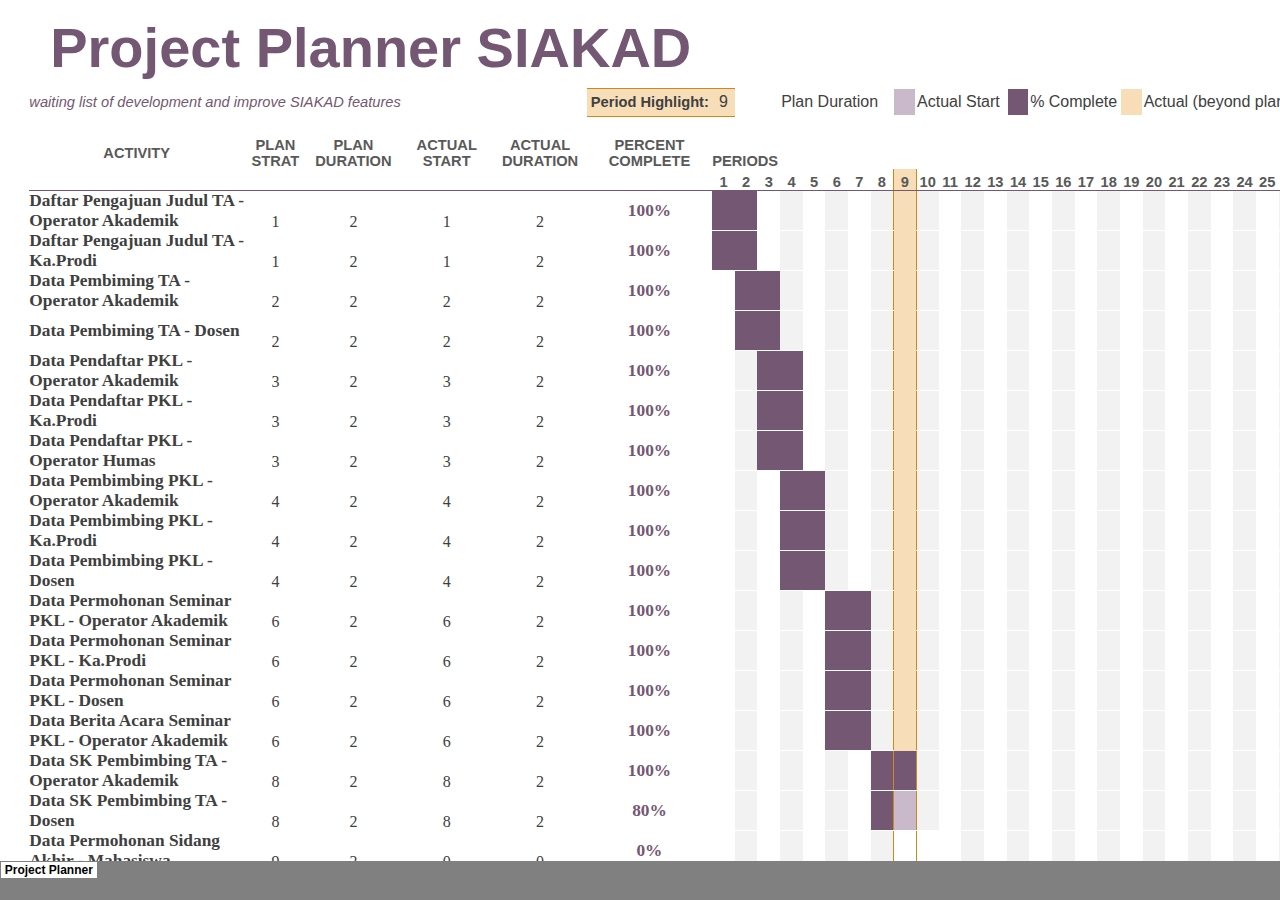
<file: index_files/tabstrip.htm>
<html>
<head>
<meta http-equiv=Content-Type content="text/html; charset=windows-1252">
<meta name=ProgId content=Excel.Sheet>
<meta name=Generator content="Microsoft Excel 15">
<link id=Main-File rel=Main-File href="../index.htm">

<script language="JavaScript">
<!--
if (window.name!="frTabs")
 window.location.replace(document.all.item("Main-File").href);
//-->
</script>
<style>
<!--
A {
    text-decoration:none;
    color:#000000;
    font-size:9pt;
}
-->
</style>
</head>
<body topmargin=0 leftmargin=0 bgcolor="#808080">
<table border=0 cellspacing=1>
 <tr>
 <td bgcolor="#FFFFFF" nowrap><b><small><small>&nbsp;<a href="sheet001.htm" target="frSheet"><font face="Arial" color="#000000">Project Planner</font></a>&nbsp;</small></small></b></td>

 </tr>
</table>
</body>
</html>
</file>
